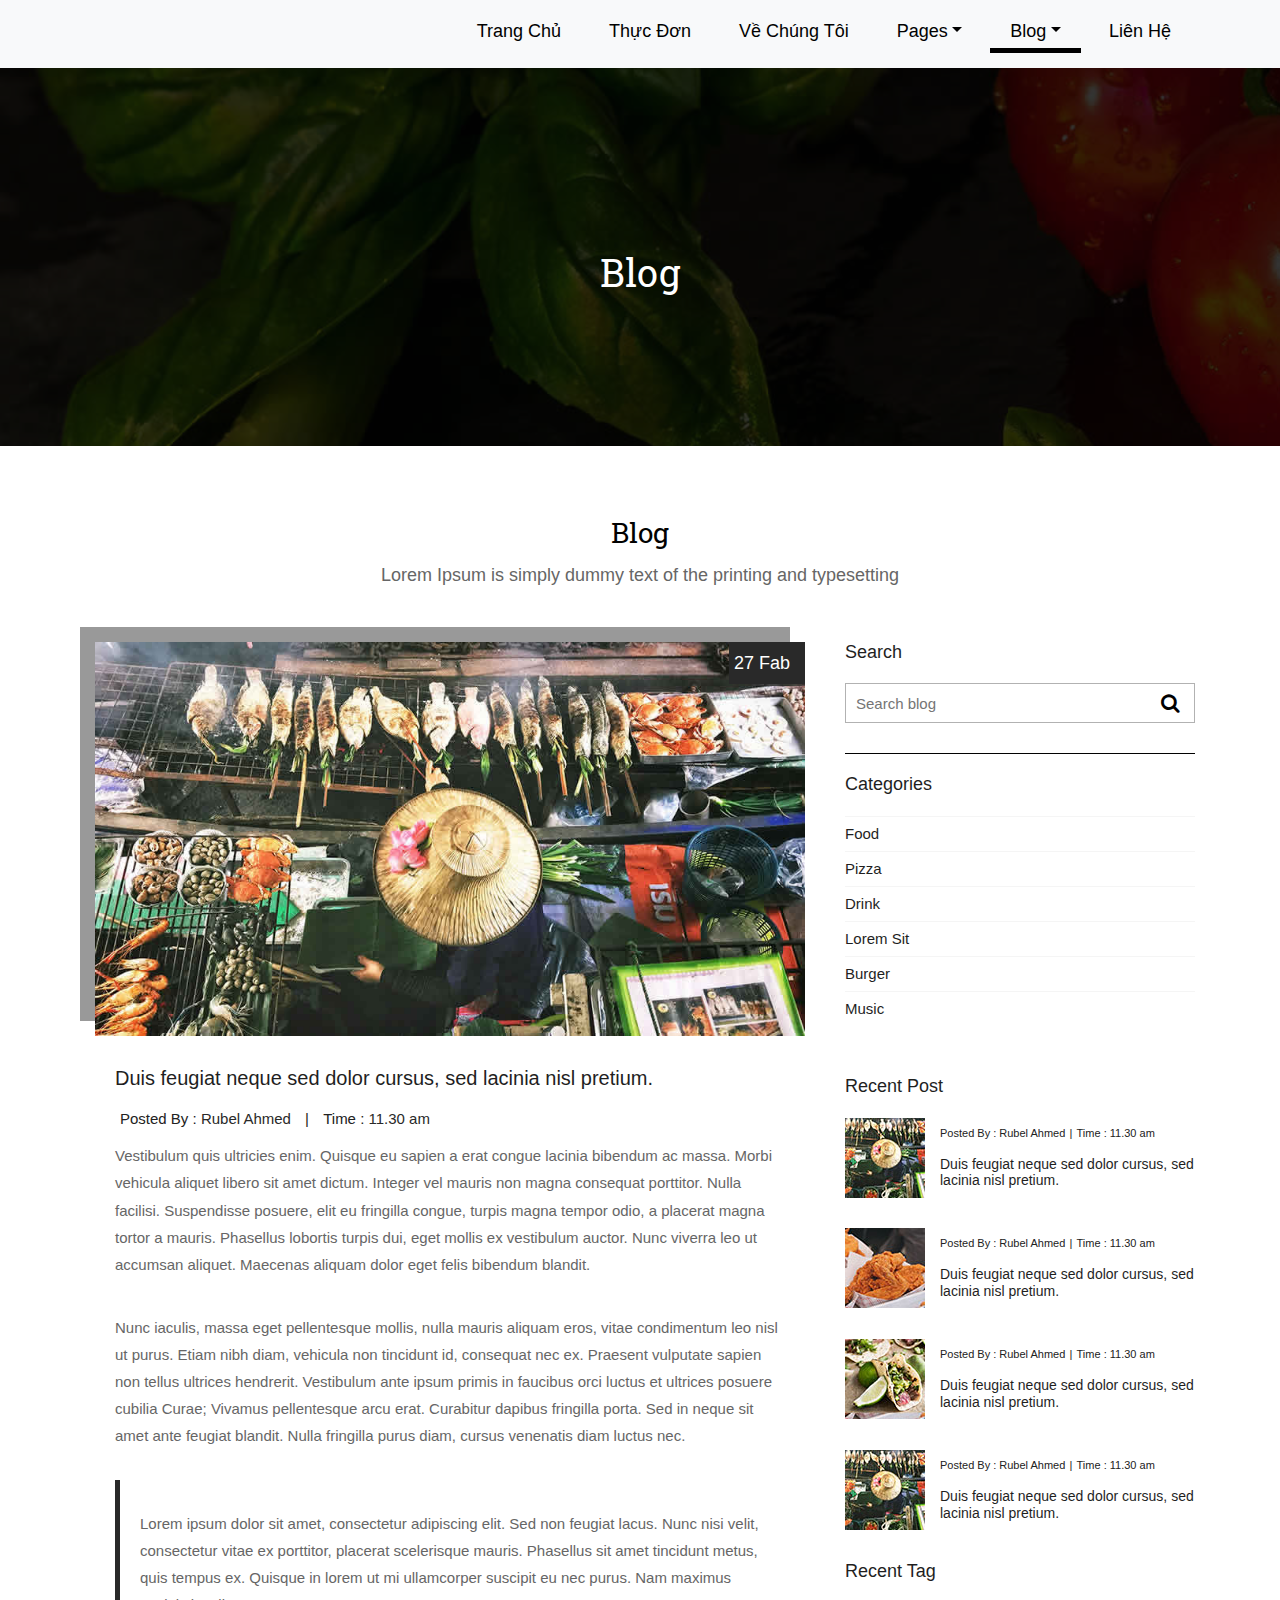
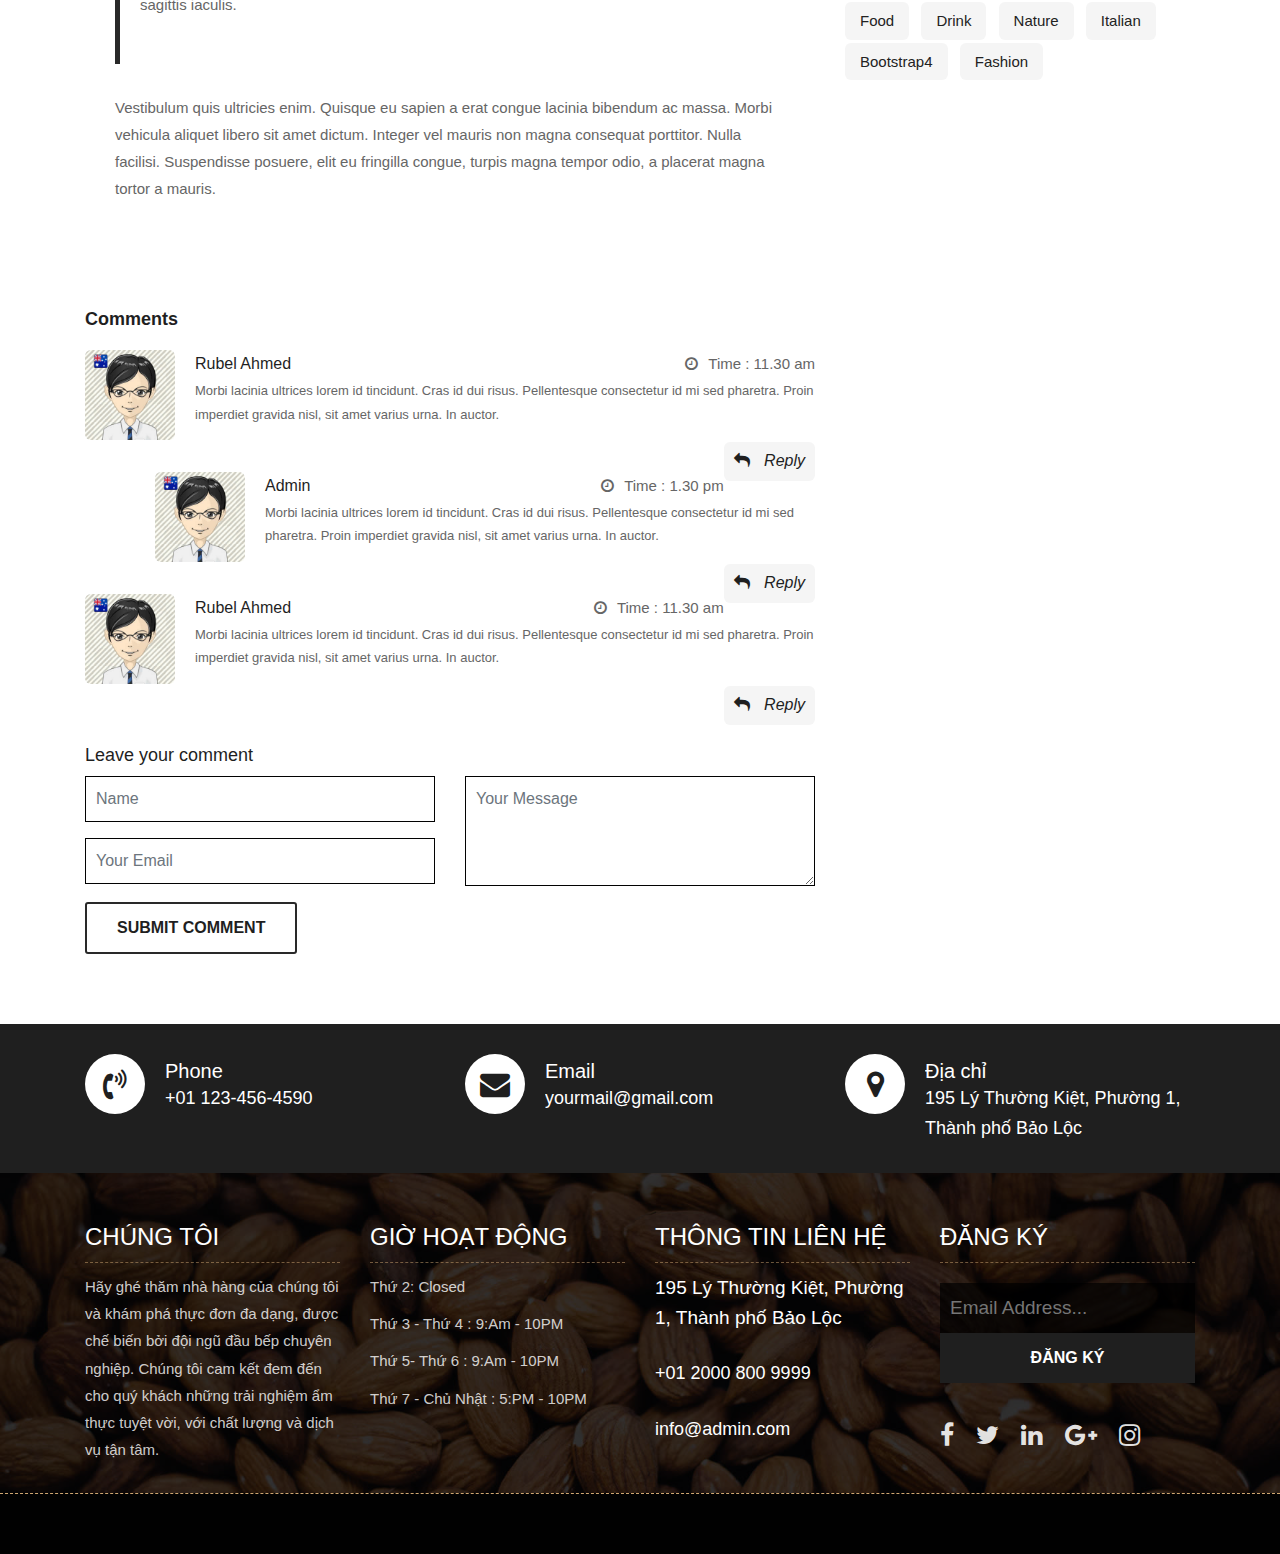
<file: blog-details.html>
<!DOCTYPE html>
<html lang="en"><!-- Basic -->
<head>
	<meta charset="utf-8">
    <meta http-equiv="X-UA-Compatible" content="IE=edge">   
   
    <!-- Mobile Metas -->
    <meta name="viewport" content="width=device-width, initial-scale=1">
 
     <!-- Site Metas -->
    <title>Atlantic Island </title>  
    <meta name="keywords" content="">
    <meta name="description" content="">
    <meta name="author" content="">

    <!-- Site Icons -->
    <link rel="shortcut icon" href="images/favicon.ico" type="image/x-icon">
    <link rel="apple-touch-icon" href="images/apple-touch-icon.png">

    <!-- Bootstrap CSS -->
    <link rel="stylesheet" href="css/bootstrap.min.css">    
	<!-- Site CSS -->
    <link rel="stylesheet" href="css/style.css">    
    <!-- Responsive CSS -->
    <link rel="stylesheet" href="css/responsive.css">
    <!-- Custom CSS -->
    <link rel="stylesheet" href="css/custom.css">

    <!--[if lt IE 9]>
      <script src="https://oss.maxcdn.com/libs/html5shiv/3.7.0/html5shiv.js"></script>
      <script src="https://oss.maxcdn.com/libs/respond.js/1.4.2/respond.min.js"></script>
    <![endif]-->

</head>

<body>
	<!-- Start header -->
	<header class="top-navbar">
		<nav class="navbar navbar-expand-lg navbar-light bg-light">
			<div class="container">
				<a class="navbar-brand" href="index.html">
						<!-- <img src="images/logo.png" alt="" /> -->
				</a>
				<button class="navbar-toggler" type="button" data-toggle="collapse" data-target="#navbars-rs-food" aria-controls="navbars-rs-food" aria-expanded="false" aria-label="Toggle navigation">
				  <span class="navbar-toggler-icon"></span>
				</button>
				<div class="collapse navbar-collapse" id="navbars-rs-food">
					<ul class="navbar-nav ml-auto">
						<li class="nav-item"><a class="nav-link" href="index.html">Trang Chủ</a></li>
						<li class="nav-item"><a class="nav-link" href="menu.html">Thực Đơn</a></li>
						<li class="nav-item"><a class="nav-link" href="about.html">Về Chúng Tôi</a></li>
						<li class="nav-item dropdown">
							<a class="nav-link dropdown-toggle" href="#" id="dropdown-a" data-toggle="dropdown">Pages</a>
							<div class="dropdown-menu" aria-labelledby="dropdown-a">
								<a class="dropdown-item" href="reservation.html">Đặt bàn</a>
								<a class="dropdown-item" href="stuff.html">Stuff</a>
								<a class="dropdown-item" href="gallery.html">Gallery</a>
							</div>
						</li>
						<li class="nav-item active dropdown">
							<a class="nav-link dropdown-toggle" href="#" id="dropdown-a" data-toggle="dropdown">Blog</a>
							<div class="dropdown-menu" aria-labelledby="dropdown-a">
								<a class="dropdown-item" href="blog.html">blog</a>
								<a class="dropdown-item" href="blog-details.html">blog Single</a>
							</div>
						</li>
						<li class="nav-item"><a class="nav-link" href="contact.html">Liên Hệ</a></li>
					</ul>
				</div>
			</div>
		</nav>
	</header>
	<!-- End header -->
	
	<!-- Start All Pages -->
	<div class="all-page-title page-breadcrumb">
		<div class="container text-center">
			<div class="row">
				<div class="col-lg-12">
					<h1>Blog</h1>
				</div>
			</div>
		</div>
	</div>
	<!-- End All Pages -->
	
	<!-- Start blog details -->
	<div class="blog-box">
		<div class="container">
			<div class="row">
				<div class="col-lg-12">
					<div class="heading-title text-center">
						<h2>Blog</h2>
						<p>Lorem Ipsum is simply dummy text of the printing and typesetting</p>
					</div>
				</div>
			</div>
			<div class="row">
				<div class="col-xl-8 col-lg-8 col-12">
					<div class="blog-inner-details-page">
						<div class="blog-inner-box">
							<div class="side-blog-img">
								<img class="img-fluid" src="images/inner-blog-img.jpg" alt="">							
								<div class="date-blog-up">
									27 Fab
								</div>
							</div>
							<div class="inner-blog-detail details-page">
								<h3>Duis feugiat neque sed dolor cursus, sed lacinia nisl pretium.</h3>
								<ul>
									<li><i class="zmdi zmdi-account"></i>Posted By : <span>Rubel Ahmed</span></li>
									<li>|</li>
									<li><i class="zmdi zmdi-time"></i>Time : <span>11.30 am</span></li>
								</ul>
								<p>Vestibulum quis ultricies enim. Quisque eu sapien a erat congue lacinia bibendum ac massa. Morbi vehicula aliquet libero sit amet dictum. Integer vel mauris non magna consequat porttitor. Nulla facilisi. Suspendisse posuere, elit eu fringilla congue, turpis magna tempor odio, a placerat magna tortor a mauris. Phasellus lobortis turpis dui, eget mollis ex vestibulum auctor. Nunc viverra leo ut accumsan aliquet. Maecenas aliquam dolor eget felis bibendum blandit.</p>
								<p>Nunc iaculis, massa eget pellentesque mollis, nulla mauris aliquam eros, vitae condimentum leo nisl ut purus. Etiam nibh diam, vehicula non tincidunt id, consequat nec ex. Praesent vulputate sapien non tellus ultrices hendrerit. Vestibulum ante ipsum primis in faucibus orci luctus et ultrices posuere cubilia Curae; Vivamus pellentesque arcu erat. Curabitur dapibus fringilla porta. Sed in neque sit amet ante feugiat blandit. Nulla fringilla purus diam, cursus venenatis diam luctus nec.</p>
								<blockquote>
									<p>Lorem ipsum dolor sit amet, consectetur adipiscing elit. Sed non feugiat lacus. Nunc nisi velit, consectetur vitae ex porttitor, placerat scelerisque mauris. Phasellus sit amet tincidunt metus, quis tempus ex. Quisque in lorem ut mi ullamcorper suscipit eu nec purus. Nam maximus sagittis iaculis.</p>
								</blockquote>
								<p>Vestibulum quis ultricies enim. Quisque eu sapien a erat congue lacinia bibendum ac massa. Morbi vehicula aliquet libero sit amet dictum. Integer vel mauris non magna consequat porttitor. Nulla facilisi. Suspendisse posuere, elit eu fringilla congue, turpis magna tempor odio, a placerat magna tortor a mauris.</p>
							</div>
						</div>
						<div class="blog-comment-box">
							<h3>Comments</h3>
							<div class="comment-item">
								<div class="comment-item-left">
									<img src="images/avt-img.jpg" alt="">
								</div>
								<div class="comment-item-right">
									<div class="pull-left">
										<a href="#">Rubel Ahmed</a>
									</div>
									<div class="pull-right">
										<i class="fa fa-clock-o" aria-hidden="true"></i>Time : <span>11.30 am</span>
									</div>
									<div class="des-l">
										<p>Morbi lacinia ultrices lorem id tincidunt. Cras id dui risus. Pellentesque consectetur id mi sed pharetra. Proin imperdiet gravida nisl, sit amet varius urna. In auctor.</p>
									</div>
									<a href="#" class="right-btn-re"><i class="fa fa-reply" aria-hidden="true"></i> Reply</a>
								</div>
							</div>
							<div class="comment-item children">
								<div class="comment-item-left">
									<img src="images/avt-img.jpg" alt="">
								</div>
								<div class="comment-item-right">
									<div class="pull-left">
										<a href="#">Admin</a>
									</div>
									<div class="pull-right">
										<i class="fa fa-clock-o" aria-hidden="true"></i>Time : <span>1.30 pm</span>
									</div>
									<div class="des-l">
										<p>Morbi lacinia ultrices lorem id tincidunt. Cras id dui risus. Pellentesque consectetur id mi sed pharetra. Proin imperdiet gravida nisl, sit amet varius urna. In auctor.</p>
									</div>
									<a href="#" class="right-btn-re"><i class="fa fa-reply" aria-hidden="true"></i> Reply</a>
								</div>
							</div>
							<div class="comment-item">
								<div class="comment-item-left">
									<img src="images/avt-img.jpg" alt="">
								</div>
								<div class="comment-item-right">
									<div class="pull-left">
										<a href="#">Rubel Ahmed</a>
									</div>
									<div class="pull-right">
										<i class="fa fa-clock-o" aria-hidden="true"></i>Time : <span>11.30 am</span>
									</div>
									<div class="des-l">
										<p>Morbi lacinia ultrices lorem id tincidunt. Cras id dui risus. Pellentesque consectetur id mi sed pharetra. Proin imperdiet gravida nisl, sit amet varius urna. In auctor.</p>
									</div>
									<a href="#" class="right-btn-re"><i class="fa fa-reply" aria-hidden="true"></i> Reply</a>
								</div>
							</div>
						</div>
						<div class="comment-respond-box">
							<h3>Leave your comment </h3>
							<div class="comment-respond-form">
								<form id="commentrespondform" class="comment-form-respond row" method="post">
									<div class="col-lg-6 col-md-6 col-sm-6">
										<div class="form-group">
											<input id="name_com" class="form-control" name="name" placeholder="Name" type="text">
										</div>
										<div class="form-group">
											<input id="email_com" class="form-control" name="email" placeholder="Your Email" type="email">
										</div>
									</div>
									<div class="col-lg-6 col-md-6 col-sm-6">
										<div class="form-group">
											<textarea class="form-control" id="textarea_com" placeholder="Your Message" rows="2"></textarea>
										</div>
									</div>
									<div class="col-lg-12 col-md-12 col-sm-12">
										<button class="btn btn-submit">Submit comment</button>
									</div>
								</form>
							</div>
						</div>
					</div>
				</div>
			
				<div class="col-xl-4 col-lg-4 col-md-6 col-sm-8 col-12 blog-sidebar">
					<div class="right-side-blog">
						<h3>Search</h3>
						<div class="blog-search-form">
							<input name="search" placeholder="Search blog" type="text">
							<button class="search-btn">
								<i class="fa fa-search" aria-hidden="true"></i>
							</button>
						</div>
						<h3>Categories</h3>
						<div class="blog-categories">
							<ul>
								<li><a href="#"><span>Food</span></a></li>
								<li><a href="#"><span>Pizza</span></a></li>
								<li><a href="#"><span>Drink</span></a></li>
								<li><a href="#"><span>Lorem Sit</span></a></li>
								<li><a href="#"><span>Burger</span></a></li>
								<li><a href="#"><span>Music</span></a></li>
							</ul>
						</div>
						<h3>Recent Post</h3>
						<div class="post-box-blog">
							<div class="recent-post-box">
								<div class="recent-box-blog">
									<div class="recent-img">
										<img class="img-fluid" src="images/post-img-01.jpg" alt="">
									</div>
									<div class="recent-info">
										<ul>
											<li><i class="zmdi zmdi-account"></i>Posted By : <span>Rubel Ahmed</span></li>
											<li>|</li>
											<li><i class="zmdi zmdi-time"></i>Time : <span>11.30 am</span></li>
										</ul>
										<h4>Duis feugiat neque sed dolor cursus, sed lacinia nisl pretium.</h4>
									</div>
								</div>
								<div class="recent-box-blog">
									<div class="recent-img">
										<img class="img-fluid" src="images/post-img-02.jpg" alt="">
									</div>
									<div class="recent-info">
										<ul>
											<li><i class="zmdi zmdi-account"></i>Posted By : <span>Rubel Ahmed</span></li>
											<li>|</li>
											<li><i class="zmdi zmdi-time"></i>Time : <span>11.30 am</span></li>
										</ul>
										<h4>Duis feugiat neque sed dolor cursus, sed lacinia nisl pretium.</h4>
									</div>
								</div>
								<div class="recent-box-blog">
									<div class="recent-img">
										<img class="img-fluid" src="images/post-img-03.jpg" alt="">
									</div>
									<div class="recent-info">
										<ul>
											<li><i class="zmdi zmdi-account"></i>Posted By : <span>Rubel Ahmed</span></li>
											<li>|</li>
											<li><i class="zmdi zmdi-time"></i>Time : <span>11.30 am</span></li>
										</ul>
										<h4>Duis feugiat neque sed dolor cursus, sed lacinia nisl pretium.</h4>
									</div>
								</div>
								<div class="recent-box-blog">
									<div class="recent-img">
										<img class="img-fluid" src="images/post-img-01.jpg" alt="">
									</div>
									<div class="recent-info">
										<ul>
											<li><i class="zmdi zmdi-account"></i>Posted By : <span>Rubel Ahmed</span></li>
											<li>|</li>
											<li><i class="zmdi zmdi-time"></i>Time : <span>11.30 am</span></li>
										</ul>
										<h4>Duis feugiat neque sed dolor cursus, sed lacinia nisl pretium.</h4>
									</div>
								</div>
							</div>
						</div>
						<h3>Recent Tag</h3>
						<div class="blog-tag-box">
							<ul class="list-inline tag-list">
								<li class="list-inline-item"><a href="#">Food</a></li>
								<li class="list-inline-item"><a href="#">Drink</a></li>
								<li class="list-inline-item"><a href="#">Nature</a></li>
								<li class="list-inline-item"><a href="#">Italian</a></li>
								<li class="list-inline-item"><a href="#">Bootstrap4</a></li>
								<li class="list-inline-item"><a href="#">Fashion</a></li>
							</ul>
						</div>
					</div>
				</div>
			
			</div>
		</div>
	</div>
	<!-- End details -->
	
	<!-- Start Contact info -->
	<div class="contact-imfo-box">
		<div class="container">
			<div class="row">
				<div class="col-md-4">
					<i class="fa fa-volume-control-phone"></i>
					<div class="overflow-hidden">
						<h4>Phone</h4>
						<p class="lead">
							+01 123-456-4590
						</p>
					</div>
				</div>
				<div class="col-md-4">
					<i class="fa fa-envelope"></i>
					<div class="overflow-hidden">
						<h4>Email</h4>
						<p class="lead">
							yourmail@gmail.com
						</p>
					</div>
				</div>
				<div class="col-md-4">
					<i class="fa fa-map-marker"></i>
					<div class="overflow-hidden">
						<h4>Địa chỉ</h4>
						<p class="lead">
							195 Lý Thường Kiệt, Phường 1, Thành phố Bảo Lộc
						</p>
					</div>
				</div>
			</div>
		</div>
	</div>
	<!-- End Contact info -->
	
	<!-- Start Footer -->
	<footer class="footer-area bg-f">
		<div class="container">
			<div class="row">
				<div class="col-lg-3 col-md-6">
					<h3>Chúng tôi</h3>
					<p>Hãy ghé thăm nhà hàng của chúng tôi và khám phá thực đơn đa dạng, được chế biến bởi đội ngũ đầu bếp chuyên nghiệp. Chúng tôi cam kết đem đến cho quý khách những trải nghiệm ẩm thực tuyệt vời, với chất lượng và dịch vụ tận tâm.</p>
				</div>
				<div class="col-lg-3 col-md-6">
					<h3>Giờ hoạt động</h3>
					<p><span class="text-color">Thứ 2: </span>Closed</p>
					<p><span class="text-color">Thứ 3 - Thứ 4 :</span> 9:Am - 10PM</p>
					<p><span class="text-color">Thứ 5- Thứ 6 :</span> 9:Am - 10PM</p>
					<p><span class="text-color">Thứ 7 - Chủ Nhật :</span> 5:PM - 10PM</p>
				</div>
				<div class="col-lg-3 col-md-6">
					<h3>Thông tin liên hệ</h3>
					<p class="lead">195 Lý Thường Kiệt, Phường 1, Thành phố Bảo Lộc</p>
					<p class="lead"><a href="#">+01 2000 800 9999</a></p>
					<p><a href="#"> info@admin.com</a></p>
				</div>
				<div class="col-lg-3 col-md-6">
					<h3>ĐĂNG KÝ</h3>
					<div class="subscribe_form">
						<form class="subscribe_form">
							<input name="EMAIL" id="subs-email" class="form_input" placeholder="Email Address..." type="email">
							<button type="submit" class="submit">ĐĂNG KÝ</button>
							<div class="clearfix"></div>
						</form>
					</div>
					<ul class="list-inline f-social">
						<li class="list-inline-item"><a href="#"><i class="fa fa-facebook" aria-hidden="true"></i></a></li>
						<li class="list-inline-item"><a href="#"><i class="fa fa-twitter" aria-hidden="true"></i></a></li>
						<li class="list-inline-item"><a href="#"><i class="fa fa-linkedin" aria-hidden="true"></i></a></li>
						<li class="list-inline-item"><a href="#"><i class="fa fa-google-plus" aria-hidden="true"></i></a></li>
						<li class="list-inline-item"><a href="#"><i class="fa fa-instagram" aria-hidden="true"></i></a></li>
					</ul>
				</div>
			</div>
		</div>
		
		<div class="copyright">
			
		</div>
		
	</footer>
	<!-- End Footer -->
	
	<a href="#" id="back-to-top" title="Back to top" style="display: none;">&uarr;</a>

	<!-- ALL JS FILES -->
	<script src="js/jquery-3.2.1.min.js"></script>
	<script src="js/popper.min.js"></script>
	<script src="js/bootstrap.min.js"></script>
    <!-- ALL PLUGINS -->
	
	<script src="js/jquery.superslides.min.js"></script>
	<script src="js/images-loded.min.js"></script>
	<script src="js/isotope.min.js"></script>
	<script src="js/baguetteBox.min.js"></script>
	<script src="js/form-validator.min.js"></script>
    <script src="js/contact-form-script.js"></script>
    <script src="js/custom.js"></script>
</body>
</html>
</file>
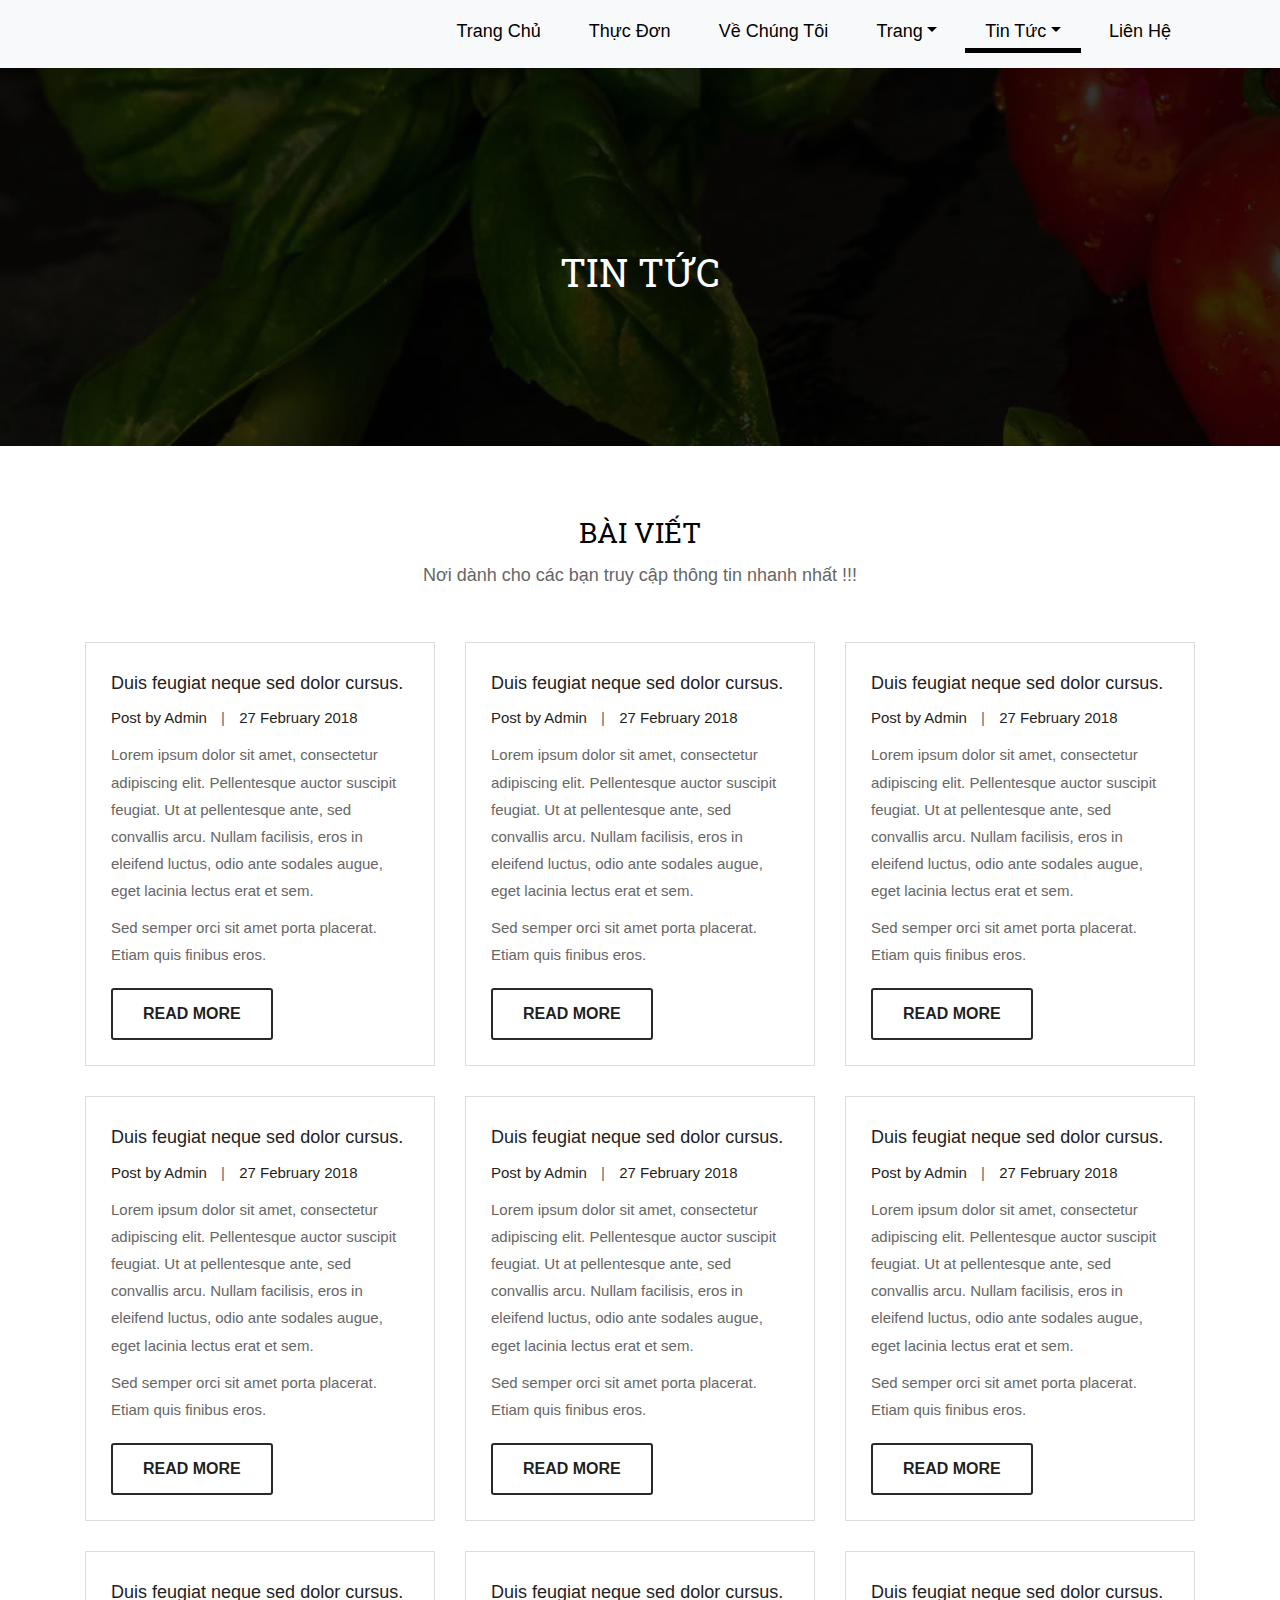
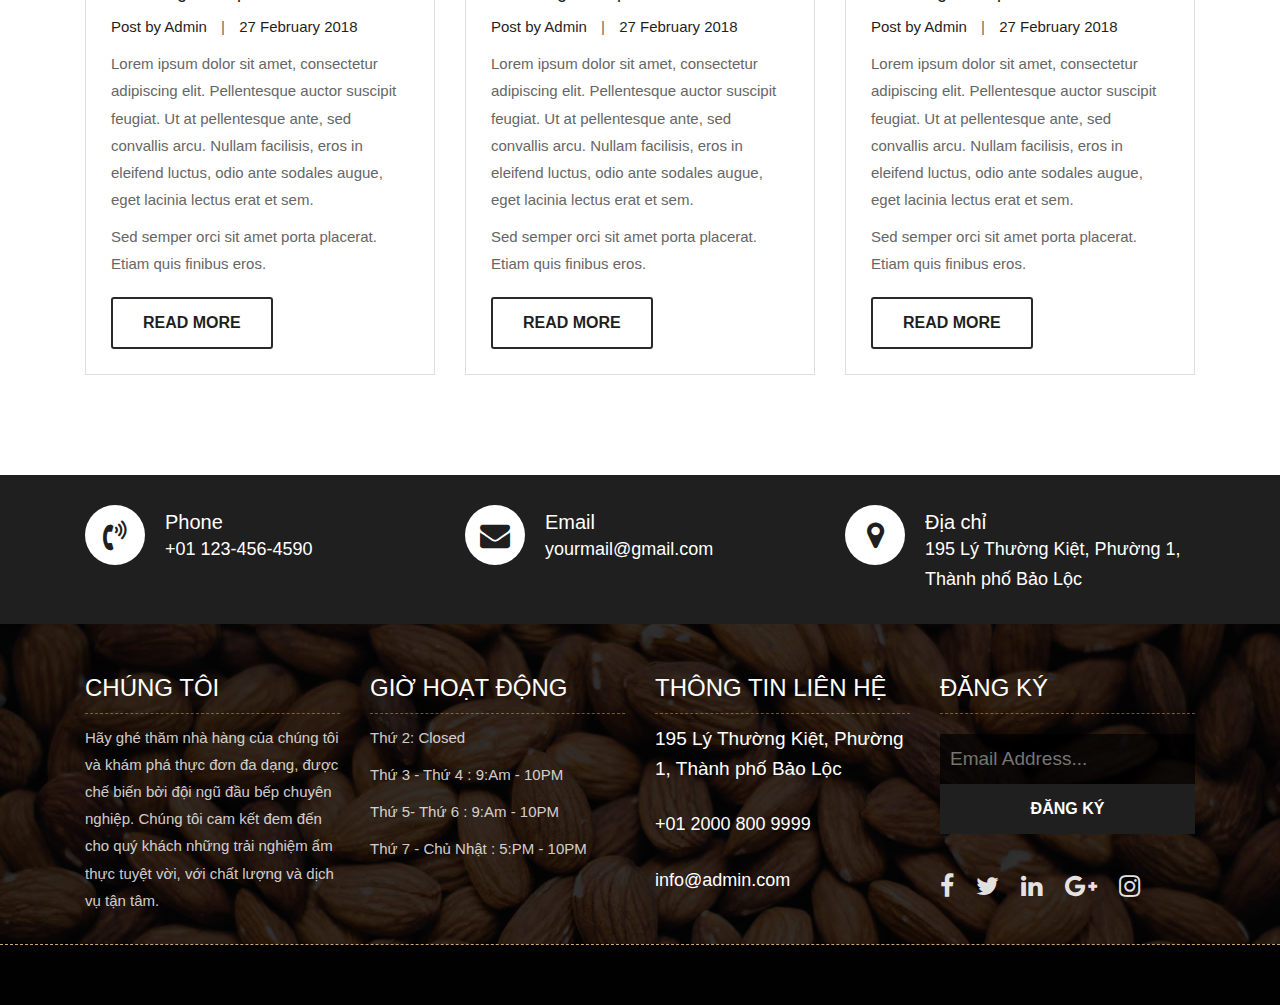
<file: blog.html>
<!DOCTYPE html>
<html lang="en"><!-- Basic -->
<head>
	<meta charset="utf-8">
    <meta http-equiv="X-UA-Compatible" content="IE=edge">   
   
    <!-- Mobile Metas -->
    <meta name="viewport" content="width=device-width, initial-scale=1">
 
     <!-- Site Metas -->
    <title>Atlantic Island </title>  
    <meta name="keywords" content="">
    <meta name="description" content="">
    <meta name="author" content="">

    <!-- Site Icons -->
    <link rel="shortcut icon" href="images/favicon.ico" type="image/x-icon">
    <link rel="apple-touch-icon" href="images/apple-touch-icon.png">

    <!-- Bootstrap CSS -->
    <link rel="stylesheet" href="css/bootstrap.min.css">    
	<!-- Site CSS -->
    <link rel="stylesheet" href="css/style.css">    
    <!-- Responsive CSS -->
    <link rel="stylesheet" href="css/responsive.css">
    <!-- Custom CSS -->
    <link rel="stylesheet" href="css/custom.css">

    <!--[if lt IE 9]>
      <script src="https://oss.maxcdn.com/libs/html5shiv/3.7.0/html5shiv.js"></script>
      <script src="https://oss.maxcdn.com/libs/respond.js/1.4.2/respond.min.js"></script>
    <![endif]-->

</head>

<body>
	<!-- Start header -->
	<header class="top-navbar">
		<nav class="navbar navbar-expand-lg navbar-light bg-light">
			<div class="container">
				<a class="navbar-brand" href="index.html">
						<!-- <img src="images/logo.png" alt="" /> -->
				</a>
				<button class="navbar-toggler" type="button" data-toggle="collapse" data-target="#navbars-rs-food" aria-controls="navbars-rs-food" aria-expanded="false" aria-label="Toggle navigation">
				  <span class="navbar-toggler-icon"></span>
				</button>
				<div class="collapse navbar-collapse" id="navbars-rs-food">
					<ul class="navbar-nav ml-auto">
						<li class="nav-item"><a class="nav-link" href="index.html">Trang Chủ</a></li>
						<li class="nav-item"><a class="nav-link" href="menu.html">Thực Đơn</a></li>
						<li class="nav-item"><a class="nav-link" href="about.html">Về Chúng Tôi</a></li>
						<li class="nav-item dropdown">
							<a class="nav-link dropdown-toggle" href="#" id="dropdown-a" data-toggle="dropdown">Trang</a>
							<div class="dropdown-menu" aria-labelledby="dropdown-a">
								<a class="dropdown-item" href="reservation.html">Đặt bàn</a>
								<!-- <a class="dropdown-item" href="stuff.html">Stuff</a> -->
								<a class="dropdown-item" href="gallery.html">Thư Viện</a>
							</div>
						</li>
						<li class="nav-item active dropdown">
							<a class="nav-link dropdown-toggle" href="#" id="dropdown-a" data-toggle="dropdown">Tin Tức</a>
							<div class="dropdown-menu" aria-labelledby="dropdown-a">
								<a class="dropdown-item" href="blog.html">Bài Viết</a>
								<!-- <a class="dropdown-item" href="blog-details.html">blog Single</a> -->
							</div>
						</li>
						<li class="nav-item"><a class="nav-link" href="contact.html">Liên Hệ</a></li>
					</ul>
				</div>
			</div>
		</nav>
	</header>
	<!-- End header -->
	
	<!-- Start All Pages -->
	<div class="all-page-title page-breadcrumb">
		<div class="container text-center">
			<div class="row">
				<div class="col-lg-12">
					<h1>TIN TỨC</h1>
				</div>
			</div>
		</div>
	</div>
	<!-- End All Pages -->
	
	<!-- Start blog -->
	<div class="blog-box">
		<div class="container">
			<div class="row">
				<div class="col-lg-12">
					<div class="heading-title text-center">
						<h2>BÀI VIẾT</h2>
						<p>Nơi dành cho các bạn truy cập thông tin nhanh nhất !!!</p>
					</div>
				</div>
			</div>
			<div class="row">
				<div class="col-lg-4 col-md-6 col-12">
					<div class="blog-box-inner">
						<div class="blog-img-box">
							<img class="img-fluid" src="images/blog-img-01.jpg" alt="">
						</div>
						<div class="blog-detail">
							<h4>Duis feugiat neque sed dolor cursus.</h4>
							<ul>
								<li><span>Post by Admin</span></li>
								<li>|</li>
								<li><span>27 February 2018</span></li>
							</ul>
							<p>Lorem ipsum dolor sit amet, consectetur adipiscing elit. Pellentesque auctor suscipit feugiat. Ut at pellentesque ante, sed convallis arcu. Nullam facilisis, eros in eleifend luctus, odio ante sodales augue, eget lacinia lectus erat et sem. </p>
							<p>Sed semper orci sit amet porta placerat. Etiam quis finibus eros. </p>
							<a class="btn btn-lg btn-circle btn-outline-new-white" href="#">Read More</a>
						</div>
					</div>
				</div>
				<div class="col-lg-4 col-md-6 col-12">
					<div class="blog-box-inner">
						<div class="blog-img-box">
							<img class="img-fluid" src="images/blog-img-02.jpg" alt="">
						</div>
						<div class="blog-detail">
							<h4>Duis feugiat neque sed dolor cursus.</h4>
							<ul>
								<li><span>Post by Admin</span></li>
								<li>|</li>
								<li><span>27 February 2018</span></li>
							</ul>
							<p>Lorem ipsum dolor sit amet, consectetur adipiscing elit. Pellentesque auctor suscipit feugiat. Ut at pellentesque ante, sed convallis arcu. Nullam facilisis, eros in eleifend luctus, odio ante sodales augue, eget lacinia lectus erat et sem. </p>
							<p>Sed semper orci sit amet porta placerat. Etiam quis finibus eros. </p>
							<a class="btn btn-lg btn-circle btn-outline-new-white" href="#">Read More</a>
						</div>
					</div>
				</div>
				<div class="col-lg-4 col-md-6 col-12">
					<div class="blog-box-inner">
						<div class="blog-img-box">
							<img class="img-fluid" src="images/blog-img-03.jpg" alt="">
						</div>
						<div class="blog-detail">
							<h4>Duis feugiat neque sed dolor cursus.</h4>
							<ul>
								<li><span>Post by Admin</span></li>
								<li>|</li>
								<li><span>27 February 2018</span></li>
							</ul>
							<p>Lorem ipsum dolor sit amet, consectetur adipiscing elit. Pellentesque auctor suscipit feugiat. Ut at pellentesque ante, sed convallis arcu. Nullam facilisis, eros in eleifend luctus, odio ante sodales augue, eget lacinia lectus erat et sem. </p>
							<p>Sed semper orci sit amet porta placerat. Etiam quis finibus eros. </p>
							<a class="btn btn-lg btn-circle btn-outline-new-white" href="#">Read More</a>
						</div>
					</div>
				</div>
				<div class="col-lg-4 col-md-6 col-12">
					<div class="blog-box-inner">
						<div class="blog-img-box">
							<img class="img-fluid" src="images/blog-img-04.jpg" alt="">
						</div>
						<div class="blog-detail">
							<h4>Duis feugiat neque sed dolor cursus.</h4>
							<ul>
								<li><span>Post by Admin</span></li>
								<li>|</li>
								<li><span>27 February 2018</span></li>
							</ul>
							<p>Lorem ipsum dolor sit amet, consectetur adipiscing elit. Pellentesque auctor suscipit feugiat. Ut at pellentesque ante, sed convallis arcu. Nullam facilisis, eros in eleifend luctus, odio ante sodales augue, eget lacinia lectus erat et sem. </p>
							<p>Sed semper orci sit amet porta placerat. Etiam quis finibus eros. </p>
							<a class="btn btn-lg btn-circle btn-outline-new-white" href="#">Read More</a>
						</div>
					</div>
				</div>
				<div class="col-lg-4 col-md-6 col-12">
					<div class="blog-box-inner">
						<div class="blog-img-box">
							<img class="img-fluid" src="images/blog-img-05.jpg" alt="">
						</div>
						<div class="blog-detail">
							<h4>Duis feugiat neque sed dolor cursus.</h4>
							<ul>
								<li><span>Post by Admin</span></li>
								<li>|</li>
								<li><span>27 February 2018</span></li>
							</ul>
							<p>Lorem ipsum dolor sit amet, consectetur adipiscing elit. Pellentesque auctor suscipit feugiat. Ut at pellentesque ante, sed convallis arcu. Nullam facilisis, eros in eleifend luctus, odio ante sodales augue, eget lacinia lectus erat et sem. </p>
							<p>Sed semper orci sit amet porta placerat. Etiam quis finibus eros. </p>
							<a class="btn btn-lg btn-circle btn-outline-new-white" href="#">Read More</a>
						</div>
					</div>
				</div>
				<div class="col-lg-4 col-md-6 col-12">
					<div class="blog-box-inner">
						<div class="blog-img-box">
							<img class="img-fluid" src="images/blog-img-06.jpg" alt="">
						</div>
						<div class="blog-detail">
							<h4>Duis feugiat neque sed dolor cursus.</h4>
							<ul>
								<li><span>Post by Admin</span></li>
								<li>|</li>
								<li><span>27 February 2018</span></li>
							</ul>
							<p>Lorem ipsum dolor sit amet, consectetur adipiscing elit. Pellentesque auctor suscipit feugiat. Ut at pellentesque ante, sed convallis arcu. Nullam facilisis, eros in eleifend luctus, odio ante sodales augue, eget lacinia lectus erat et sem. </p>
							<p>Sed semper orci sit amet porta placerat. Etiam quis finibus eros. </p>
							<a class="btn btn-lg btn-circle btn-outline-new-white" href="#">Read More</a>
						</div>
					</div>
				</div>
				<div class="col-lg-4 col-md-6 col-12">
					<div class="blog-box-inner">
						<div class="blog-img-box">
							<img class="img-fluid" src="images/blog-img-07.jpg" alt="">
						</div>
						<div class="blog-detail">
							<h4>Duis feugiat neque sed dolor cursus.</h4>
							<ul>
								<li><span>Post by Admin</span></li>
								<li>|</li>
								<li><span>27 February 2018</span></li>
							</ul>
							<p>Lorem ipsum dolor sit amet, consectetur adipiscing elit. Pellentesque auctor suscipit feugiat. Ut at pellentesque ante, sed convallis arcu. Nullam facilisis, eros in eleifend luctus, odio ante sodales augue, eget lacinia lectus erat et sem. </p>
							<p>Sed semper orci sit amet porta placerat. Etiam quis finibus eros. </p>
							<a class="btn btn-lg btn-circle btn-outline-new-white" href="#">Read More</a>
						</div>
					</div>
				</div>
				<div class="col-lg-4 col-md-6 col-12">
					<div class="blog-box-inner">
						<div class="blog-img-box">
							<img class="img-fluid" src="images/blog-img-08.jpg" alt="">
						</div>
						<div class="blog-detail">
							<h4>Duis feugiat neque sed dolor cursus.</h4>
							<ul>
								<li><span>Post by Admin</span></li>
								<li>|</li>
								<li><span>27 February 2018</span></li>
							</ul>
							<p>Lorem ipsum dolor sit amet, consectetur adipiscing elit. Pellentesque auctor suscipit feugiat. Ut at pellentesque ante, sed convallis arcu. Nullam facilisis, eros in eleifend luctus, odio ante sodales augue, eget lacinia lectus erat et sem. </p>
							<p>Sed semper orci sit amet porta placerat. Etiam quis finibus eros. </p>
							<a class="btn btn-lg btn-circle btn-outline-new-white" href="#">Read More</a>
						</div>
					</div>
				</div>
				<div class="col-lg-4 col-md-6 col-12">
					<div class="blog-box-inner">
						<div class="blog-img-box">
							<img class="img-fluid" src="images/blog-img-09.jpg" alt="">
						</div>
						<div class="blog-detail">
							<h4>Duis feugiat neque sed dolor cursus.</h4>
							<ul>
								<li><span>Post by Admin</span></li>
								<li>|</li>
								<li><span>27 February 2018</span></li>
							</ul>
							<p>Lorem ipsum dolor sit amet, consectetur adipiscing elit. Pellentesque auctor suscipit feugiat. Ut at pellentesque ante, sed convallis arcu. Nullam facilisis, eros in eleifend luctus, odio ante sodales augue, eget lacinia lectus erat et sem. </p>
							<p>Sed semper orci sit amet porta placerat. Etiam quis finibus eros. </p>
							<a class="btn btn-lg btn-circle btn-outline-new-white" href="#">Read More</a>
						</div>
					</div>
				</div>
			</div>
		</div>
	</div>
	<!-- End blog -->
	
	<!-- Start Contact info -->
	<div class="contact-imfo-box">
		<div class="container">
			<div class="row">
				<div class="col-md-4">
					<i class="fa fa-volume-control-phone"></i>
					<div class="overflow-hidden">
						<h4>Phone</h4>
						<p class="lead">
							+01 123-456-4590
						</p>
					</div>
				</div>
				<div class="col-md-4">
					<i class="fa fa-envelope"></i>
					<div class="overflow-hidden">
						<h4>Email</h4>
						<p class="lead">
							yourmail@gmail.com
						</p>
					</div>
				</div>
				<div class="col-md-4">
					<i class="fa fa-map-marker"></i>
					<div class="overflow-hidden">
						<h4>Địa chỉ</h4>
						<p class="lead">
							195 Lý Thường Kiệt, Phường 1, Thành phố Bảo Lộc
						</p>
					</div>
				</div>
			</div>
		</div>
	</div>
	<!-- End Contact info -->
	
	<!-- Start Footer -->
	<footer class="footer-area bg-f">
		<div class="container">
			<div class="row">
				<div class="col-lg-3 col-md-6">
					<h3>Chúng tôi</h3>
					<p>Hãy ghé thăm nhà hàng của chúng tôi và khám phá thực đơn đa dạng, được chế biến bởi đội ngũ đầu bếp chuyên nghiệp. Chúng tôi cam kết đem đến cho quý khách những trải nghiệm ẩm thực tuyệt vời, với chất lượng và dịch vụ tận tâm.</p>
				</div>
				<div class="col-lg-3 col-md-6">
					<h3>Giờ hoạt động</h3>
					<p><span class="text-color">Thứ 2: </span>Closed</p>
					<p><span class="text-color">Thứ 3 - Thứ 4 :</span> 9:Am - 10PM</p>
					<p><span class="text-color">Thứ 5- Thứ 6 :</span> 9:Am - 10PM</p>
					<p><span class="text-color">Thứ 7 - Chủ Nhật :</span> 5:PM - 10PM</p>
				</div>
				<div class="col-lg-3 col-md-6">
					<h3>Thông tin liên hệ</h3>
					<p class="lead">195 Lý Thường Kiệt, Phường 1, Thành phố Bảo Lộc</p>
					<p class="lead"><a href="#">+01 2000 800 9999</a></p>
					<p><a href="#"> info@admin.com</a></p>
				</div>
				<div class="col-lg-3 col-md-6">
					<h3>ĐĂNG KÝ</h3>
					<div class="subscribe_form">
						<form class="subscribe_form">
							<input name="EMAIL" id="subs-email" class="form_input" placeholder="Email Address..." type="email">
							<button type="submit" class="submit">ĐĂNG KÝ</button>
							<div class="clearfix"></div>
						</form>
					</div>
					<ul class="list-inline f-social">
						<li class="list-inline-item"><a href="#"><i class="fa fa-facebook" aria-hidden="true"></i></a></li>
						<li class="list-inline-item"><a href="#"><i class="fa fa-twitter" aria-hidden="true"></i></a></li>
						<li class="list-inline-item"><a href="#"><i class="fa fa-linkedin" aria-hidden="true"></i></a></li>
						<li class="list-inline-item"><a href="#"><i class="fa fa-google-plus" aria-hidden="true"></i></a></li>
						<li class="list-inline-item"><a href="#"><i class="fa fa-instagram" aria-hidden="true"></i></a></li>
					</ul>
				</div>
			</div>
		</div>
		
		<div class="copyright">
			
		</div>
		
	</footer>
	<!-- End Footer -->
	
	<a href="#" id="back-to-top" title="Back to top" style="display: none;">&uarr;</a>

	<!-- ALL JS FILES -->
	<script src="js/jquery-3.2.1.min.js"></script>
	<script src="js/popper.min.js"></script>
	<script src="js/bootstrap.min.js"></script>
    <!-- ALL PLUGINS -->
	
	<script src="js/jquery.superslides.min.js"></script>
	<script src="js/images-loded.min.js"></script>
	<script src="js/isotope.min.js"></script>
	<script src="js/baguetteBox.min.js"></script>
	<script src="js/form-validator.min.js"></script>
    <script src="js/contact-form-script.js"></script>
    <script src="js/custom.js"></script>
</body>
</html>
</file>
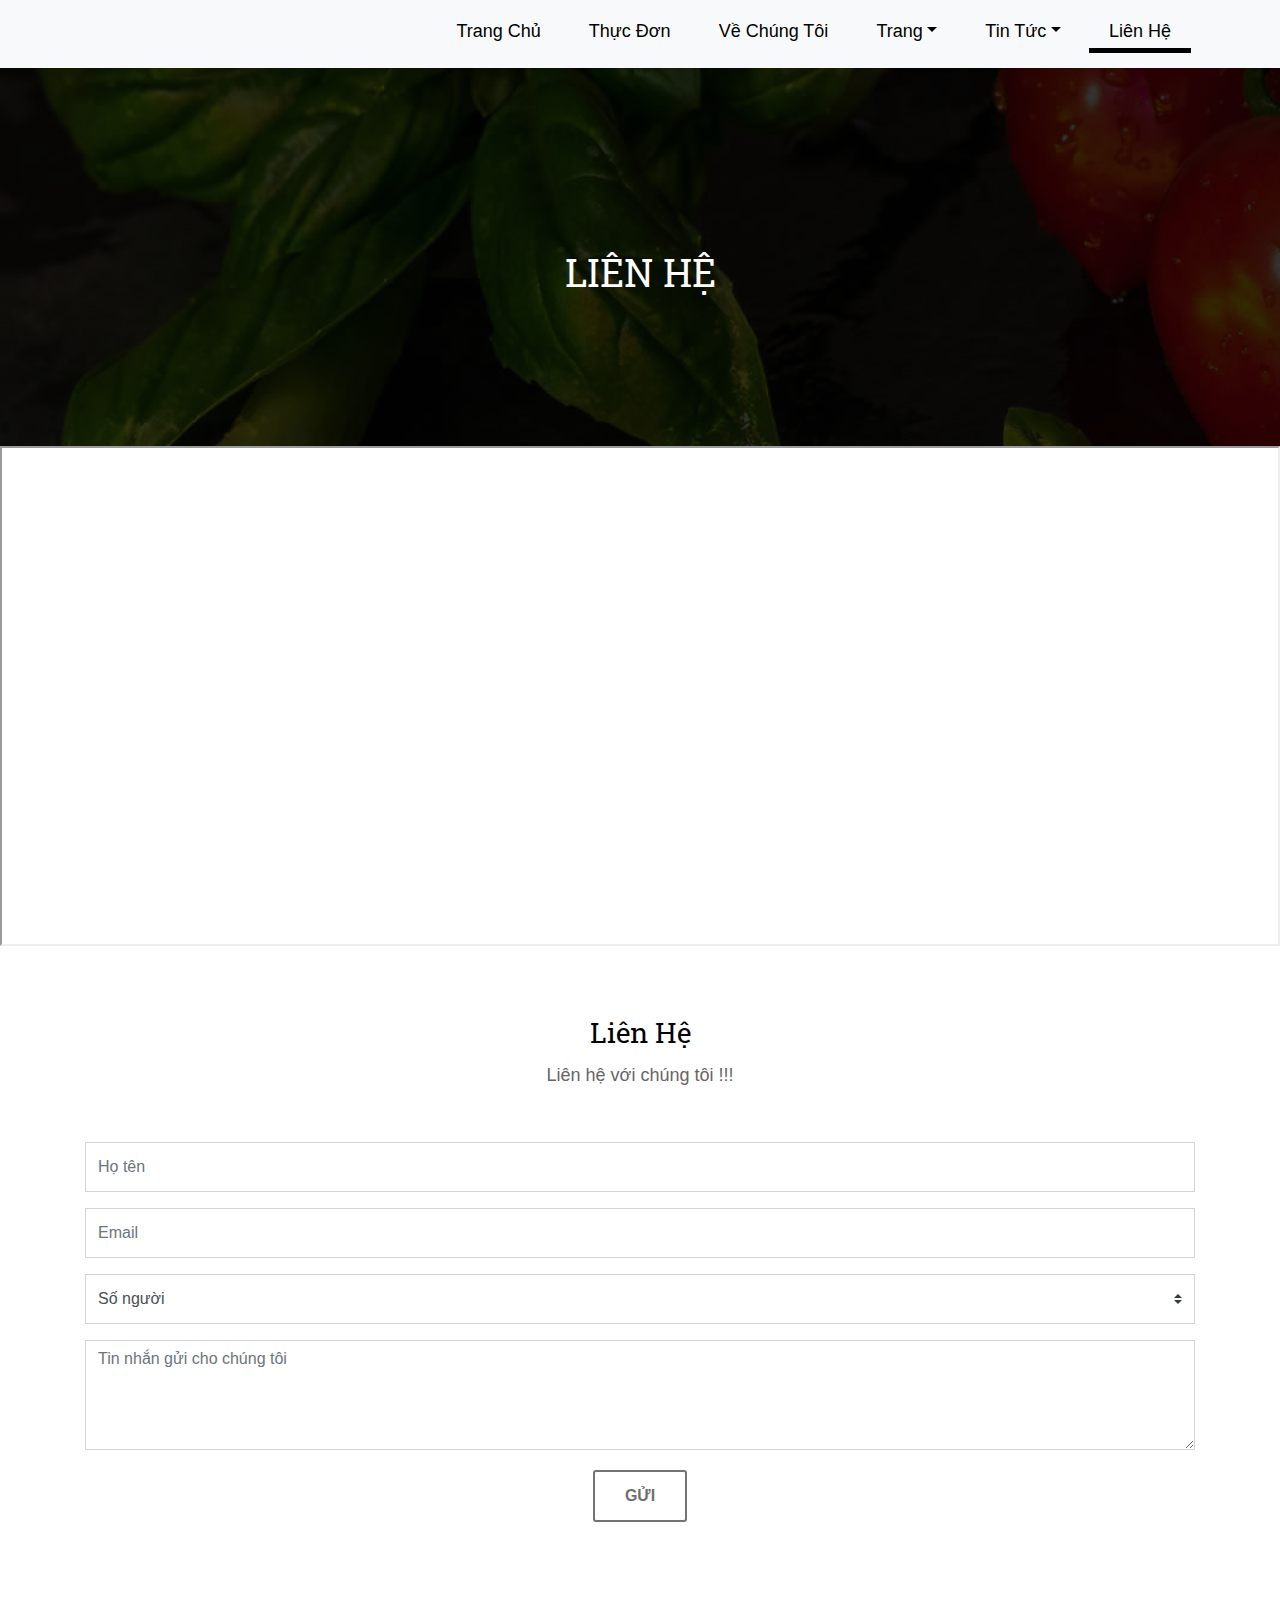
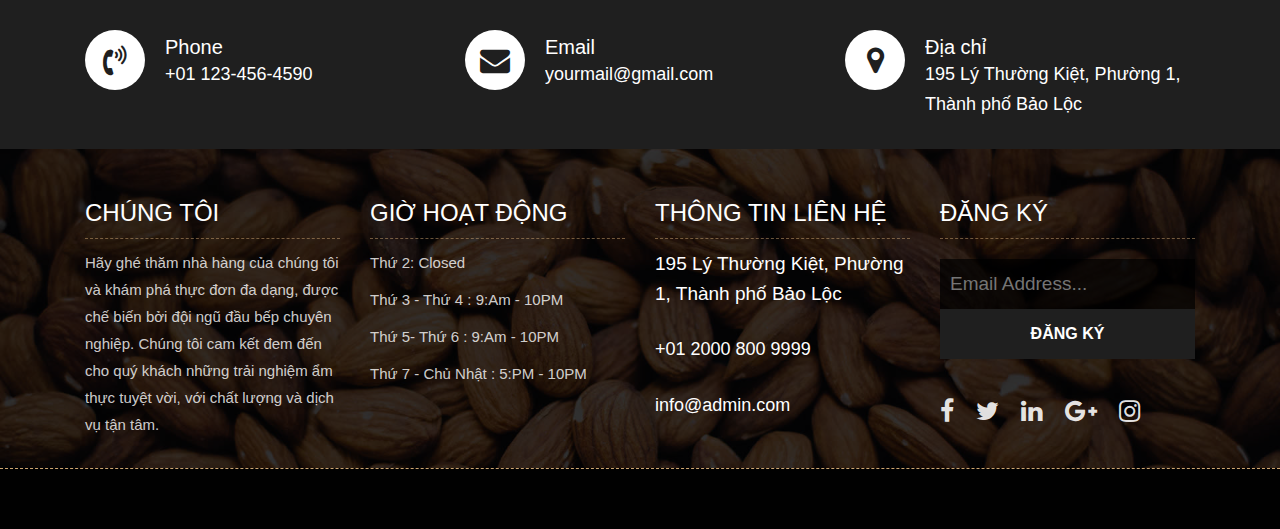
<file: contact.html>
<!DOCTYPE html>
<html lang="en"><!-- Basic -->
<head>
	<meta charset="utf-8">
    <meta http-equiv="X-UA-Compatible" content="IE=edge">   
   
    <!-- Mobile Metas -->
    <meta name="viewport" content="width=device-width, initial-scale=1">
 
     <!-- Site Metas -->
    <title>Atlantic Island </title>  
    <meta name="keywords" content="">
    <meta name="description" content="">
    <meta name="author" content="">

    <!-- Site Icons -->
    <link rel="shortcut icon" href="images/favicon.ico" type="image/x-icon">
    <link rel="apple-touch-icon" href="images/apple-touch-icon.png">

    <!-- Bootstrap CSS -->
    <link rel="stylesheet" href="css/bootstrap.min.css">    
	<!-- Site CSS -->
    <link rel="stylesheet" href="css/style.css">    
    <!-- Responsive CSS -->
    <link rel="stylesheet" href="css/responsive.css">
    <!-- Custom CSS -->
    <link rel="stylesheet" href="css/custom.css">
<!-- Css add -->
<link rel="stylesheet" href="css/style_add.css">
    <!--[if lt IE 9]>
      <script src="https://oss.maxcdn.com/libs/html5shiv/3.7.0/html5shiv.js"></script>
      <script src="https://oss.maxcdn.com/libs/respond.js/1.4.2/respond.min.js"></script>
    <![endif]-->

</head>

<body>
	<!-- Start header -->
	<header class="top-navbar">
		<nav class="navbar navbar-expand-lg navbar-light bg-light">
			<div class="container">
				<a class="navbar-brand" href="index.html">
						<!-- <img src="images/logo.png" alt="" /> -->
				</a>
				<button class="navbar-toggler" type="button" data-toggle="collapse" data-target="#navbars-rs-food" aria-controls="navbars-rs-food" aria-expanded="false" aria-label="Toggle navigation">
				  <span class="navbar-toggler-icon"></span>
				</button>
				<div class="collapse navbar-collapse" id="navbars-rs-food">
					<ul class="navbar-nav ml-auto">
						<li class="nav-item"><a class="nav-link" href="index.html">Trang Chủ</a></li>
						<li class="nav-item"><a class="nav-link" href="menu.html">Thực Đơn</a></li>
						<li class="nav-item"><a class="nav-link" href="about.html">Về Chúng Tôi</a></li>
						<li class="nav-item dropdown">
							<a class="nav-link dropdown-toggle" href="#" id="dropdown-a" data-toggle="dropdown">Trang</a>
							<div class="dropdown-menu" aria-labelledby="dropdown-a">
								<a class="dropdown-item" href="reservation.html">Đặt bàn</a>
								<a class="dropdown-item" href="stuff.html">Stuff</a>
								<a class="dropdown-item" href="gallery.html">Gallery</a>
							</div>
						</li>
						<li class="nav-item dropdown">
							<a class="nav-link dropdown-toggle" href="#" id="dropdown-a" data-toggle="dropdown">Tin Tức</a>
							<div class="dropdown-menu" aria-labelledby="dropdown-a">
								<a class="dropdown-item" href="blog.html">Bài Viết</a>
								<!-- <a class="dropdown-item" href="blog-details.html">blog Single</a> -->
							</div>
						</li>
						<li class="nav-item active"><a class="nav-link" href="contact.html">Liên Hệ</a></li>
					</ul>
				</div>
			</div>
		</nav>
	</header>
	<!-- End header -->
	
	<!-- Start All Pages -->
	<div class="all-page-title page-breadcrumb">
		<div class="container text-center">
			<div class="row">
				<div class="col-lg-12">
					<h1>LIÊN HỆ</h1>
				</div>
			</div>
		</div>
	</div>
	<!-- End All Pages -->
	
	<!-- Start Contact -->
	<div class="map-full"><iframe style="width: 100%; height: 100%;" src="https://www.google.com/maps/embed?pb=!1m18!1m12!1m3!1d256.45129444480733!2d107.816551511306!3d11.5601681749476!2m3!1f0!2f0!3f0!3m2!1i1024!2i768!4f13.1!3m3!1m2!1s0x3173f72d3338be3f%3A0x4520d4be9c50b5fa!2zTmjDoCBIw6BuZyBBdGxhbnRpYw!5e0!3m2!1svi!2s!4v1689685110875!5m2!1svi!2s" width="600" height="450" style="border:0;" allowfullscreen="" loading="lazy" referrerpolicy="no-referrer-when-downgrade"></iframe></div>
	<div class="contact-box">
		<div class="container">
			<div class="row">
				<div class="col-lg-12">
					<div class="heading-title text-center">
						<h2>Liên Hệ</h2>
						<p>Liên hệ với chúng tôi !!!</p>
					</div>
				</div>
			</div>
			<div class="row">
				<div class="col-lg-12">
					<form id="contactForm">
						<div class="row">
							<div class="col-md-12">
								<div class="form-group">
									<input type="text" class="form-control" id="name" name="name" placeholder="Họ tên" required data-error="Vui lòng điền họ tên">
									<div class="help-block with-errors"></div>
								</div>                                 
							</div>
							<div class="col-md-12">
								<div class="form-group">
									<input type="text" placeholder="Email" id="email" class="form-control" name="name" required data-error="Vui lòng điền email">
									<div class="help-block with-errors"></div>
								</div> 
							</div>
							<div class="col-md-12">
								<div class="form-group">
									<select class="custom-select d-block form-control" id="guest" required data-error="Vui lòng chọn số lượng">
									  <option disabled selected>Số người</option>
									  <option value="1">1</option>
									  <option value="2">2</option>
									  <option value="3">3</option>
									  <option value="4">4</option>
									  <option value="5">5</option>
									</select>
									<div class="help-block with-errors"></div>
								</div> 
							</div>
							<div class="col-md-12">
								<div class="form-group"> 
									<textarea class="form-control" id="message" placeholder="Tin nhắn gửi cho chúng tôi" rows="4" data-error="Write your message" required></textarea>
									<div class="help-block with-errors"></div>
								</div>
								<div class="submit-button text-center">
									<button class="btn btn-common" id="submit" type="submit">Gửi</button>
									<div id="msgSubmit" class="h3 text-center hidden"></div> 
									<div class="clearfix"></div> 
								</div>
							</div>
						</div>            
					</form>
				</div>
			</div>
		</div>
	</div>
	<!-- End Contact -->
	
	<!-- Start Contact info -->
	<div class="contact-imfo-box">
		<div class="container">
			<div class="row">
				<div class="col-md-4">
					<i class="fa fa-volume-control-phone"></i>
					<div class="overflow-hidden">
						<h4>Phone</h4>
						<p class="lead">
							+01 123-456-4590
						</p>
					</div>
				</div>
				<div class="col-md-4">
					<i class="fa fa-envelope"></i>
					<div class="overflow-hidden">
						<h4>Email</h4>
						<p class="lead">
							yourmail@gmail.com
						</p>
					</div>
				</div>
				<div class="col-md-4">
					<i class="fa fa-map-marker"></i>
					<div class="overflow-hidden">
						<h4>Địa chỉ</h4>
						<p class="lead">
							195 Lý Thường Kiệt, Phường 1, Thành phố Bảo Lộc
						</p>
					</div>
				</div>
			</div>
		</div>
	</div>
	<!-- End Contact info -->
	
	<!-- Start Footer -->
	<footer class="footer-area bg-f">
		<div class="container">
			<div class="row">
				<div class="col-lg-3 col-md-6">
					<h3>Chúng tôi</h3>
					<p>Hãy ghé thăm nhà hàng của chúng tôi và khám phá thực đơn đa dạng, được chế biến bởi đội ngũ đầu bếp chuyên nghiệp. Chúng tôi cam kết đem đến cho quý khách những trải nghiệm ẩm thực tuyệt vời, với chất lượng và dịch vụ tận tâm.</p>
				</div>
				<div class="col-lg-3 col-md-6">
					<h3>Giờ hoạt động</h3>
					<p><span class="text-color">Thứ 2: </span>Closed</p>
					<p><span class="text-color">Thứ 3 - Thứ 4 :</span> 9:Am - 10PM</p>
					<p><span class="text-color">Thứ 5- Thứ 6 :</span> 9:Am - 10PM</p>
					<p><span class="text-color">Thứ 7 - Chủ Nhật :</span> 5:PM - 10PM</p>
				</div>
				<div class="col-lg-3 col-md-6">
					<h3>Thông tin liên hệ</h3>
					<p class="lead">195 Lý Thường Kiệt, Phường 1, Thành phố Bảo Lộc</p>
					<p class="lead"><a href="#">+01 2000 800 9999</a></p>
					<p><a href="#"> info@admin.com</a></p>
				</div>
				<div class="col-lg-3 col-md-6">
					<h3>ĐĂNG KÝ</h3>
					<div class="subscribe_form">
						<form class="subscribe_form">
							<input name="EMAIL" id="subs-email" class="form_input" placeholder="Email Address..." type="email">
							<button type="submit" class="submit">ĐĂNG KÝ</button>
							<div class="clearfix"></div>
						</form>
					</div>
					<ul class="list-inline f-social">
						<li class="list-inline-item"><a href="#"><i class="fa fa-facebook" aria-hidden="true"></i></a></li>
						<li class="list-inline-item"><a href="#"><i class="fa fa-twitter" aria-hidden="true"></i></a></li>
						<li class="list-inline-item"><a href="#"><i class="fa fa-linkedin" aria-hidden="true"></i></a></li>
						<li class="list-inline-item"><a href="#"><i class="fa fa-google-plus" aria-hidden="true"></i></a></li>
						<li class="list-inline-item"><a href="#"><i class="fa fa-instagram" aria-hidden="true"></i></a></li>
					</ul>
				</div>
			</div>
		</div>
		
		<div class="copyright">
			
		</div>
		
	</footer>
	<!-- End Footer -->
	
	<a href="#" id="back-to-top" title="Back to top" style="display: none;">&uarr;</a>

	<!-- ALL JS FILES -->
	<script src="js/jquery-3.2.1.min.js"></script>
	<script src="js/popper.min.js"></script>
	<script src="js/bootstrap.min.js"></script>
    <!-- ALL PLUGINS -->
	
	<script src="js/jquery.superslides.min.js"></script>
	<script src="js/images-loded.min.js"></script>
	<script src="js/isotope.min.js"></script>
	<script src="js/baguetteBox.min.js"></script>
	<script src="js/jquery.mapify.js"></script>
	<script src="js/form-validator.min.js"></script>
    <script src="js/contact-form-script.js"></script>
    <script src="js/custom.js"></script>
	<script>
		
	</script>
</body>
</html>
</file>
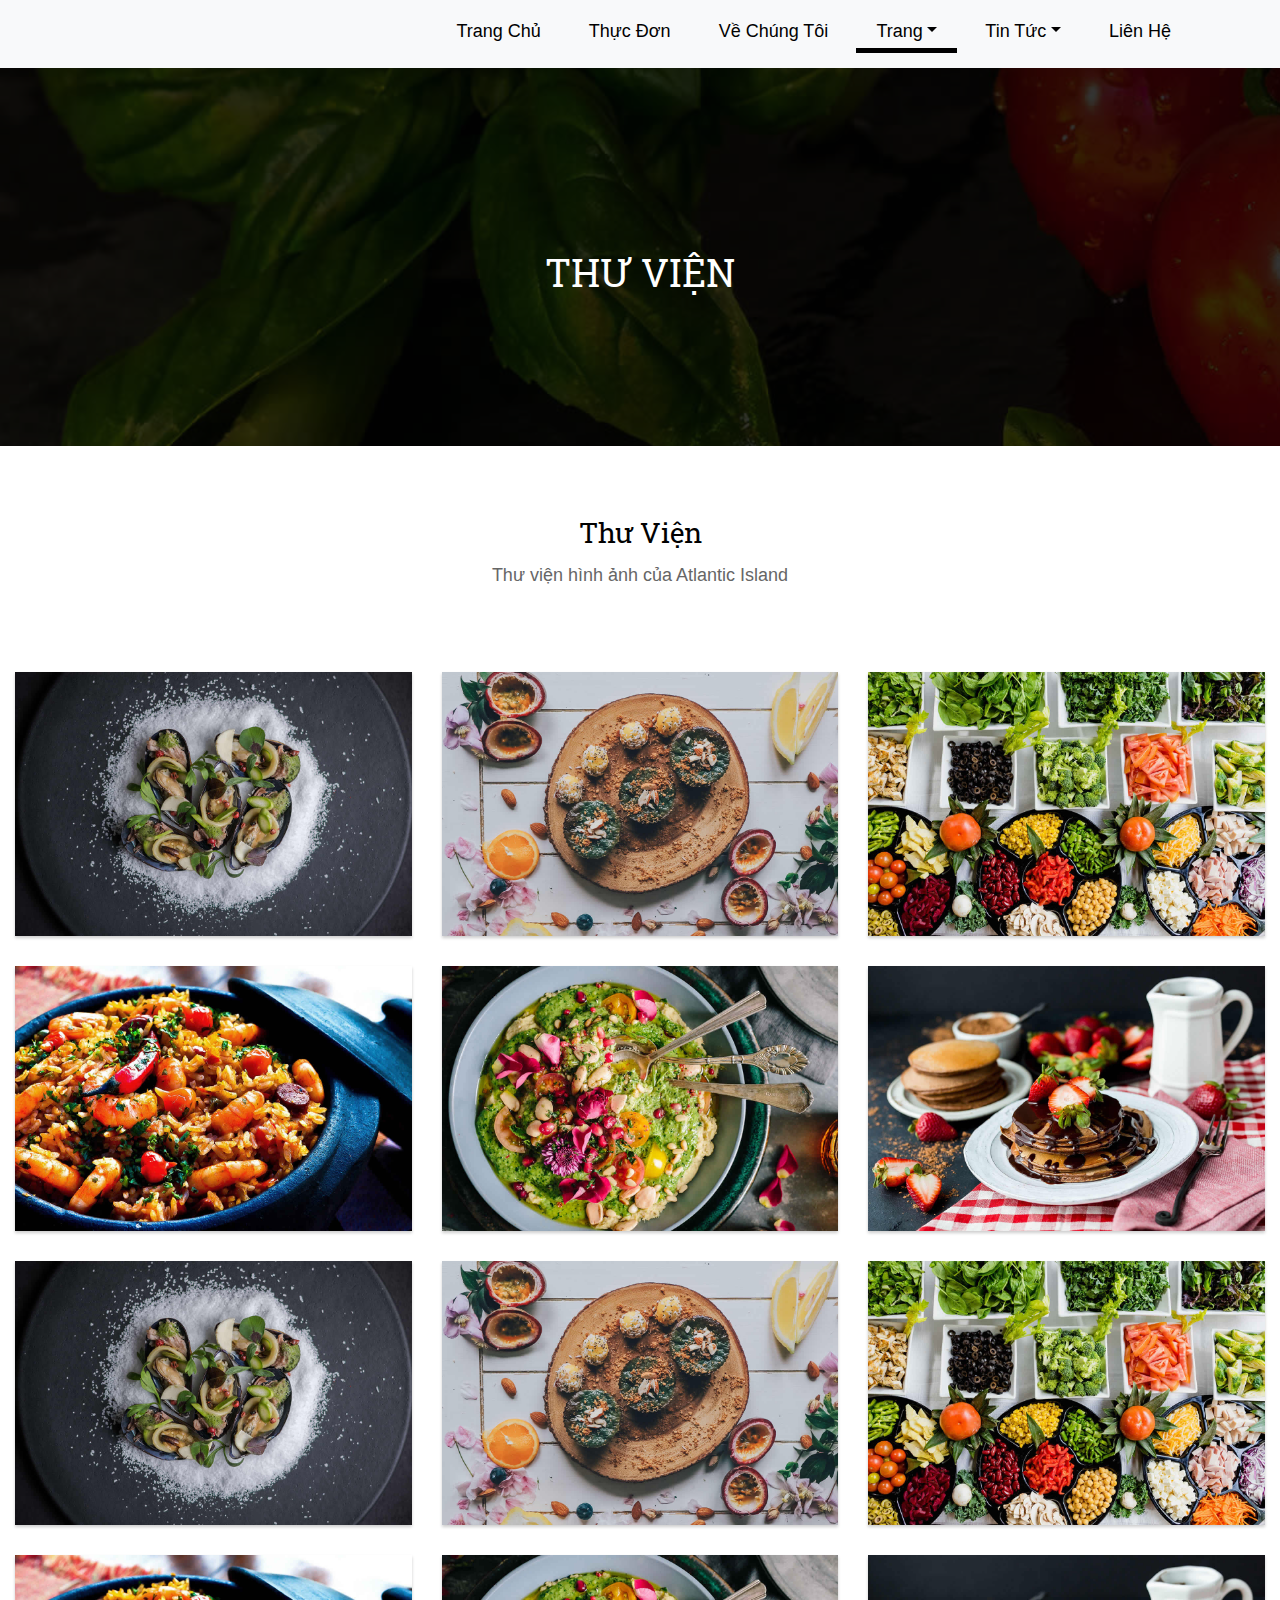
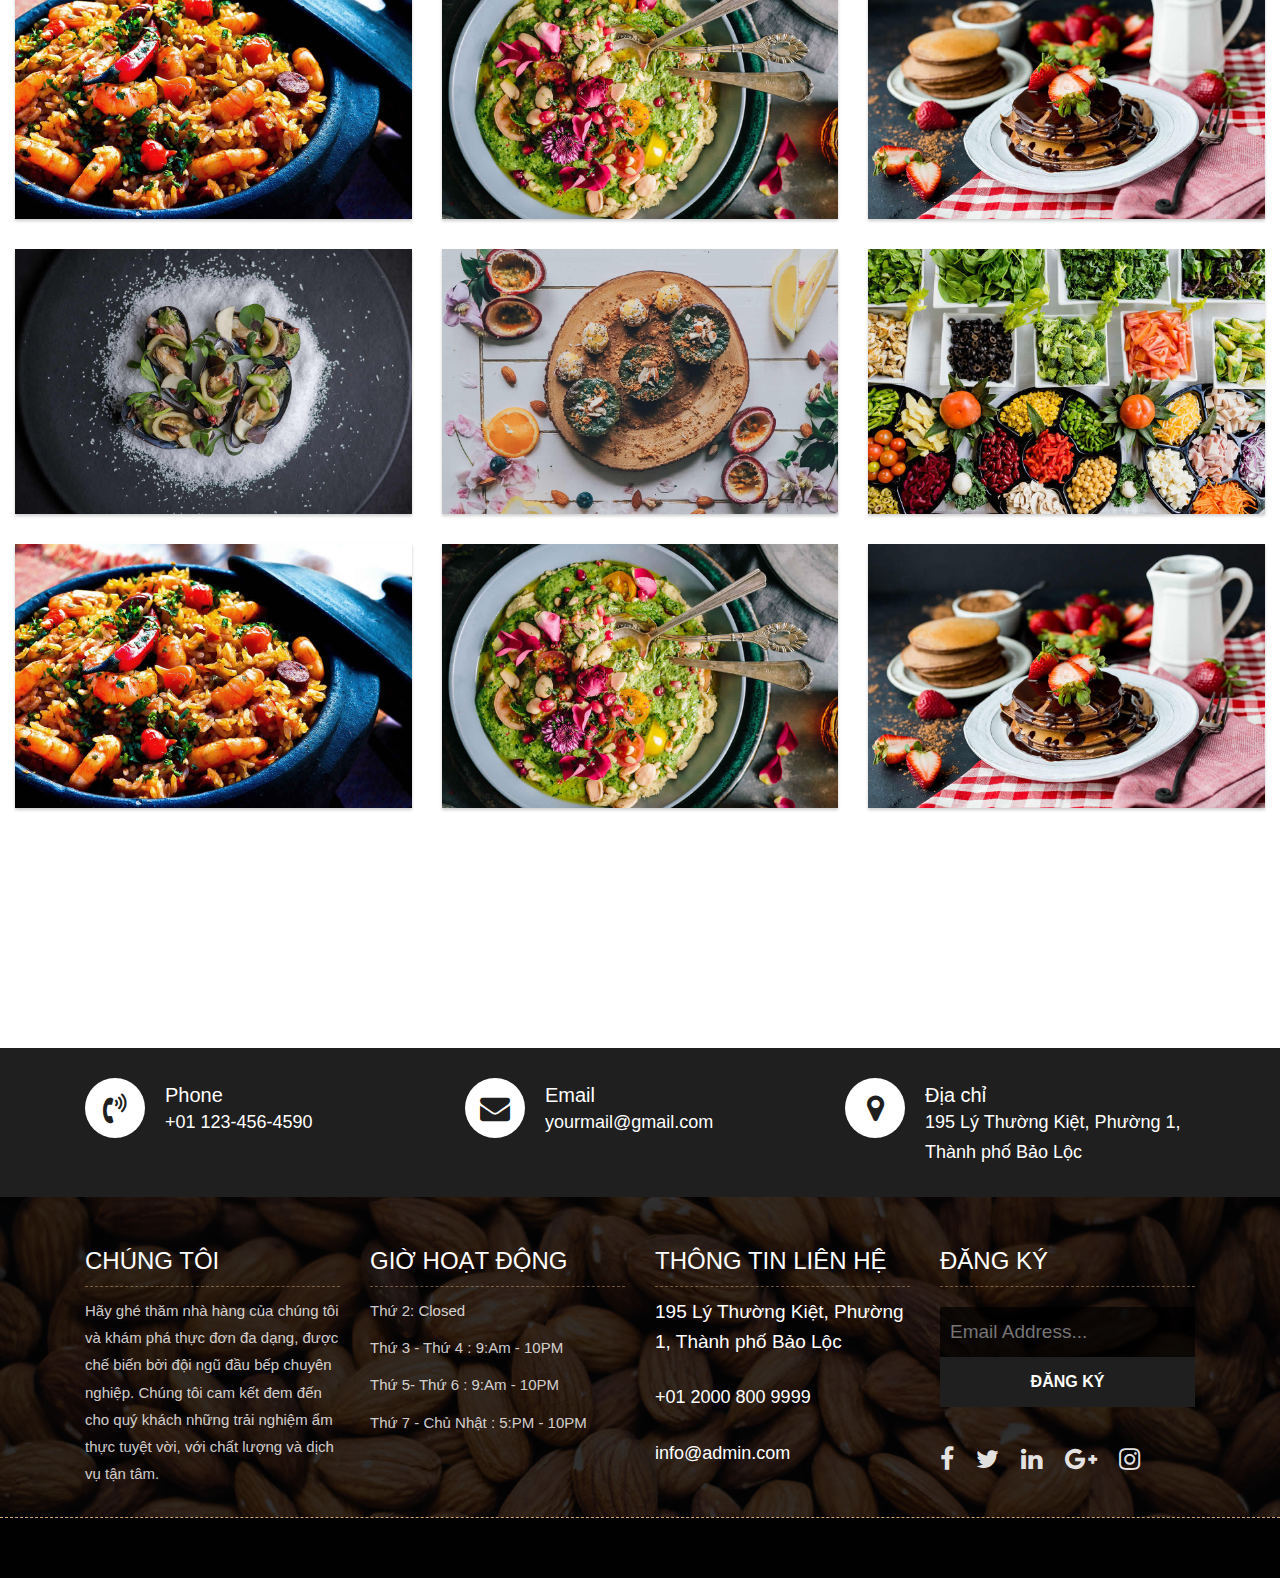
<file: gallery.html>
<!DOCTYPE html>
<html lang="en"><!-- Basic -->
<head>
	<meta charset="utf-8">
    <meta http-equiv="X-UA-Compatible" content="IE=edge">   
   
    <!-- Mobile Metas -->
    <meta name="viewport" content="width=device-width, initial-scale=1">
 
     <!-- Site Metas -->
    <title>Atlantic Island </title>  
    <meta name="keywords" content="">
    <meta name="description" content="">
    <meta name="author" content="">

    <!-- Site Icons -->
    <link rel="shortcut icon" href="images/favicon.ico" type="image/x-icon">
    <link rel="apple-touch-icon" href="images/apple-touch-icon.png">

    <!-- Bootstrap CSS -->
    <link rel="stylesheet" href="css/bootstrap.min.css">    
	<!-- Site CSS -->
    <link rel="stylesheet" href="css/style.css">    
    <!-- Responsive CSS -->
    <link rel="stylesheet" href="css/responsive.css">
    <!-- Custom CSS -->
    <link rel="stylesheet" href="css/custom.css">

    <!--[if lt IE 9]>
      <script src="https://oss.maxcdn.com/libs/html5shiv/3.7.0/html5shiv.js"></script>
      <script src="https://oss.maxcdn.com/libs/respond.js/1.4.2/respond.min.js"></script>
    <![endif]-->

</head>

<body>
	<!-- Start header -->
	<header class="top-navbar">
		<nav class="navbar navbar-expand-lg navbar-light bg-light">
			<div class="container">
				<a class="navbar-brand" href="index.html">
						<!-- <img src="images/logo.png" alt="" /> -->
				</a>
				<button class="navbar-toggler" type="button" data-toggle="collapse" data-target="#navbars-rs-food" aria-controls="navbars-rs-food" aria-expanded="false" aria-label="Toggle navigation">
				  <span class="navbar-toggler-icon"></span>
				</button>
				<div class="collapse navbar-collapse" id="navbars-rs-food">
					<ul class="navbar-nav ml-auto">
						<li class="nav-item"><a class="nav-link" href="index.html">Trang Chủ</a></li>
						<li class="nav-item"><a class="nav-link" href="menu.html">Thực Đơn</a></li>
						<li class="nav-item"><a class="nav-link" href="about.html">Về Chúng Tôi</a></li>
						<li class="nav-item active dropdown">
							<a class="nav-link dropdown-toggle" href="#" id="dropdown-a" data-toggle="dropdown">Trang</a>
							<div class="dropdown-menu" aria-labelledby="dropdown-a">
								<a class="dropdown-item" href="reservation.html">Đặt bàn</a>
								<!-- <a class="dropdown-item" href="stuff.html">Stuff</a> -->
								<a class="dropdown-item" href="gallery.html">Thư Viện</a>
							</div>
						</li>
						<li class="nav-item dropdown">
							<a class="nav-link dropdown-toggle" href="#" id="dropdown-a" data-toggle="dropdown">Tin Tức</a>
							<div class="dropdown-menu" aria-labelledby="dropdown-a">
								<a class="dropdown-item" href="blog.html">Bài Viết</a>
								<!-- <a class="dropdown-item" href="blog-details.html">blog Single</a> -->
							</div>
						</li>
						
						<li class="nav-item"><a class="nav-link" href="contact.html">Liên Hệ</a></li>
					</ul>
				</div>
			</div>
		</nav>
	</header>
	<!-- End header -->
	
	<!-- Start All Pages -->
	<div class="all-page-title page-breadcrumb">
		<div class="container text-center">
			<div class="row">
				<div class="col-lg-12">
					<h1>THƯ VIỆN</h1>
				</div>
			</div>
		</div>
	</div>
	<!-- End All Pages -->
	
	<!-- Start Gallery -->
	<div class="gallery-box">
		<div class="container-fluid">
			<div class="row">
				<div class="col-lg-12">
					<div class="heading-title text-center">
						<h2>Thư Viện</h2>
						<p>Thư viện hình ảnh của Atlantic Island</p>
					</div>
				</div>
			</div>
			<div class="tz-gallery">
				<div class="row">
					<div class="col-sm-12 col-md-4 col-lg-4">
						<a class="lightbox" href="images/gallery-img-01.jpg">
							<img class="img-fluid" src="images/gallery-img-01.jpg" alt="Gallery Images">
						</a>
					</div>
					<div class="col-sm-6 col-md-4 col-lg-4">
						<a class="lightbox" href="images/gallery-img-02.jpg">
							<img class="img-fluid" src="images/gallery-img-02.jpg" alt="Gallery Images">
						</a>
					</div>
					<div class="col-sm-6 col-md-4 col-lg-4">
						<a class="lightbox" href="images/gallery-img-03.jpg">
							<img class="img-fluid" src="images/gallery-img-03.jpg" alt="Gallery Images">
						</a>
					</div>
					<div class="col-sm-12 col-md-4 col-lg-4">
						<a class="lightbox" href="images/gallery-img-04.jpg">
							<img class="img-fluid" src="images/gallery-img-04.jpg" alt="Gallery Images">
						</a>
					</div>
					<div class="col-sm-6 col-md-4 col-lg-4">
						<a class="lightbox" href="images/gallery-img-05.jpg">
							<img class="img-fluid" src="images/gallery-img-05.jpg" alt="Gallery Images">
						</a>
					</div> 
					<div class="col-sm-6 col-md-4 col-lg-4">
						<a class="lightbox" href="images/gallery-img-06.jpg">
							<img class="img-fluid" src="images/gallery-img-06.jpg" alt="Gallery Images">
						</a>
					</div>
					<div class="col-sm-12 col-md-4 col-lg-4">
						<a class="lightbox" href="images/gallery-img-01.jpg">
							<img class="img-fluid" src="images/gallery-img-01.jpg" alt="Gallery Images">
						</a>
					</div>
					<div class="col-sm-6 col-md-4 col-lg-4">
						<a class="lightbox" href="images/gallery-img-02.jpg">
							<img class="img-fluid" src="images/gallery-img-02.jpg" alt="Gallery Images">
						</a>
					</div>
					<div class="col-sm-6 col-md-4 col-lg-4">
						<a class="lightbox" href="images/gallery-img-03.jpg">
							<img class="img-fluid" src="images/gallery-img-03.jpg" alt="Gallery Images">
						</a>
					</div>
					<div class="col-sm-12 col-md-4 col-lg-4">
						<a class="lightbox" href="images/gallery-img-04.jpg">
							<img class="img-fluid" src="images/gallery-img-04.jpg" alt="Gallery Images">
						</a>
					</div>
					<div class="col-sm-6 col-md-4 col-lg-4">
						<a class="lightbox" href="images/gallery-img-05.jpg">
							<img class="img-fluid" src="images/gallery-img-05.jpg" alt="Gallery Images">
						</a>
					</div> 
					<div class="col-sm-6 col-md-4 col-lg-4">
						<a class="lightbox" href="images/gallery-img-06.jpg">
							<img class="img-fluid" src="images/gallery-img-06.jpg" alt="Gallery Images">
						</a>
					</div>
					<div class="col-sm-12 col-md-4 col-lg-4">
						<a class="lightbox" href="images/gallery-img-01.jpg">
							<img class="img-fluid" src="images/gallery-img-01.jpg" alt="Gallery Images">
						</a>
					</div>
					<div class="col-sm-6 col-md-4 col-lg-4">
						<a class="lightbox" href="images/gallery-img-02.jpg">
							<img class="img-fluid" src="images/gallery-img-02.jpg" alt="Gallery Images">
						</a>
					</div>
					<div class="col-sm-6 col-md-4 col-lg-4">
						<a class="lightbox" href="images/gallery-img-03.jpg">
							<img class="img-fluid" src="images/gallery-img-03.jpg" alt="Gallery Images">
						</a>
					</div>
					<div class="col-sm-12 col-md-4 col-lg-4">
						<a class="lightbox" href="images/gallery-img-04.jpg">
							<img class="img-fluid" src="images/gallery-img-04.jpg" alt="Gallery Images">
						</a>
					</div>
					<div class="col-sm-6 col-md-4 col-lg-4">
						<a class="lightbox" href="images/gallery-img-05.jpg">
							<img class="img-fluid" src="images/gallery-img-05.jpg" alt="Gallery Images">
						</a>
					</div> 
					<div class="col-sm-6 col-md-4 col-lg-4">
						<a class="lightbox" href="images/gallery-img-06.jpg">
							<img class="img-fluid" src="images/gallery-img-06.jpg" alt="Gallery Images">
						</a>
					</div>
				</div>
			</div>
		</div>
	</div>
	<!-- End Gallery -->
	
	<!-- Start Customer Reviews -->
	<div class="customer-reviews-box">
		<div class="container">
			<!-- <div class="row">
				<div class="col-lg-12">
					<div class="heading-title text-center">
						<h2>Customer Reviews</h2>
						<p>Lorem Ipsum is simply dummy text of the printing and typesetting</p>
					</div>
				</div>
			</div>
			<div class="row">
				<div class="col-md-8 mr-auto ml-auto text-center">
					<div id="reviews" class="carousel slide" data-ride="carousel">
						<div class="carousel-inner mt-4">
							<div class="carousel-item text-center active">
								<div class="img-box p-1 border rounded-circle m-auto">
									<img class="d-block w-100 rounded-circle" src="images/profile-1.jpg" alt="">
								</div>
								<h5 class="mt-4 mb-0"><strong class="text-warning text-uppercase">Paul Mitchel</strong></h5>
								<h6 class="text-dark m-0">Web Developer</h6>
								<p class="m-0 pt-3">Lorem ipsum dolor sit amet, consectetur adipiscing elit. Nam eu sem tempor, varius quam at, luctus dui. Mauris magna metus, dapibus nec turpis vel, semper malesuada ante. Idac bibendum scelerisque non non purus. Suspendisse varius nibh non aliquet.</p>
							</div>
							<div class="carousel-item text-center">
								<div class="img-box p-1 border rounded-circle m-auto">
									<img class="d-block w-100 rounded-circle" src="images/profile-3.jpg" alt="">
								</div>
								<h5 class="mt-4 mb-0"><strong class="text-warning text-uppercase">Steve Fonsi</strong></h5>
								<h6 class="text-dark m-0">Web Designer</h6>
								<p class="m-0 pt-3">Lorem ipsum dolor sit amet, consectetur adipiscing elit. Nam eu sem tempor, varius quam at, luctus dui. Mauris magna metus, dapibus nec turpis vel, semper malesuada ante. Idac bibendum scelerisque non non purus. Suspendisse varius nibh non aliquet.</p>
							</div>
							<div class="carousel-item text-center">
								<div class="img-box p-1 border rounded-circle m-auto">
									<img class="d-block w-100 rounded-circle" src="images/profile-7.jpg" alt="">
								</div>
								<h5 class="mt-4 mb-0"><strong class="text-warning text-uppercase">Daniel vebar</strong></h5>
								<h6 class="text-dark m-0">Seo Analyst</h6>
								<p class="m-0 pt-3">Lorem ipsum dolor sit amet, consectetur adipiscing elit. Nam eu sem tempor, varius quam at, luctus dui. Mauris magna metus, dapibus nec turpis vel, semper malesuada ante. Idac bibendum scelerisque non non purus. Suspendisse varius nibh non aliquet.</p>
							</div>
						</div>
						<a class="carousel-control-prev" href="#reviews" role="button" data-slide="prev">
							<i class="fa fa-angle-left" aria-hidden="true"></i>
							<span class="sr-only">Previous</span>
						</a>
						<a class="carousel-control-next" href="#reviews" role="button" data-slide="next">
							<i class="fa fa-angle-right" aria-hidden="true"></i>
							<span class="sr-only">Next</span>
						</a>
                    </div>
				</div> -->
			</div>
		</div>
	</div>
	<!-- End Customer Reviews -->
	
	<!-- Start Contact info -->
	<div class="contact-imfo-box">
		<div class="container">
			<div class="row">
				<div class="col-md-4">
					<i class="fa fa-volume-control-phone"></i>
					<div class="overflow-hidden">
						<h4>Phone</h4>
						<p class="lead">
							+01 123-456-4590
						</p>
					</div>
				</div>
				<div class="col-md-4">
					<i class="fa fa-envelope"></i>
					<div class="overflow-hidden">
						<h4>Email</h4>
						<p class="lead">
							yourmail@gmail.com
						</p>
					</div>
				</div>
				<div class="col-md-4">
					<i class="fa fa-map-marker"></i>
					<div class="overflow-hidden">
						<h4>Địa chỉ</h4>
						<p class="lead">
							195 Lý Thường Kiệt, Phường 1, Thành phố Bảo Lộc
						</p>
					</div>
				</div>
			</div>
		</div>
	</div>
	<!-- End Contact info -->
	
	<!-- Start Footer -->
	<footer class="footer-area bg-f">
		<div class="container">
			<div class="row">
				<div class="col-lg-3 col-md-6">
					<h3>Chúng tôi</h3>
					<p>Hãy ghé thăm nhà hàng của chúng tôi và khám phá thực đơn đa dạng, được chế biến bởi đội ngũ đầu bếp chuyên nghiệp. Chúng tôi cam kết đem đến cho quý khách những trải nghiệm ẩm thực tuyệt vời, với chất lượng và dịch vụ tận tâm.</p>
				</div>
				<div class="col-lg-3 col-md-6">
					<h3>Giờ hoạt động</h3>
					<p><span class="text-color">Thứ 2: </span>Closed</p>
					<p><span class="text-color">Thứ 3 - Thứ 4 :</span> 9:Am - 10PM</p>
					<p><span class="text-color">Thứ 5- Thứ 6 :</span> 9:Am - 10PM</p>
					<p><span class="text-color">Thứ 7 - Chủ Nhật :</span> 5:PM - 10PM</p>
				</div>
				<div class="col-lg-3 col-md-6">
					<h3>Thông tin liên hệ</h3>
					<p class="lead">195 Lý Thường Kiệt, Phường 1, Thành phố Bảo Lộc</p>
					<p class="lead"><a href="#">+01 2000 800 9999</a></p>
					<p><a href="#"> info@admin.com</a></p>
				</div>
				<div class="col-lg-3 col-md-6">
					<h3>ĐĂNG KÝ</h3>
					<div class="subscribe_form">
						<form class="subscribe_form">
							<input name="EMAIL" id="subs-email" class="form_input" placeholder="Email Address..." type="email">
							<button type="submit" class="submit">ĐĂNG KÝ</button>
							<div class="clearfix"></div>
						</form>
					</div>
					<ul class="list-inline f-social">
						<li class="list-inline-item"><a href="#"><i class="fa fa-facebook" aria-hidden="true"></i></a></li>
						<li class="list-inline-item"><a href="#"><i class="fa fa-twitter" aria-hidden="true"></i></a></li>
						<li class="list-inline-item"><a href="#"><i class="fa fa-linkedin" aria-hidden="true"></i></a></li>
						<li class="list-inline-item"><a href="#"><i class="fa fa-google-plus" aria-hidden="true"></i></a></li>
						<li class="list-inline-item"><a href="#"><i class="fa fa-instagram" aria-hidden="true"></i></a></li>
					</ul>
				</div>
			</div>
		</div>
		
		<div class="copyright">
			
		</div>
		
	</footer>
	<!-- End Footer -->
	
	<a href="#" id="back-to-top" title="Back to top" style="display: none;">&uarr;</a>

	<!-- ALL JS FILES -->
	<script src="js/jquery-3.2.1.min.js"></script>
	<script src="js/popper.min.js"></script>
	<script src="js/bootstrap.min.js"></script>
    <!-- ALL PLUGINS -->
	<script src="js/jquery.superslides.min.js"></script>
	<script src="js/images-loded.min.js"></script>
	<script src="js/isotope.min.js"></script>
	<script src="js/baguetteBox.min.js"></script>
	<script src="js/form-validator.min.js"></script>
    <script src="js/contact-form-script.js"></script>
    <script src="js/custom.js"></script>
</body>
</html>
</file>
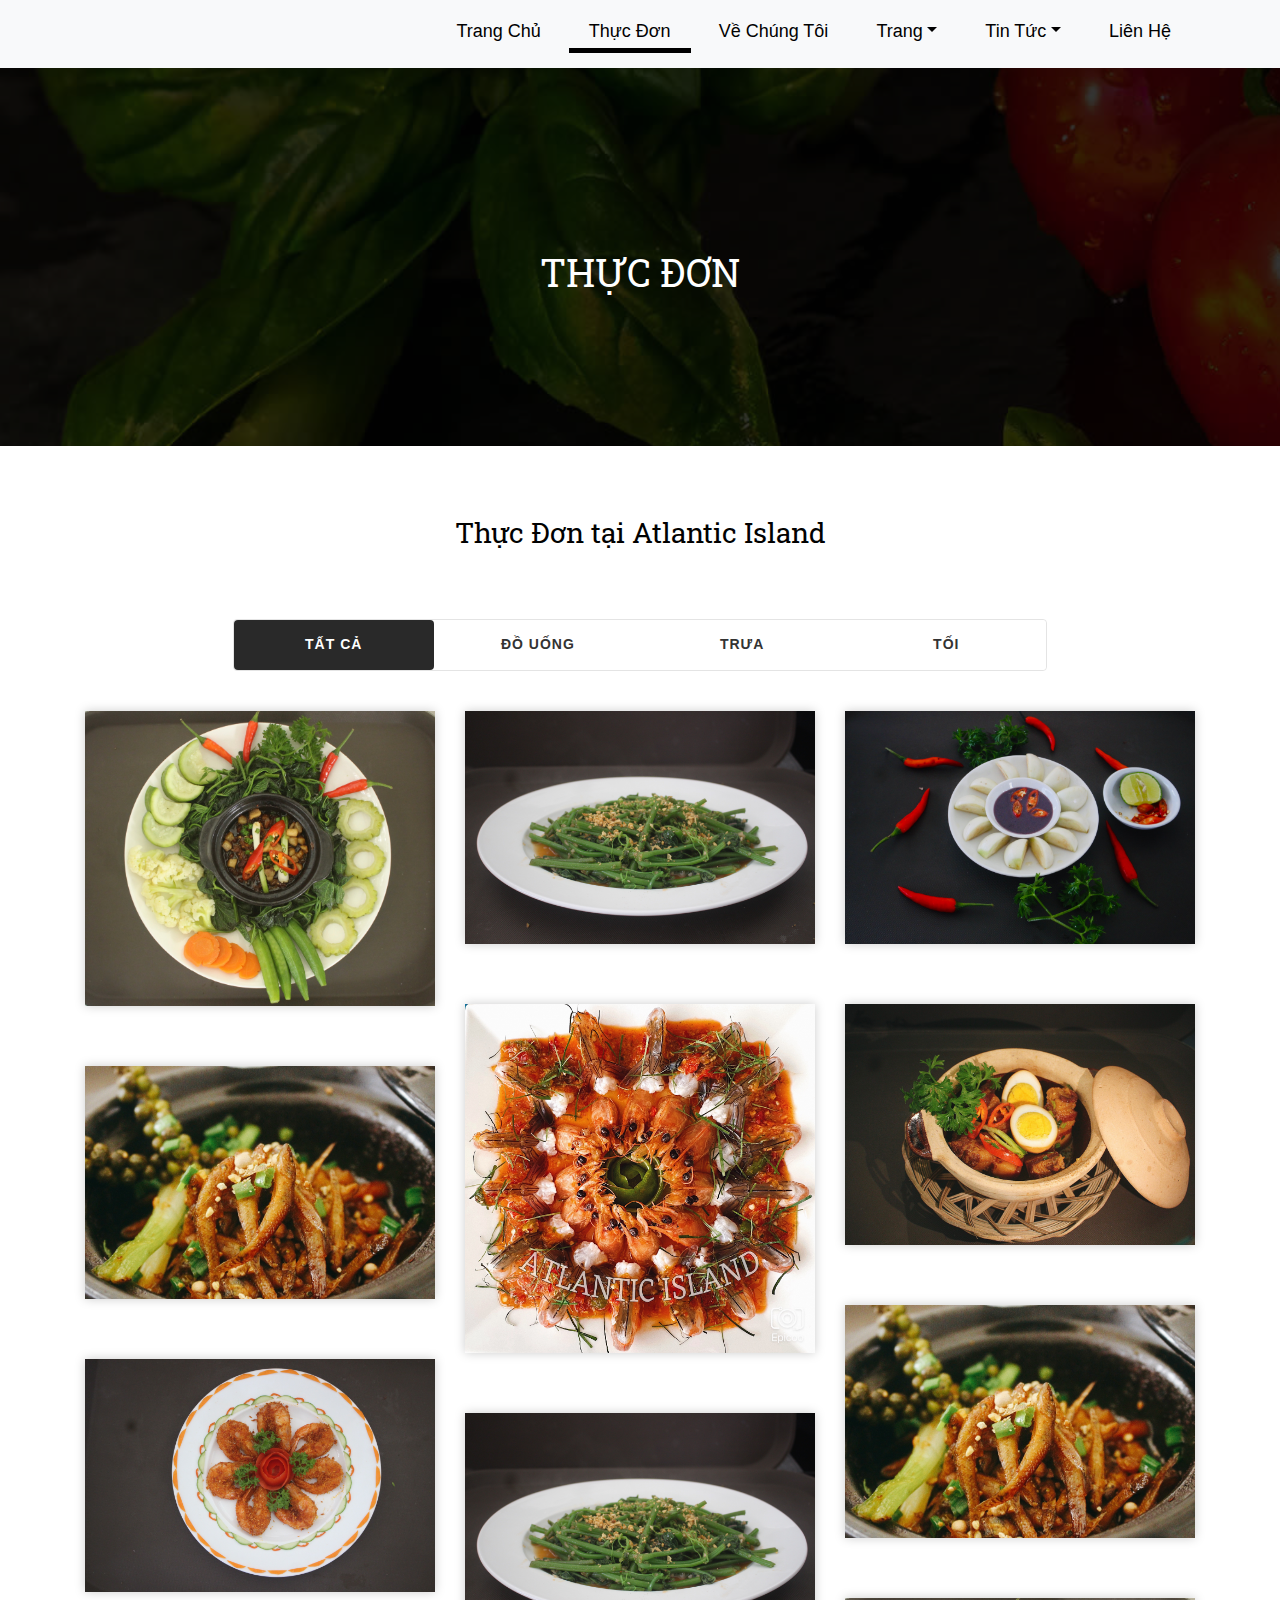
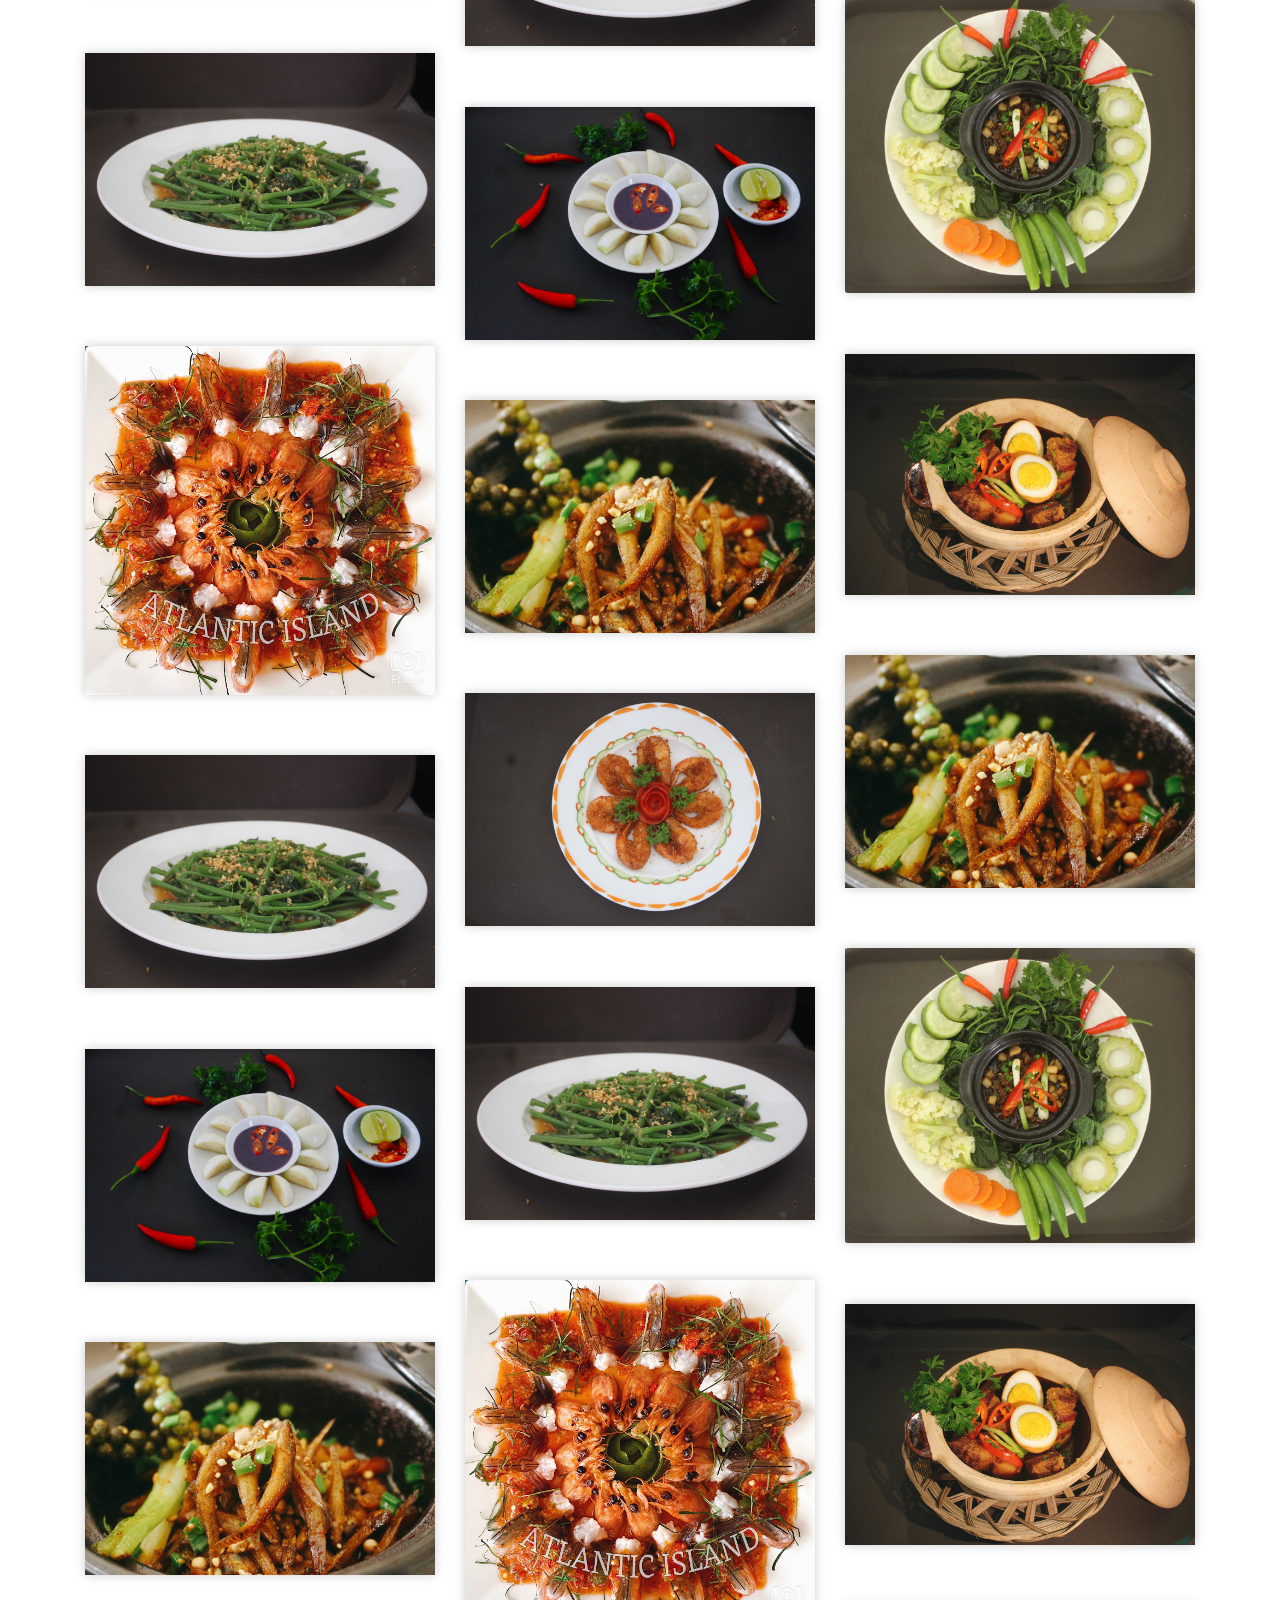
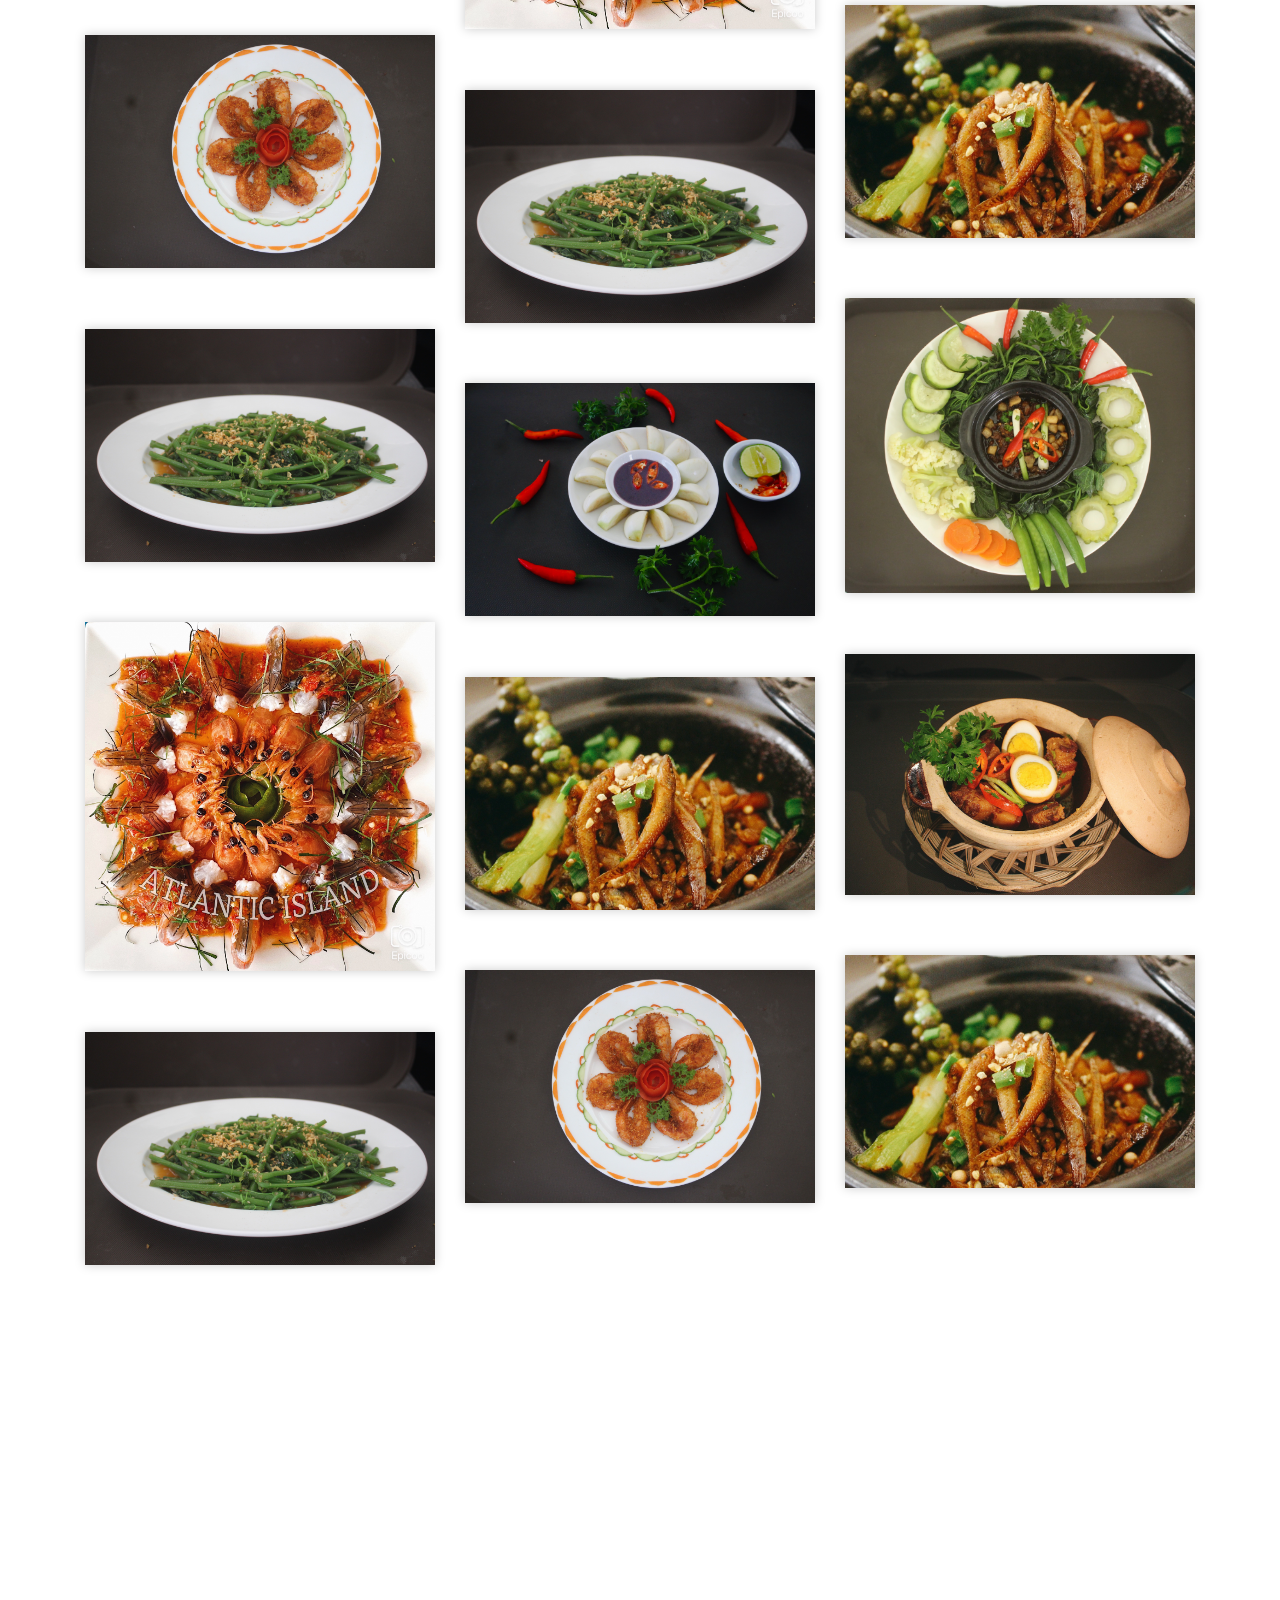
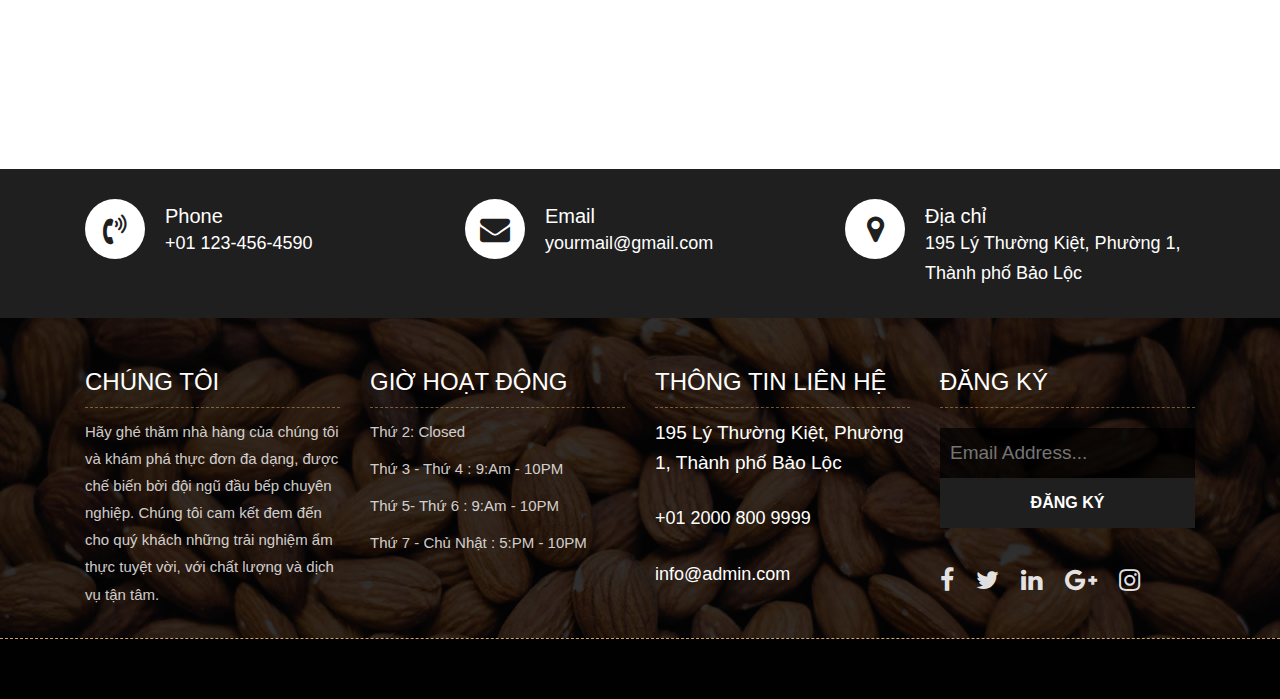
<file: menu.html>
<!DOCTYPE html>
<html lang="zxx"><!-- Basic -->
<head>
	<meta charset="utf-8">
    <meta http-equiv="X-UA-Compatible" content="IE=edge">   
   
    <!-- Mobile Metas -->
    <meta name="viewport" content="width=device-width, initial-scale=1">
 
     <!-- Site Metas -->
    <title>Atlantic Island </title>  
    <meta name="keywords" content="">
    <meta name="description" content="">
    <meta name="author" content="">

    <!-- Site Icons -->
    <link rel="shortcut icon" href="images/favicon.ico" type="image/x-icon">
    <link rel="apple-touch-icon" href="images/apple-touch-icon.png">

    <!-- Bootstrap CSS -->
    <link rel="stylesheet" href="css/bootstrap.min.css">    
	<!-- Site CSS -->
    <link rel="stylesheet" href="css/style.css">    
    <!-- Responsive CSS -->
    <link rel="stylesheet" href="css/responsive.css">
    <!-- Custom CSS -->
    <link rel="stylesheet" href="css/custom.css">

    <!--[if lt IE 9]>
      <script src="https://oss.maxcdn.com/libs/html5shiv/3.7.0/html5shiv.js"></script>
      <script src="https://oss.maxcdn.com/libs/respond.js/1.4.2/respond.min.js"></script>
    <![endif]-->

</head>

<body>
	<!-- Start header -->
	<header class="top-navbar">
		<nav class="navbar navbar-expand-lg navbar-light bg-light">
			<div class="container">
				<a class="navbar-brand" href="index.html">
						<!-- <img src="images/logo.png" alt="" /> -->
				</a>
				<button class="navbar-toggler" type="button" data-toggle="collapse" data-target="#navbars-rs-food" aria-controls="navbars-rs-food" aria-expanded="false" aria-label="Toggle navigation">
				  <span class="navbar-toggler-icon"></span>
				</button>
				<div class="collapse navbar-collapse" id="navbars-rs-food">
					<ul class="navbar-nav ml-auto">
						<li class="nav-item"><a class="nav-link" href="index.html">Trang Chủ</a></li>
						<li class="nav-item active"><a class="nav-link" href="menu.html">Thực Đơn</a></li>
						<li class="nav-item"><a class="nav-link" href="about.html">Về Chúng Tôi</a></li>
						<li class="nav-item dropdown">
							<a class="nav-link dropdown-toggle" href="#" id="dropdown-a" data-toggle="dropdown">Trang</a>
							<div class="dropdown-menu" aria-labelledby="dropdown-a">
								<a class="dropdown-item" href="reservation.html">Đặt bàn</a>
								<!-- <a class="dropdown-item" href="stuff.html">Stuff</a> -->
								<a class="dropdown-item" href="gallery.html">Gallery</a>
							</div>
						</li>
						<li class="nav-item dropdown">
							<a class="nav-link dropdown-toggle" href="#" id="dropdown-a" data-toggle="dropdown">Tin Tức</a>
							<div class="dropdown-menu" aria-labelledby="dropdown-a">
								<a class="dropdown-item" href="blog.html">Bài Viết</a>
								<!-- <a class="dropdown-item" href="blog-details.html">blog Single</a> -->
							</div>
						</li>
						<li class="nav-item"><a class="nav-link" href="contact.html">Liên Hệ</a></li>
					</ul>
				</div>
			</div>
		</nav>
	</header>
	<!-- End header -->
	
	<!-- Start All Pages -->
	<div class="all-page-title page-breadcrumb">
		<div class="container text-center">
			<div class="row">
				<div class="col-lg-12">
					<h1>THỰC ĐƠN</h1>
				</div>
			</div>
		</div>
	</div>
	<!-- End All Pages -->
	
	<!-- Start Menu -->
	<div class="menu-box">
		<div class="container">
			<div class="row">
				<div class="col-lg-12">
					<div class="heading-title text-center">
						<h2>Thực Đơn tại Atlantic Island</h2>
						<!-- <p>Lorem Ipsum is simply dummy text of the printing and typesetting</p> -->
					</div>
				</div>
			</div>
			<div class="row">
				<div class="col-lg-12">
					<div class="special-menu text-center">
						<div class="button-group filter-button-group">
							<button class="active" data-filter="*">Tất cả</button>
							<button data-filter=".drinks">Đồ uống</button>
							<button data-filter=".lunch">Trưa</button>
							<button data-filter=".dinner">Tối</button>
						</div>
					</div>
				</div>
			</div>
				
			<div class="row special-list">
				<div class="col-lg-4 col-md-6 special-grid drinks">
					<div class="gallery-single fix">
						<img src="img-fix/Food/food1.jpg" class="img-fluid" alt="Image">
						<div class="why-text">
							<h4>Special Drinks 1</h4>
							<p>Sed id magna vitae eros sagittis euismod.</p>
							<h5> $7.79</h5>
						</div>
					</div>
				</div>
				
				<div class="col-lg-4 col-md-6 special-grid drinks">
					<div class="gallery-single fix">
						<img src="img-fix/Food/food2.jpg" class="img-fluid" alt="Image">
						<div class="why-text">
							<h4>Special Drinks 2</h4>
							<p>Sed id magna vitae eros sagittis euismod.</p>
							<h5> $9.79</h5>
						</div>
					</div>
				</div>
				
				<div class="col-lg-4 col-md-6 special-grid drinks">
					<div class="gallery-single fix">
						<img src="img-fix/Food/food4.jpg" class="img-fluid" alt="Image">
						<div class="why-text">
							<h4>Special Drinks 3</h4>
							<p>Sed id magna vitae eros sagittis euismod.</p>
							<h5> $10.79</h5>
						</div>
					</div>
				</div>
				
				<div class="col-lg-4 col-md-6 special-grid lunch">
					<div class="gallery-single fix">
						<img src="img-fix/Food/food5.jpg" class="img-fluid" alt="Image">
						<div class="why-text">
							<h4>Special Lunch 1</h4>
							<p>Sed id magna vitae eros sagittis euismod.</p>
							<h5> $15.79</h5>
						</div>
					</div>
				</div>
				
				<div class="col-lg-4 col-md-6 special-grid lunch">
					<div class="gallery-single fix">
						<img src="img-fix/Food/food6.jpg" class="img-fluid" alt="Image">
						<div class="why-text">
							<h4>Special Lunch 2</h4>
							<p>Sed id magna vitae eros sagittis euismod.</p>
							<h5> $18.79</h5>
						</div>
					</div>
				</div>
				
				<div class="col-lg-4 col-md-6 special-grid lunch">
					<div class="gallery-single fix">
						<img src="img-fix/Food/food8.jpg" class="img-fluid" alt="Image">
						<div class="why-text">
							<h4>Special Lunch 3</h4>
							<p>Sed id magna vitae eros sagittis euismod.</p>
							<h5> $20.79</h5>
						</div>
					</div>
				</div>
				
				<div class="col-lg-4 col-md-6 special-grid dinner">
					<div class="gallery-single fix">
						<img src="img-fix/Food/food8.jpg" class="img-fluid" alt="Image">
						<div class="why-text">
							<h4>Special Dinner 1</h4>
							<p>Sed id magna vitae eros sagittis euismod.</p>
							<h5> $25.79</h5>
						</div>
					</div>
				</div>
				
				<div class="col-lg-4 col-md-6 special-grid dinner">
					<div class="gallery-single fix">
						<img src="img-fix/Food/food3.jpg" class="img-fluid" alt="Image">
						<div class="why-text">
							<h4>Special Dinner 2</h4>
							<p>Sed id magna vitae eros sagittis euismod.</p>
							<h5> $22.79</h5>
						</div>
					</div>
				</div>
				
				<div class="col-lg-4 col-md-6 special-grid dinner">
					<div class="gallery-single fix">
						<img src="img-fix/Food/food2.jpg" class="img-fluid" alt="Image">
						<div class="why-text">
							<h4>Special Dinner 3</h4>
							<p>Sed id magna vitae eros sagittis euismod.</p>
							<h5> $24.79</h5>
						</div>
					</div>
				</div>
				<div class="col-lg-4 col-md-6 special-grid drinks">
					<div class="gallery-single fix">
						<img src="img-fix/Food/food1.jpg" class="img-fluid" alt="Image">
						<div class="why-text">
							<h4>Special Drinks 1</h4>
							<p>Sed id magna vitae eros sagittis euismod.</p>
							<h5> $7.79</h5>
						</div>
					</div>
				</div>
				
				<div class="col-lg-4 col-md-6 special-grid drinks">
					<div class="gallery-single fix">
						<img src="img-fix/Food/food2.jpg" class="img-fluid" alt="Image">
						<div class="why-text">
							<h4>Special Drinks 2</h4>
							<p>Sed id magna vitae eros sagittis euismod.</p>
							<h5> $9.79</h5>
						</div>
					</div>
				</div>
				
				<div class="col-lg-4 col-md-6 special-grid drinks">
					<div class="gallery-single fix">
						<img src="img-fix/Food/food4.jpg" class="img-fluid" alt="Image">
						<div class="why-text">
							<h4>Special Drinks 3</h4>
							<p>Sed id magna vitae eros sagittis euismod.</p>
							<h5> $10.79</h5>
						</div>
					</div>
				</div>
				
				<div class="col-lg-4 col-md-6 special-grid lunch">
					<div class="gallery-single fix">
						<img src="img-fix/Food/food5.jpg" class="img-fluid" alt="Image">
						<div class="why-text">
							<h4>Special Lunch 1</h4>
							<p>Sed id magna vitae eros sagittis euismod.</p>
							<h5> $15.79</h5>
						</div>
					</div>
				</div>
				
				<div class="col-lg-4 col-md-6 special-grid lunch">
					<div class="gallery-single fix">
						<img src="img-fix/Food/food6.jpg" class="img-fluid" alt="Image">
						<div class="why-text">
							<h4>Special Lunch 2</h4>
							<p>Sed id magna vitae eros sagittis euismod.</p>
							<h5> $18.79</h5>
						</div>
					</div>
				</div>
				
				<div class="col-lg-4 col-md-6 special-grid lunch">
					<div class="gallery-single fix">
						<img src="img-fix/Food/food8.jpg" class="img-fluid" alt="Image">
						<div class="why-text">
							<h4>Special Lunch 3</h4>
							<p>Sed id magna vitae eros sagittis euismod.</p>
							<h5> $20.79</h5>
						</div>
					</div>
				</div>
				
				<div class="col-lg-4 col-md-6 special-grid dinner">
					<div class="gallery-single fix">
						<img src="img-fix/Food/food8.jpg" class="img-fluid" alt="Image">
						<div class="why-text">
							<h4>Special Dinner 1</h4>
							<p>Sed id magna vitae eros sagittis euismod.</p>
							<h5> $25.79</h5>
						</div>
					</div>
				</div>
				
				<div class="col-lg-4 col-md-6 special-grid dinner">
					<div class="gallery-single fix">
						<img src="img-fix/Food/food3.jpg" class="img-fluid" alt="Image">
						<div class="why-text">
							<h4>Special Dinner 2</h4>
							<p>Sed id magna vitae eros sagittis euismod.</p>
							<h5> $22.79</h5>
						</div>
					</div>
				</div>
				
				<div class="col-lg-4 col-md-6 special-grid dinner">
					<div class="gallery-single fix">
						<img src="img-fix/Food/food2.jpg" class="img-fluid" alt="Image">
						<div class="why-text">
							<h4>Special Dinner 3</h4>
							<p>Sed id magna vitae eros sagittis euismod.</p>
							<h5> $24.79</h5>
						</div>
					</div>
				</div>
				<div class="col-lg-4 col-md-6 special-grid drinks">
					<div class="gallery-single fix">
						<img src="img-fix/Food/food1.jpg" class="img-fluid" alt="Image">
						<div class="why-text">
							<h4>Special Drinks 1</h4>
							<p>Sed id magna vitae eros sagittis euismod.</p>
							<h5> $7.79</h5>
						</div>
					</div>
				</div>
				
				<div class="col-lg-4 col-md-6 special-grid drinks">
					<div class="gallery-single fix">
						<img src="img-fix/Food/food2.jpg" class="img-fluid" alt="Image">
						<div class="why-text">
							<h4>Special Drinks 2</h4>
							<p>Sed id magna vitae eros sagittis euismod.</p>
							<h5> $9.79</h5>
						</div>
					</div>
				</div>
				
				<div class="col-lg-4 col-md-6 special-grid drinks">
					<div class="gallery-single fix">
						<img src="img-fix/Food/food4.jpg" class="img-fluid" alt="Image">
						<div class="why-text">
							<h4>Special Drinks 3</h4>
							<p>Sed id magna vitae eros sagittis euismod.</p>
							<h5> $10.79</h5>
						</div>
					</div>
				</div>
				
				<div class="col-lg-4 col-md-6 special-grid lunch">
					<div class="gallery-single fix">
						<img src="img-fix/Food/food5.jpg" class="img-fluid" alt="Image">
						<div class="why-text">
							<h4>Special Lunch 1</h4>
							<p>Sed id magna vitae eros sagittis euismod.</p>
							<h5> $15.79</h5>
						</div>
					</div>
				</div>
				
				<div class="col-lg-4 col-md-6 special-grid lunch">
					<div class="gallery-single fix">
						<img src="img-fix/Food/food6.jpg" class="img-fluid" alt="Image">
						<div class="why-text">
							<h4>Special Lunch 2</h4>
							<p>Sed id magna vitae eros sagittis euismod.</p>
							<h5> $18.79</h5>
						</div>
					</div>
				</div>
				
				<div class="col-lg-4 col-md-6 special-grid lunch">
					<div class="gallery-single fix">
						<img src="img-fix/Food/food8.jpg" class="img-fluid" alt="Image">
						<div class="why-text">
							<h4>Special Lunch 3</h4>
							<p>Sed id magna vitae eros sagittis euismod.</p>
							<h5> $20.79</h5>
						</div>
					</div>
				</div>
				
				<div class="col-lg-4 col-md-6 special-grid dinner">
					<div class="gallery-single fix">
						<img src="img-fix/Food/food8.jpg" class="img-fluid" alt="Image">
						<div class="why-text">
							<h4>Special Dinner 1</h4>
							<p>Sed id magna vitae eros sagittis euismod.</p>
							<h5> $25.79</h5>
						</div>
					</div>
				</div>
				
				<div class="col-lg-4 col-md-6 special-grid dinner">
					<div class="gallery-single fix">
						<img src="img-fix/Food/food3.jpg" class="img-fluid" alt="Image">
						<div class="why-text">
							<h4>Special Dinner 2</h4>
							<p>Sed id magna vitae eros sagittis euismod.</p>
							<h5> $22.79</h5>
						</div>
					</div>
				</div>
				
				<div class="col-lg-4 col-md-6 special-grid dinner">
					<div class="gallery-single fix">
						<img src="img-fix/Food/food2.jpg" class="img-fluid" alt="Image">
						<div class="why-text">
							<h4>Special Dinner 3</h4>
							<p>Sed id magna vitae eros sagittis euismod.</p>
							<h5> $24.79</h5>
						</div>
					</div>
				</div>
				<div class="col-lg-4 col-md-6 special-grid drinks">
					<div class="gallery-single fix">
						<img src="img-fix/Food/food1.jpg" class="img-fluid" alt="Image">
						<div class="why-text">
							<h4>Special Drinks 1</h4>
							<p>Sed id magna vitae eros sagittis euismod.</p>
							<h5> $7.79</h5>
						</div>
					</div>
				</div>
				
				<div class="col-lg-4 col-md-6 special-grid drinks">
					<div class="gallery-single fix">
						<img src="img-fix/Food/food2.jpg" class="img-fluid" alt="Image">
						<div class="why-text">
							<h4>Special Drinks 2</h4>
							<p>Sed id magna vitae eros sagittis euismod.</p>
							<h5> $9.79</h5>
						</div>
					</div>
				</div>
				
				<div class="col-lg-4 col-md-6 special-grid drinks">
					<div class="gallery-single fix">
						<img src="img-fix/Food/food4.jpg" class="img-fluid" alt="Image">
						<div class="why-text">
							<h4>Special Drinks 3</h4>
							<p>Sed id magna vitae eros sagittis euismod.</p>
							<h5> $10.79</h5>
						</div>
					</div>
				</div>
				
				<div class="col-lg-4 col-md-6 special-grid lunch">
					<div class="gallery-single fix">
						<img src="img-fix/Food/food5.jpg" class="img-fluid" alt="Image">
						<div class="why-text">
							<h4>Special Lunch 1</h4>
							<p>Sed id magna vitae eros sagittis euismod.</p>
							<h5> $15.79</h5>
						</div>
					</div>
				</div>
				
				<div class="col-lg-4 col-md-6 special-grid lunch">
					<div class="gallery-single fix">
						<img src="img-fix/Food/food6.jpg" class="img-fluid" alt="Image">
						<div class="why-text">
							<h4>Special Lunch 2</h4>
							<p>Sed id magna vitae eros sagittis euismod.</p>
							<h5> $18.79</h5>
						</div>
					</div>
				</div>
				
				<div class="col-lg-4 col-md-6 special-grid lunch">
					<div class="gallery-single fix">
						<img src="img-fix/Food/food8.jpg" class="img-fluid" alt="Image">
						<div class="why-text">
							<h4>Special Lunch 3</h4>
							<p>Sed id magna vitae eros sagittis euismod.</p>
							<h5> $20.79</h5>
						</div>
					</div>
				</div>
				
				<div class="col-lg-4 col-md-6 special-grid dinner">
					<div class="gallery-single fix">
						<img src="img-fix/Food/food8.jpg" class="img-fluid" alt="Image">
						<div class="why-text">
							<h4>Special Dinner 1</h4>
							<p>Sed id magna vitae eros sagittis euismod.</p>
							<h5> $25.79</h5>
						</div>
					</div>
				</div>
				
				<div class="col-lg-4 col-md-6 special-grid dinner">
					<div class="gallery-single fix">
						<img src="img-fix/Food/food3.jpg" class="img-fluid" alt="Image">
						<div class="why-text">
							<h4>Special Dinner 2</h4>
							<p>Sed id magna vitae eros sagittis euismod.</p>
							<h5> $22.79</h5>
						</div>
					</div>
				</div>
				
				<div class="col-lg-4 col-md-6 special-grid dinner">
					<div class="gallery-single fix">
						<img src="img-fix/Food/food2.jpg" class="img-fluid" alt="Image">
						<div class="why-text">
							<h4>Special Dinner 3</h4>
							<p>Sed id magna vitae eros sagittis euismod.</p>
							<h5> $24.79</h5>
						</div>
					</div>
				</div>
				
			</div>
		</div>
	</div>
	<!-- End Menu -->
	
	<!-- Start QT -->
	<div class="qt-box qt-background">
		<div class="container">
			<div class="row">
				<div class="col-md-8 ml-auto mr-auto text-left">
					<p class="lead ">
						Atlantic ISLAND
					</p>
					<!-- <span class="lead">Michael Strahan</span> -->
				</div>
			</div>
		</div>
	</div>
	<!-- End QT -->
	
	<!-- Start Customer Reviews -->
	<div class="customer-reviews-box">
		<div class="container">
			<!-- <div class="row">
				<div class="col-lg-12">
					<div class="heading-title text-center">
						<h2>Customer Reviews</h2>
						<p>Lorem Ipsum is simply dummy text of the printing and typesetting</p>
					</div>
				</div>
			</div>
			<div class="row">
				<div class="col-md-8 mr-auto ml-auto text-center">
					<div id="reviews" class="carousel slide" data-ride="carousel">
						<div class="carousel-inner mt-4">
							<div class="carousel-item text-center active">
								<div class="img-box p-1 border rounded-circle m-auto">
									<img class="d-block w-100 rounded-circle" src="images/profile-1.jpg" alt="">
								</div>
								<h5 class="mt-4 mb-0"><strong class="text-warning text-uppercase">Paul Mitchel</strong></h5>
								<h6 class="text-dark m-0">Web Developer</h6>
								<p class="m-0 pt-3">Lorem ipsum dolor sit amet, consectetur adipiscing elit. Nam eu sem tempor, varius quam at, luctus dui. Mauris magna metus, dapibus nec turpis vel, semper malesuada ante. Idac bibendum scelerisque non non purus. Suspendisse varius nibh non aliquet.</p>
							</div>
							<div class="carousel-item text-center">
								<div class="img-box p-1 border rounded-circle m-auto">
									<img class="d-block w-100 rounded-circle" src="images/profile-3.jpg" alt="">
								</div>
								<h5 class="mt-4 mb-0"><strong class="text-warning text-uppercase">Steve Fonsi</strong></h5>
								<h6 class="text-dark m-0">Web Designer</h6>
								<p class="m-0 pt-3">Lorem ipsum dolor sit amet, consectetur adipiscing elit. Nam eu sem tempor, varius quam at, luctus dui. Mauris magna metus, dapibus nec turpis vel, semper malesuada ante. Idac bibendum scelerisque non non purus. Suspendisse varius nibh non aliquet.</p>
							</div>
							<div class="carousel-item text-center">
								<div class="img-box p-1 border rounded-circle m-auto">
									<img class="d-block w-100 rounded-circle" src="images/profile-7.jpg" alt="">
								</div>
								<h5 class="mt-4 mb-0"><strong class="text-warning text-uppercase">Daniel vebar</strong></h5>
								<h6 class="text-dark m-0">Seo Analyst</h6>
								<p class="m-0 pt-3">Lorem ipsum dolor sit amet, consectetur adipiscing elit. Nam eu sem tempor, varius quam at, luctus dui. Mauris magna metus, dapibus nec turpis vel, semper malesuada ante. Idac bibendum scelerisque non non purus. Suspendisse varius nibh non aliquet.</p>
							</div>
						</div>
						<a class="carousel-control-prev" href="#reviews" role="button" data-slide="prev">
							<i class="fa fa-angle-left" aria-hidden="true"></i>
							<span class="sr-only">Previous</span>
						</a>
						<a class="carousel-control-next" href="#reviews" role="button" data-slide="next">
							<i class="fa fa-angle-right" aria-hidden="true"></i>
							<span class="sr-only">Next</span>
						</a>
                    </div>
				</div>
			</div> -->
		</div>
	</div>
	<!-- End Customer Reviews -->
	
	<!-- Start Contact info -->
	<div class="contact-imfo-box">
		<div class="container">
			<div class="row">
				<div class="col-md-4">
					<i class="fa fa-volume-control-phone"></i>
					<div class="overflow-hidden">
						<h4>Phone</h4>
						<p class="lead">
							+01 123-456-4590
						</p>
					</div>
				</div>
				<div class="col-md-4">
					<i class="fa fa-envelope"></i>
					<div class="overflow-hidden">
						<h4>Email</h4>
						<p class="lead">
							yourmail@gmail.com
						</p>
					</div>
				</div>
				<div class="col-md-4">
					<i class="fa fa-map-marker"></i>
					<div class="overflow-hidden">
						<h4>Địa chỉ</h4>
						<p class="lead">
							195 Lý Thường Kiệt, Phường 1, Thành phố Bảo Lộc
						</p>
					</div>
				</div>
			</div>
		</div>
	</div>
	<!-- End Contact info -->
	
	<!-- Start Footer -->
	<footer class="footer-area bg-f">
		<div class="container">
			<div class="row">
				<div class="col-lg-3 col-md-6">
					<h3>Chúng tôi</h3>
					<p>Hãy ghé thăm nhà hàng của chúng tôi và khám phá thực đơn đa dạng, được chế biến bởi đội ngũ đầu bếp chuyên nghiệp. Chúng tôi cam kết đem đến cho quý khách những trải nghiệm ẩm thực tuyệt vời, với chất lượng và dịch vụ tận tâm.</p>
				</div>
				<div class="col-lg-3 col-md-6">
					<h3>Giờ hoạt động</h3>
					<p><span class="text-color">Thứ 2: </span>Closed</p>
					<p><span class="text-color">Thứ 3 - Thứ 4 :</span> 9:Am - 10PM</p>
					<p><span class="text-color">Thứ 5- Thứ 6 :</span> 9:Am - 10PM</p>
					<p><span class="text-color">Thứ 7 - Chủ Nhật :</span> 5:PM - 10PM</p>
				</div>
				<div class="col-lg-3 col-md-6">
					<h3>Thông tin liên hệ</h3>
					<p class="lead">195 Lý Thường Kiệt, Phường 1, Thành phố Bảo Lộc</p>
					<p class="lead"><a href="#">+01 2000 800 9999</a></p>
					<p><a href="#"> info@admin.com</a></p>
				</div>
				<div class="col-lg-3 col-md-6">
					<h3>ĐĂNG KÝ</h3>
					<div class="subscribe_form">
						<form class="subscribe_form">
							<input name="EMAIL" id="subs-email" class="form_input" placeholder="Email Address..." type="email">
							<button type="submit" class="submit">ĐĂNG KÝ</button>
							<div class="clearfix"></div>
						</form>
					</div>
					<ul class="list-inline f-social">
						<li class="list-inline-item"><a href="#"><i class="fa fa-facebook" aria-hidden="true"></i></a></li>
						<li class="list-inline-item"><a href="#"><i class="fa fa-twitter" aria-hidden="true"></i></a></li>
						<li class="list-inline-item"><a href="#"><i class="fa fa-linkedin" aria-hidden="true"></i></a></li>
						<li class="list-inline-item"><a href="#"><i class="fa fa-google-plus" aria-hidden="true"></i></a></li>
						<li class="list-inline-item"><a href="#"><i class="fa fa-instagram" aria-hidden="true"></i></a></li>
					</ul>
				</div>
			</div>
		</div>
		
		<div class="copyright">
			
		</div>
		
	</footer>
	<!-- End Footer -->
	
	<a href="#" id="back-to-top" title="Back to top" style="display: none;">&uarr;</a>

	<!-- ALL JS FILES -->
	<script src="js/jquery-3.2.1.min.js"></script>
	<script src="js/popper.min.js"></script>
	<script src="js/bootstrap.min.js"></script>
    <!-- ALL PLUGINS -->
	<script src="js/jquery.superslides.min.js"></script>
	<script src="js/images-loded.min.js"></script>
	<script src="js/isotope.min.js"></script>
	<script src="js/baguetteBox.min.js"></script>
	<script src="js/form-validator.min.js"></script>
    <script src="js/contact-form-script.js"></script>
    <script src="js/custom.js"></script>
</body>
</html>
</file>
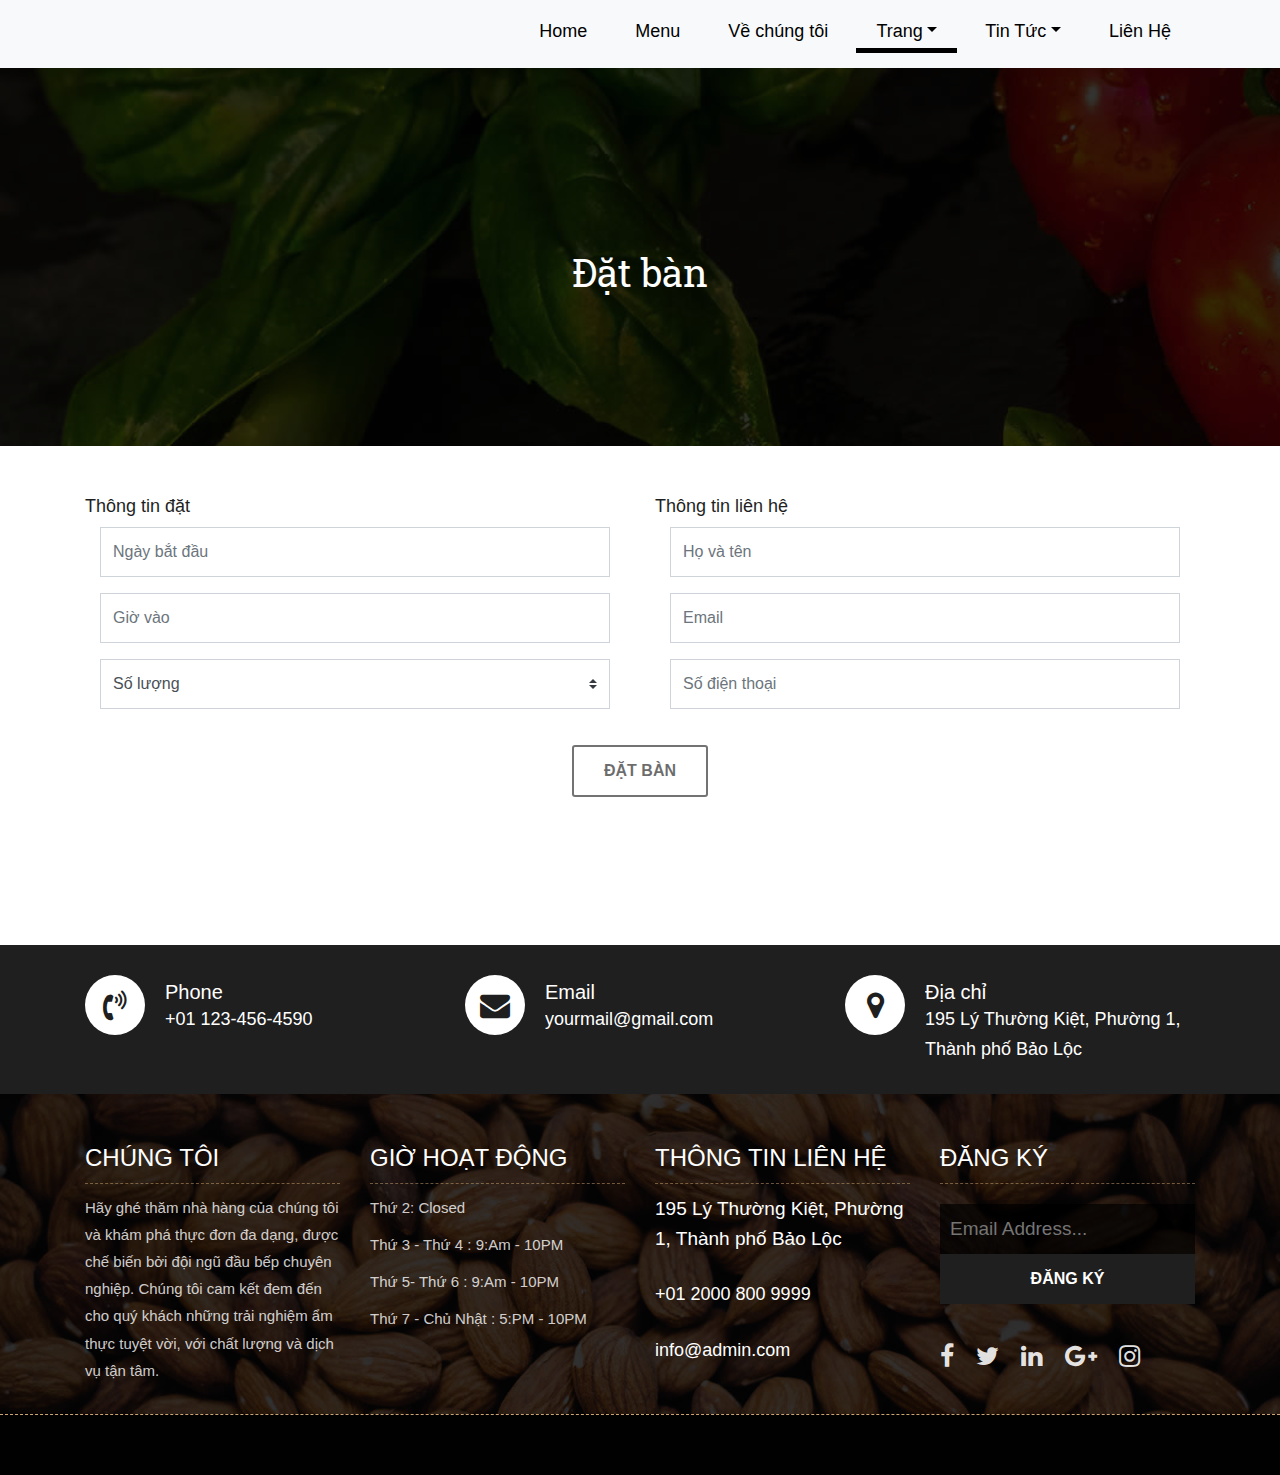
<file: reservation.html>
<!DOCTYPE html>
<html lang="en"><!-- Basic -->
<head>
	<meta charset="utf-8">
    <meta http-equiv="X-UA-Compatible" content="IE=edge">   
   
    <!-- Mobile Metas -->
    <meta name="viewport" content="width=device-width, initial-scale=1">
 
     <!-- Site Metas -->
    <title>Atlantic Island </title>  
    <meta name="keywords" content="">
    <meta name="description" content="">
    <meta name="author" content="">

    <!-- Site Icons -->
    <link rel="shortcut icon" href="images/favicon.ico" type="image/x-icon">
    <link rel="apple-touch-icon" href="images/apple-touch-icon.png">

    <!-- Bootstrap CSS -->
    <link rel="stylesheet" href="css/bootstrap.min.css">    
	<!-- Site CSS -->
    <link rel="stylesheet" href="css/style.css">    
	<!-- Pickadate CSS -->
    <link rel="stylesheet" href="css/classic.css">    
	<link rel="stylesheet" href="css/classic.date.css">    
	<link rel="stylesheet" href="css/classic.time.css">    
    <!-- Responsive CSS -->
    <link rel="stylesheet" href="css/responsive.css">
    <!-- Custom CSS -->
    <link rel="stylesheet" href="css/custom.css">

    <!--[if lt IE 9]>
      <script src="https://oss.maxcdn.com/libs/html5shiv/3.7.0/html5shiv.js"></script>
      <script src="https://oss.maxcdn.com/libs/respond.js/1.4.2/respond.min.js"></script>
    <![endif]-->

</head>

<body>
	<!-- Start header -->
	<header class="top-navbar">
		<nav class="navbar navbar-expand-lg navbar-light bg-light">
			<div class="container">
				<a class="navbar-brand" href="index.html">
						<!-- <img src="images/logo.png" alt="" /> -->
				</a>
				<button class="navbar-toggler" type="button" data-toggle="collapse" data-target="#navbars-rs-food" aria-controls="navbars-rs-food" aria-expanded="false" aria-label="Toggle navigation">
				  <span class="navbar-toggler-icon"></span>
				</button>
				<div class="collapse navbar-collapse" id="navbars-rs-food">
					<ul class="navbar-nav ml-auto">
						<li class="nav-item"><a class="nav-link" href="index.html">Home</a></li>
						<li class="nav-item"><a class="nav-link" href="menu.html">Menu</a></li>
						<li class="nav-item"><a class="nav-link" href="about.html">Về chúng tôi</a></li>
						<li class="nav-item active dropdown">
							<a class="nav-link dropdown-toggle" href="#" id="dropdown-a" data-toggle="dropdown">Trang</a>
							<div class="dropdown-menu" aria-labelledby="dropdown-a">
								<a class="dropdown-item" href="reservation.html">Đặt bàn</a>
								<!-- <a class="dropdown-item" href="stuff.html">Stuff</a> -->
								<a class="dropdown-item" href="gallery.html">Thư Viện</a>
							</div>
						</li>
						<li class="nav-item dropdown">
							<a class="nav-link dropdown-toggle" href="#" id="dropdown-a" data-toggle="dropdown">Tin Tức</a>
							<div class="dropdown-menu" aria-labelledby="dropdown-a">
								<a class="dropdown-item" href="blog.html">Bài Viết</a>
								<!-- <a class="dropdown-item" href="blog-details.html">blog Single</a> -->
							</div>
						</li>
						<li class="nav-item"><a class="nav-link" href="contact.html">Liên Hệ</a></li>
					</ul>
				</div>
			</div>
		</nav>
	</header>
	<!-- End header -->
	
	<!-- Start All Pages -->
	<div class="all-page-title page-breadcrumb">
		<div class="container text-center">
			<div class="row">
				<div class="col-lg-12">
					<h1>Đặt bàn</h1>
				</div>
			</div>
		</div>
	</div>
	<!-- End All Pages -->
	
	<!-- Start Đặt bàn -->
	<div class="Đặt bàn-box">
		<div class="container">
			<div class="row">
				<div class="col-lg-12">
					<div class="heading-title text-center">
						<!-- <h2>Đặt bàn</h2> -->
						<!-- <p>Lorem Ipsum is simply dummy text of the printing and typesetting</p> -->
					</div>
				</div>
			</div>
			<div class="row">
				<div class="col-lg-12 col-sm-12 col-xs-12">
					<div class="contact-block">
						<form id="contactForm">
							<div class="row">
								<div class="col-md-6">
									<h3>Thông tin đặt</h3>
									<div class="col-md-12">
										<div class="form-group">
											<input id="input_date" class="datepicker picker__input form-control" name="date" type="text" value="" equired data-error="Vui lòng chọn ngày" placeholder="Ngày bắt đầu">
											<div class="help-block with-errors"></div>
										</div>                                 
									</div>
									<div class="col-md-12">
										<div class="form-group">
											<input id="input_time" class="time form-control picker__input" required data-error="Vui lòng chọn giờ" placeholder="Giờ vào">
											<div class="help-block with-errors"></div>
										</div>                                 
									</div>
									<div class="col-md-12">
										<div class="form-group">
											<select class="custom-select d-block form-control" id="person" required data-error="Vui lòng chọn số lượng người">
											  <option disabled selected>Số lượng</option>
											  <option value="1">1</option>
											  <option value="2">2</option>
											  <option value="3">3</option>
											  <option value="4">4</option>
											  <option value="5">5</option>
											  <option value="6">6</option>
											  <option value="7">7</option>
											  <option value="8">8</option>
											  <option value="9">9</option>
											  <option value="10">10</option>
											</select>
											<div class="help-block with-errors"></div>
										</div> 
									</div>
								</div>
								<div class="col-md-6">
									<h3>Thông tin liên hệ</h3>
									<div class="col-md-12">
										<div class="form-group">
											<input type="text" class="form-control" id="name" name="name" placeholder="Họ và tên" required data-error="Vui lòng điền họ và tên">
											<div class="help-block with-errors"></div>
										</div>                                 
									</div>
									<div class="col-md-12">
										<div class="form-group">
											<input type="text" placeholder="Email" id="email" class="form-control" name="email" required data-error="Vui lòng điền email">
											<div class="help-block with-errors"></div>
										</div> 
									</div>
									<div class="col-md-12">
										<div class="form-group">
											<input type="text" placeholder="Số điện thoại" id="phone" class="form-control" name="phone" required data-error="Vui lòng điền số điện thoại">
											<div class="help-block with-errors"></div>
										</div> 
									</div>
								</div>
								<div class="col-md-12">
									<div class="submit-button text-center">
										<button class="btn btn-common" id="submit" type="submit">Đặt bàn</button>
										<div id="msgSubmit" class="h3 text-center hidden"></div> 
										<div class="clearfix"></div> 
									</div>
								</div>
							</div>            
						</form>
					</div>
				</div>
			</div>
		</div>
	</div>
	<!-- End Đặt bàn -->
	
	<!-- Start Customer Reviews -->
	<div class="customer-reviews-box">
		<div class="container">
			<!-- <div class="row">
				<div class="col-lg-12">
					<div class="heading-title text-center">
						<h2>Customer Reviews</h2>
						<p>Lorem Ipsum is simply dummy text of the printing and typesetting</p>
					</div>
				</div>
			</div>
			<div class="row">
				<div class="col-md-8 mr-auto ml-auto text-center">
					<div id="reviews" class="carousel slide" data-ride="carousel">
						<div class="carousel-inner mt-4">
							<div class="carousel-item text-center active">
								<div class="img-box p-1 border rounded-circle m-auto">
									<img class="d-block w-100 rounded-circle" src="images/profile-1.jpg" alt="">
								</div>
								<h5 class="mt-4 mb-0"><strong class="text-warning text-uppercase">Paul Mitchel</strong></h5>
								<h6 class="text-dark m-0">Web Developer</h6>
								<p class="m-0 pt-3">Lorem ipsum dolor sit amet, consectetur adipiscing elit. Nam eu sem tempor, varius quam at, luctus dui. Mauris magna metus, dapibus nec turpis vel, semper malesuada ante. Idac bibendum scelerisque non non purus. Suspendisse varius nibh non aliquet.</p>
							</div>
							<div class="carousel-item text-center">
								<div class="img-box p-1 border rounded-circle m-auto">
									<img class="d-block w-100 rounded-circle" src="images/profile-3.jpg" alt="">
								</div>
								<h5 class="mt-4 mb-0"><strong class="text-warning text-uppercase">Steve Fonsi</strong></h5>
								<h6 class="text-dark m-0">Web Designer</h6>
								<p class="m-0 pt-3">Lorem ipsum dolor sit amet, consectetur adipiscing elit. Nam eu sem tempor, varius quam at, luctus dui. Mauris magna metus, dapibus nec turpis vel, semper malesuada ante. Idac bibendum scelerisque non non purus. Suspendisse varius nibh non aliquet.</p>
							</div>
							<div class="carousel-item text-center">
								<div class="img-box p-1 border rounded-circle m-auto">
									<img class="d-block w-100 rounded-circle" src="images/profile-7.jpg" alt="">
								</div>
								<h5 class="mt-4 mb-0"><strong class="text-warning text-uppercase">Daniel vebar</strong></h5>
								<h6 class="text-dark m-0">Seo Analyst</h6>
								<p class="m-0 pt-3">Lorem ipsum dolor sit amet, consectetur adipiscing elit. Nam eu sem tempor, varius quam at, luctus dui. Mauris magna metus, dapibus nec turpis vel, semper malesuada ante. Idac bibendum scelerisque non non purus. Suspendisse varius nibh non aliquet.</p>
							</div>
						</div>
						<a class="carousel-control-prev" href="#reviews" role="button" data-slide="prev">
							<i class="fa fa-angle-left" aria-hidden="true"></i>
							<span class="sr-only">Previous</span>
						</a>
						<a class="carousel-control-next" href="#reviews" role="button" data-slide="next">
							<i class="fa fa-angle-right" aria-hidden="true"></i>
							<span class="sr-only">Next</span>
						</a>
                    </div>
				</div>
			</div> -->
		</div>
	</div>
	<!-- End Customer Reviews -->
	
	<!-- Start Contact info -->
	<div class="contact-imfo-box">
		<div class="container">
			<div class="row">
				<div class="col-md-4">
					<i class="fa fa-volume-control-phone"></i>
					<div class="overflow-hidden">
						<h4>Phone</h4>
						<p class="lead">
							+01 123-456-4590
						</p>
					</div>
				</div>
				<div class="col-md-4">
					<i class="fa fa-envelope"></i>
					<div class="overflow-hidden">
						<h4>Email</h4>
						<p class="lead">
							yourmail@gmail.com
						</p>
					</div>
				</div>
				<div class="col-md-4">
					<i class="fa fa-map-marker"></i>
					<div class="overflow-hidden">
						<h4>Địa chỉ</h4>
						<p class="lead">
							195 Lý Thường Kiệt, Phường 1, Thành phố Bảo Lộc
						</p>
					</div>
				</div>
			</div>
		</div>
	</div>
	<!-- End Contact info -->
	
	<!-- Start Footer -->
	<footer class="footer-area bg-f">
		<div class="container">
			<div class="row">
				<div class="col-lg-3 col-md-6">
					<h3>Chúng tôi</h3>
					<p>Hãy ghé thăm nhà hàng của chúng tôi và khám phá thực đơn đa dạng, được chế biến bởi đội ngũ đầu bếp chuyên nghiệp. Chúng tôi cam kết đem đến cho quý khách những trải nghiệm ẩm thực tuyệt vời, với chất lượng và dịch vụ tận tâm.</p>
				</div>
				<div class="col-lg-3 col-md-6">
					<h3>Giờ hoạt động</h3>
					<p><span class="text-color">Thứ 2: </span>Closed</p>
					<p><span class="text-color">Thứ 3 - Thứ 4 :</span> 9:Am - 10PM</p>
					<p><span class="text-color">Thứ 5- Thứ 6 :</span> 9:Am - 10PM</p>
					<p><span class="text-color">Thứ 7 - Chủ Nhật :</span> 5:PM - 10PM</p>
				</div>
				<div class="col-lg-3 col-md-6">
					<h3>Thông tin liên hệ</h3>
					<p class="lead">195 Lý Thường Kiệt, Phường 1, Thành phố Bảo Lộc</p>
					<p class="lead"><a href="#">+01 2000 800 9999</a></p>
					<p><a href="#"> info@admin.com</a></p>
				</div>
				<div class="col-lg-3 col-md-6">
					<h3>ĐĂNG KÝ</h3>
					<div class="subscribe_form">
						<form class="subscribe_form">
							<input name="EMAIL" id="subs-email" class="form_input" placeholder="Email Address..." type="email">
							<button type="submit" class="submit">ĐĂNG KÝ</button>
							<div class="clearfix"></div>
						</form>
					</div>
					<ul class="list-inline f-social">
						<li class="list-inline-item"><a href="#"><i class="fa fa-facebook" aria-hidden="true"></i></a></li>
						<li class="list-inline-item"><a href="#"><i class="fa fa-twitter" aria-hidden="true"></i></a></li>
						<li class="list-inline-item"><a href="#"><i class="fa fa-linkedin" aria-hidden="true"></i></a></li>
						<li class="list-inline-item"><a href="#"><i class="fa fa-google-plus" aria-hidden="true"></i></a></li>
						<li class="list-inline-item"><a href="#"><i class="fa fa-instagram" aria-hidden="true"></i></a></li>
					</ul>
				</div>
			</div>
		</div>
		
		<div class="copyright">
			
		</div>
		
	</footer>
	<!-- End Footer -->
	
	<a href="#" id="back-to-top" title="Back to top" style="display: none;">&uarr;</a>

	<!-- ALL JS FILES -->
	<script src="js/jquery-3.2.1.min.js"></script>
	<script src="js/popper.min.js"></script>
	<script src="js/bootstrap.min.js"></script>
    <!-- ALL PLUGINS -->
	<script src="js/jquery.superslides.min.js"></script>
	<script src="js/images-loded.min.js"></script>
	<script src="js/isotope.min.js"></script>
	<script src="js/baguetteBox.min.js"></script>
	<script src="js/picker.js"></script>
	<script src="js/picker.date.js"></script>
	<script src="js/picker.time.js"></script>
	<script src="js/legacy.js"></script>
	<script src="js/form-validator.min.js"></script>
    <script src="js/contact-form-script.js"></script>
    <script src="js/custom.js"></script>
</body>
</html>
</file>
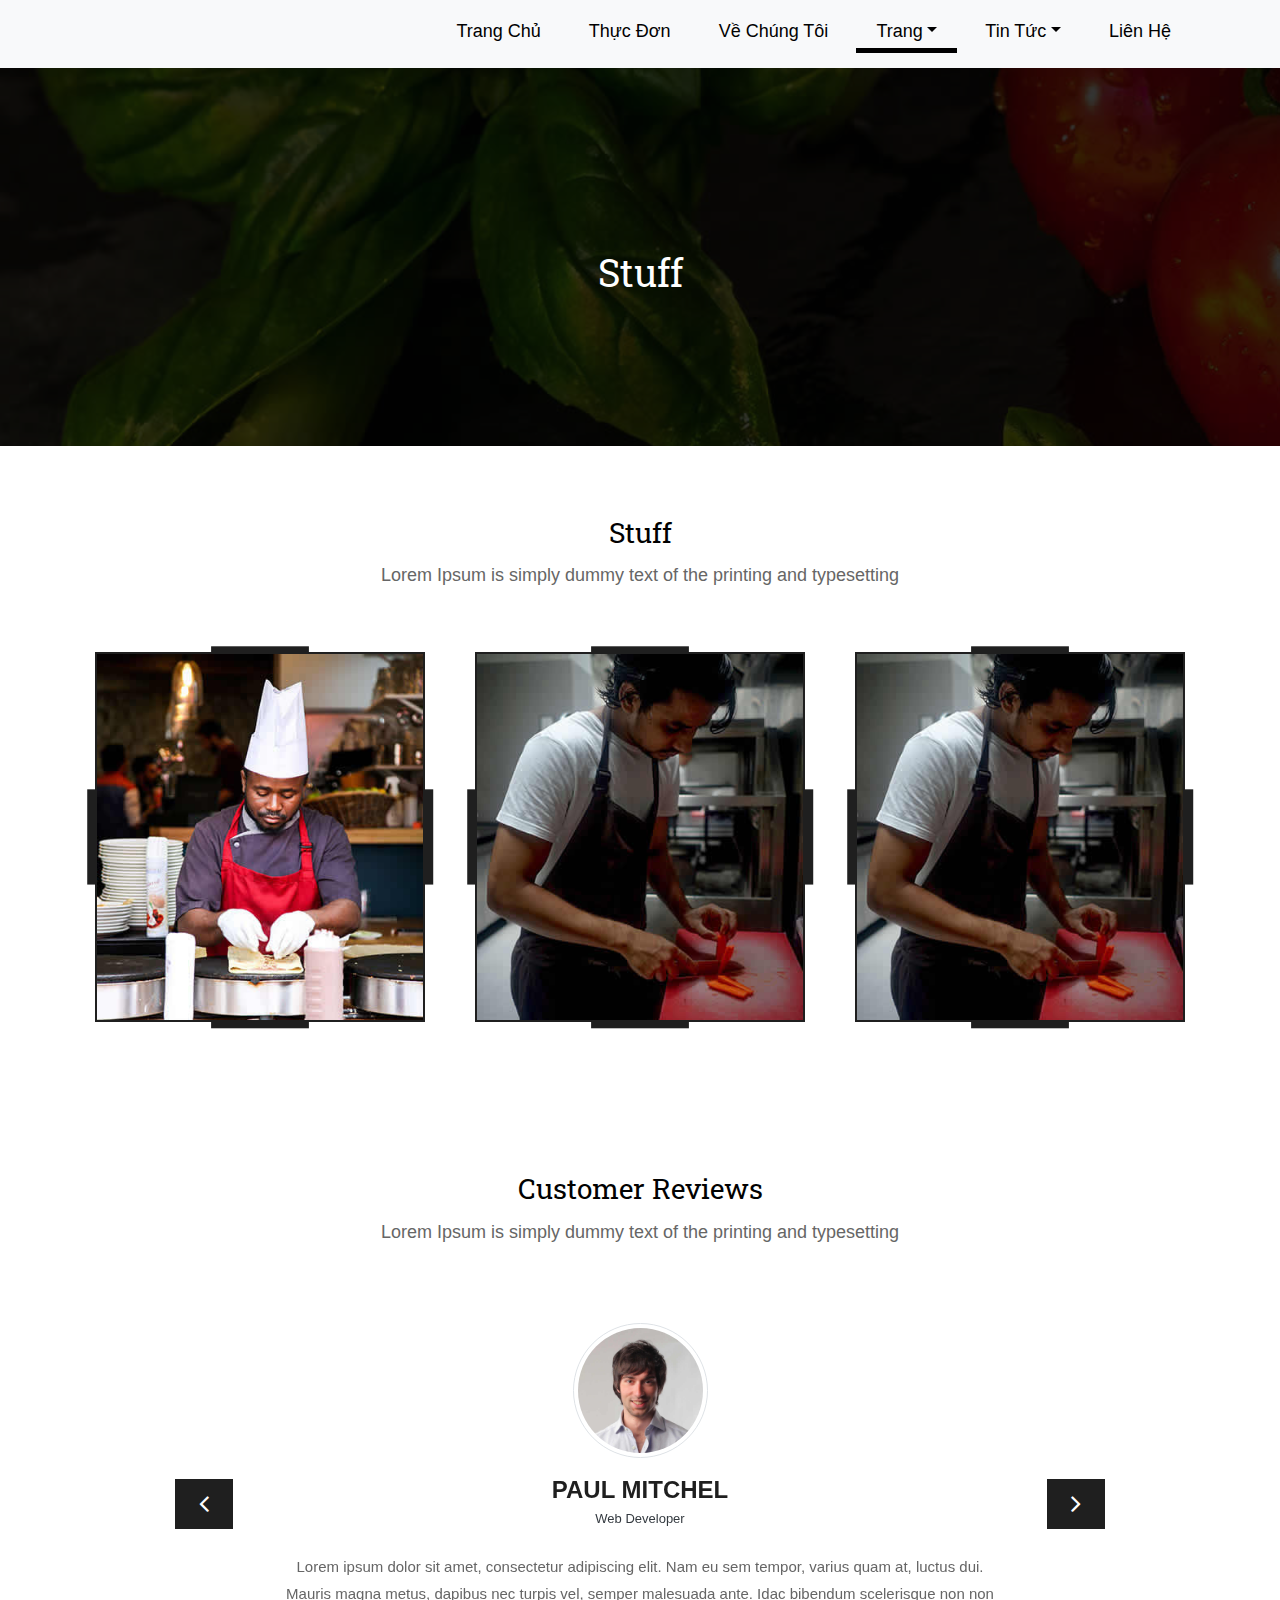
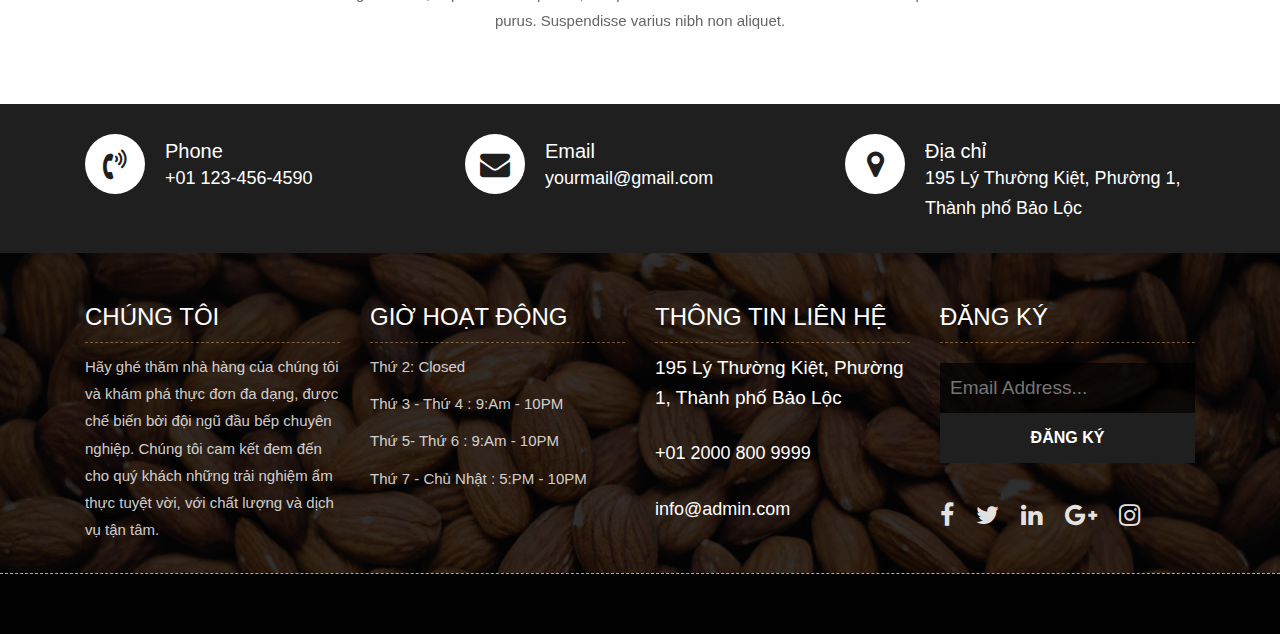
<file: stuff.html>
<!DOCTYPE html>
<html lang="en"><!-- Basic -->
<head>
	<meta charset="utf-8">
    <meta http-equiv="X-UA-Compatible" content="IE=edge">   
   
    <!-- Mobile Metas -->
    <meta name="viewport" content="width=device-width, initial-scale=1">
 
     <!-- Site Metas -->
    <title>Atlantic Island </title>  
    <meta name="keywords" content="">
    <meta name="description" content="">
    <meta name="author" content="">

    <!-- Site Icons -->
    <link rel="shortcut icon" href="images/favicon.ico" type="image/x-icon">
    <link rel="apple-touch-icon" href="images/apple-touch-icon.png">

    <!-- Bootstrap CSS -->
    <link rel="stylesheet" href="css/bootstrap.min.css">    
	<!-- Site CSS -->
    <link rel="stylesheet" href="css/style.css">    
    <!-- Responsive CSS -->
    <link rel="stylesheet" href="css/responsive.css">
    <!-- Custom CSS -->
    <link rel="stylesheet" href="css/custom.css">

    <!--[if lt IE 9]>
      <script src="https://oss.maxcdn.com/libs/html5shiv/3.7.0/html5shiv.js"></script>
      <script src="https://oss.maxcdn.com/libs/respond.js/1.4.2/respond.min.js"></script>
    <![endif]-->

</head>

<body>
	<!-- Start header -->
	<header class="top-navbar">
		<nav class="navbar navbar-expand-lg navbar-light bg-light">
			<div class="container">
				<a class="navbar-brand" href="index.html">
						<!-- <img src="images/logo.png" alt="" /> -->
				</a>
				<button class="navbar-toggler" type="button" data-toggle="collapse" data-target="#navbars-rs-food" aria-controls="navbars-rs-food" aria-expanded="false" aria-label="Toggle navigation">
				  <span class="navbar-toggler-icon"></span>
				</button>
				<div class="collapse navbar-collapse" id="navbars-rs-food">
					<ul class="navbar-nav ml-auto">
						<li class="nav-item"><a class="nav-link" href="index.html">Trang Chủ</a></li>
						<li class="nav-item"><a class="nav-link" href="menu.html">Thực Đơn</a></li>
						<li class="nav-item"><a class="nav-link" href="about.html">Về Chúng Tôi</a></li>
						<li class="nav-item active dropdown">
							<a class="nav-link dropdown-toggle" href="#" id="dropdown-a" data-toggle="dropdown">Trang</a>
							<div class="dropdown-menu" aria-labelledby="dropdown-a">
								<a class="dropdown-item" href="reservation.html">Đặt bàn</a>
								<!-- <a class="dropdown-item" href="stuff.html">Stuff</a> -->
								<a class="dropdown-item" href="gallery.html">Thư Viện</a>
							</div>
						</li>
						<li class="nav-item dropdown">
							<a class="nav-link dropdown-toggle" href="#" id="dropdown-a" data-toggle="dropdown">Tin Tức</a>
							<div class="dropdown-menu" aria-labelledby="dropdown-a">
								<a class="dropdown-item" href="blog.html">Bài Viết</a>
								<!-- <a class="dropdown-item" href="blog-details.html">blog Single</a> -->
							</div>
						</li>
						<li class="nav-item"><a class="nav-link" href="contact.html">Liên Hệ</a></li>
					</ul>
				</div>
			</div>
		</nav>
	</header>
	<!-- End header -->
	
	<!-- Start All Pages -->
	<div class="all-page-title page-breadcrumb">
		<div class="container text-center">
			<div class="row">
				<div class="col-lg-12">
					<h1>Stuff</h1>
				</div>
			</div>
		</div>
	</div>
	<!-- End All Pages -->
	
	<!-- Start Stuff -->
	<div class="stuff-box">
		<div class="container">
			<div class="row">
				<div class="col-lg-12">
					<div class="heading-title text-center">
						<h2>Stuff</h2>
						<p>Lorem Ipsum is simply dummy text of the printing and typesetting</p>
					</div>
				</div>
			</div>
			<div class="row">
				<div class="col-md-4 col-sm-6">
					<div class="our-team">
						<img src="images/stuff-img-01.jpg">
						<div class="team-content">
							<h3 class="title">Williamson</h3>
							<span class="post">Web Developer</span>
							<ul class="social">
								<li><a href="#"><i class="fa fa-facebook-f"></i></a></li>
								<li><a href="#"><i class="fa fa-twitter"></i></a></li>
								<li><a href="#"><i class="fa fa-google-plus"></i></a></li>
							</ul>
						</div>
					</div>
				</div>

				<div class="col-md-4 col-sm-6">
					<div class="our-team">
						<img src="images/stuff-img-02.jpg">
						<div class="team-content">
							<h3 class="title">Kristiana</h3>
							<span class="post">Web Designer</span>
							<ul class="social">
								<li><a href="#"><i class="fa fa-facebook-f"></i></a></li>
								<li><a href="#"><i class="fa fa-twitter"></i></a></li>
								<li><a href="#"><i class="fa fa-google-plus"></i></a></li>
							</ul>
						</div>
					</div>
				</div>

				<div class="col-md-4 col-sm-6">
					<div class="our-team">
						<img src="images/stuff-img-02.jpg">
						<div class="team-content">
							<h3 class="title">Steve Thomas</h3>
							<span class="post">Web Developer</span>
							<ul class="social">
								<li><a href="#"><i class="fa fa-facebook-f"></i></a></li>
								<li><a href="#"><i class="fa fa-twitter"></i></a></li>
								<li><a href="#"><i class="fa fa-google-plus"></i></a></li>
							</ul>
						</div>
					</div>
				</div>
			</div>
		</div>
	</div>
	<!-- End Stuff -->
	
	<!-- Start Customer Reviews -->
	<div class="customer-reviews-box">
		<div class="container">
			<div class="row">
				<div class="col-lg-12">
					<div class="heading-title text-center">
						<h2>Customer Reviews</h2>
						<p>Lorem Ipsum is simply dummy text of the printing and typesetting</p>
					</div>
				</div>
			</div>
			<div class="row">
				<div class="col-md-8 mr-auto ml-auto text-center">
					<div id="reviews" class="carousel slide" data-ride="carousel">
						<div class="carousel-inner mt-4">
							<div class="carousel-item text-center active">
								<div class="img-box p-1 border rounded-circle m-auto">
									<img class="d-block w-100 rounded-circle" src="images/profile-1.jpg" alt="">
								</div>
								<h5 class="mt-4 mb-0"><strong class="text-warning text-uppercase">Paul Mitchel</strong></h5>
								<h6 class="text-dark m-0">Web Developer</h6>
								<p class="m-0 pt-3">Lorem ipsum dolor sit amet, consectetur adipiscing elit. Nam eu sem tempor, varius quam at, luctus dui. Mauris magna metus, dapibus nec turpis vel, semper malesuada ante. Idac bibendum scelerisque non non purus. Suspendisse varius nibh non aliquet.</p>
							</div>
							<div class="carousel-item text-center">
								<div class="img-box p-1 border rounded-circle m-auto">
									<img class="d-block w-100 rounded-circle" src="images/profile-3.jpg" alt="">
								</div>
								<h5 class="mt-4 mb-0"><strong class="text-warning text-uppercase">Steve Fonsi</strong></h5>
								<h6 class="text-dark m-0">Web Designer</h6>
								<p class="m-0 pt-3">Lorem ipsum dolor sit amet, consectetur adipiscing elit. Nam eu sem tempor, varius quam at, luctus dui. Mauris magna metus, dapibus nec turpis vel, semper malesuada ante. Idac bibendum scelerisque non non purus. Suspendisse varius nibh non aliquet.</p>
							</div>
							<div class="carousel-item text-center">
								<div class="img-box p-1 border rounded-circle m-auto">
									<img class="d-block w-100 rounded-circle" src="images/profile-7.jpg" alt="">
								</div>
								<h5 class="mt-4 mb-0"><strong class="text-warning text-uppercase">Daniel vebar</strong></h5>
								<h6 class="text-dark m-0">Seo Analyst</h6>
								<p class="m-0 pt-3">Lorem ipsum dolor sit amet, consectetur adipiscing elit. Nam eu sem tempor, varius quam at, luctus dui. Mauris magna metus, dapibus nec turpis vel, semper malesuada ante. Idac bibendum scelerisque non non purus. Suspendisse varius nibh non aliquet.</p>
							</div>
						</div>
						<a class="carousel-control-prev" href="#reviews" role="button" data-slide="prev">
							<i class="fa fa-angle-left" aria-hidden="true"></i>
							<span class="sr-only">Previous</span>
						</a>
						<a class="carousel-control-next" href="#reviews" role="button" data-slide="next">
							<i class="fa fa-angle-right" aria-hidden="true"></i>
							<span class="sr-only">Next</span>
						</a>
                    </div>
				</div>
			</div>
		</div>
	</div>
	<!-- End Customer Reviews -->
	
	<!-- Start Contact info -->
	<div class="contact-imfo-box">
		<div class="container">
			<div class="row">
				<div class="col-md-4">
					<i class="fa fa-volume-control-phone"></i>
					<div class="overflow-hidden">
						<h4>Phone</h4>
						<p class="lead">
							+01 123-456-4590
						</p>
					</div>
				</div>
				<div class="col-md-4">
					<i class="fa fa-envelope"></i>
					<div class="overflow-hidden">
						<h4>Email</h4>
						<p class="lead">
							yourmail@gmail.com
						</p>
					</div>
				</div>
				<div class="col-md-4">
					<i class="fa fa-map-marker"></i>
					<div class="overflow-hidden">
						<h4>Địa chỉ</h4>
						<p class="lead">
							195 Lý Thường Kiệt, Phường 1, Thành phố Bảo Lộc
						</p>
					</div>
				</div>
			</div>
		</div>
	</div>
	<!-- End Contact info -->
	
	<!-- Start Footer -->
	<footer class="footer-area bg-f">
		<div class="container">
			<div class="row">
				<div class="col-lg-3 col-md-6">
					<h3>Chúng tôi</h3>
					<p>Hãy ghé thăm nhà hàng của chúng tôi và khám phá thực đơn đa dạng, được chế biến bởi đội ngũ đầu bếp chuyên nghiệp. Chúng tôi cam kết đem đến cho quý khách những trải nghiệm ẩm thực tuyệt vời, với chất lượng và dịch vụ tận tâm.</p>
				</div>
				<div class="col-lg-3 col-md-6">
					<h3>Giờ hoạt động</h3>
					<p><span class="text-color">Thứ 2: </span>Closed</p>
					<p><span class="text-color">Thứ 3 - Thứ 4 :</span> 9:Am - 10PM</p>
					<p><span class="text-color">Thứ 5- Thứ 6 :</span> 9:Am - 10PM</p>
					<p><span class="text-color">Thứ 7 - Chủ Nhật :</span> 5:PM - 10PM</p>
				</div>
				<div class="col-lg-3 col-md-6">
					<h3>Thông tin liên hệ</h3>
					<p class="lead">195 Lý Thường Kiệt, Phường 1, Thành phố Bảo Lộc</p>
					<p class="lead"><a href="#">+01 2000 800 9999</a></p>
					<p><a href="#"> info@admin.com</a></p>
				</div>
				<div class="col-lg-3 col-md-6">
					<h3>ĐĂNG KÝ</h3>
					<div class="subscribe_form">
						<form class="subscribe_form">
							<input name="EMAIL" id="subs-email" class="form_input" placeholder="Email Address..." type="email">
							<button type="submit" class="submit">ĐĂNG KÝ</button>
							<div class="clearfix"></div>
						</form>
					</div>
					<ul class="list-inline f-social">
						<li class="list-inline-item"><a href="#"><i class="fa fa-facebook" aria-hidden="true"></i></a></li>
						<li class="list-inline-item"><a href="#"><i class="fa fa-twitter" aria-hidden="true"></i></a></li>
						<li class="list-inline-item"><a href="#"><i class="fa fa-linkedin" aria-hidden="true"></i></a></li>
						<li class="list-inline-item"><a href="#"><i class="fa fa-google-plus" aria-hidden="true"></i></a></li>
						<li class="list-inline-item"><a href="#"><i class="fa fa-instagram" aria-hidden="true"></i></a></li>
					</ul>
				</div>
			</div>
		</div>
		
		<div class="copyright">
			
		</div>
		
	</footer>
	<!-- End Footer -->
	
	<a href="#" id="back-to-top" title="Back to top" style="display: none;">&uarr;</a>

	<!-- ALL JS FILES -->
	<script src="js/jquery-3.2.1.min.js"></script>
	<script src="js/popper.min.js"></script>
	<script src="js/bootstrap.min.js"></script>
    <!-- ALL PLUGINS -->
	<script src="js/jquery.superslides.min.js"></script>
	<script src="js/images-loded.min.js"></script>
	<script src="js/isotope.min.js"></script>
	<script src="js/baguetteBox.min.js"></script>
	<script src="js/form-validator.min.js"></script>
    <script src="js/contact-form-script.js"></script>
    <script src="js/custom.js"></script>
</body>
</html>
</file>
<file: css/style.css>
/*------------------------------------------------------------------
    IMPORT FONTS
-------------------------------------------------------------------*/

@import url('https://fonts.googleapis.com/css?family=Roboto+Slab');
@import url('https://fonts.googleapis.com/css?family=Athiti:400,500,600');

/*------------------------------------------------------------------
    IMPORT FILES
-------------------------------------------------------------------*/

@import url(animate.css);
@import url(font-awesome.min.css);
@import url(superslides.css);
@import url(baguetteBox.min.css);

/*------------------------------------------------------------------
    SKELETON
-------------------------------------------------------------------*/

body {
    color: #666666;
    font-size: 15px;
    font-family: 'Mulish', sans-serif;
    line-height: 1.80857;
}


a {
    color: #1f1f1f;
    text-decoration: none !important;
    outline: none !important;
    -webkit-transition: all .3s ease-in-out;
    -moz-transition: all .3s ease-in-out;
    -ms-transition: all .3s ease-in-out;
    -o-transition: all .3s ease-in-out;
    transition: all .3s ease-in-out;
}

h1,
h2,
h3,
h4,
h5,
h6 {
    letter-spacing: 0;
    font-weight: normal;
    position: relative;
    padding: 0 0 10px 0;
    font-weight: normal;
    line-height: 120% !important;
    color: #1f1f1f;
    margin: 0
}

h1 {
    font-size: 24px
}

h2 {
    font-size: 22px
}

h3 {
    font-size: 18px
}

h4 {
    font-size: 16px
}

h5 {
    font-size: 14px
}

h6 {
    font-size: 13px
}

h1 a,
h2 a,
h3 a,
h4 a,
h5 a,
h6 a {
    color: #212121;
    text-decoration: none!important;
    opacity: 1
}

h1 a:hover,
h2 a:hover,
h3 a:hover,
h4 a:hover,
h5 a:hover,
h6 a:hover {
    opacity: .8
}

a {
    color: #1f1f1f;
    text-decoration: none;
    outline: none;
}

a,
.btn {
    text-decoration: none !important;
    outline: none !important;
    -webkit-transition: all .3s ease-in-out;
    -moz-transition: all .3s ease-in-out;
    -ms-transition: all .3s ease-in-out;
    -o-transition: all .3s ease-in-out;
    transition: all .3s ease-in-out;
}

.btn-custom {
    margin-top: 20px;
    background-color: transparent !important;
    border: 2px solid #ddd;
    padding: 12px 40px;
    font-size: 16px;
}

.lead {
    font-size: 18px;
    line-height: 30px;
    color: #767676;
    margin: 0;
    padding: 0;
}

blockquote {
    margin: 20px 0 20px;
    padding: 30px;
}

ul, li, ol{
	list-style: none;
	margin: 0px;
	padding: 0px;
}
button:focus{
	outline: none;
}

.form-control::-moz-placeholder {
    color: #2a2a2a;
    opacity: 1;
}

/*------------------------------------------------------------------
    LOADER 
-------------------------------------------------------------------*/


/*------------------------------------------------------------------
    HEADER
-------------------------------------------------------------------*/
/* CSS chung cho tất cả các kích thước màn hình */
.top-navbar .navbar {
    padding: 15px 0px;
    position: fixed;
    width: 100%;
    transition: height .3s ease-out, background .3s ease-out, box-shadow .3s ease-out;
    -webkit-transform: translate3d(0, 0, 0);
    transform: translate3d(0, 0, 0);
    z-index: 100;
  }
  
  .top-navbar .navbar-light .navbar-nav .nav-link {
    color: #010101;
    font-size: 18px;
    padding: 0px 20px;
    margin: 0px 4px 0px 4px;
  }
  
  .top-navbar .navbar-light .navbar-nav .nav-item .nav-link:hover {
    border-bottom: 5px solid black;
  }
  
  .top-navbar .navbar-light .navbar-nav .nav-item.active .nav-link {
    border-bottom: 5px solid black;
  }
  
  .navbar-expand-lg .navbar-nav .dropdown-menu {
    border: none;
    box-shadow: 2px 5px 6px rgba(0, 0, 0, 0.5);
  }
  
  .navbar-expand-lg .navbar-nav .dropdown-menu a.dropdown-item:hover {
    border-bottom: 5px solid black;
  }
  
  .navbar-light .navbar-toggler:hover {
    background: #292929;
  }
  
  .top-navbar .navbar-light .navbar-nav .nav-item .nav-link {
    position: relative;
  }
  
  .top-navbar .navbar-light .navbar-nav .nav-item .nav-link::before {
    content: "";
    position: absolute;
    bottom: -3px;
    left: 0;
    width: 100%;
    height: 3px;
    background-color: transparent;
    transition: transform 0.3s ease-out;
    transform: scaleX(0);
  }
  
  .top-navbar .navbar-light .navbar-nav .nav-item .nav-link:hover::before {
    transform: scaleX(1);
    background-color: black;
  }
  
  /* CSS cho thiết bị di động */
  @media (max-width: 767px) {
    .top-navbar .navbar {
      padding: 15px 0px;
      position: fixed;
      width: auto; /* Thay đổi chiều rộng thành tự động */
      right: 0; /* Đặt vị trí sang bên phải */
      left: auto; /* Loại bỏ vị trí trái */
      transition: height .3s ease-out, background .3s ease-out, box-shadow .3s ease-out;
      -webkit-transform: translate3d(0, 0, 0);
      transform: translate3d(0, 0, 0);
      z-index: 100;
    }
  
    .top-navbar .navbar-light .navbar-nav .nav-link {
      font-size: 16px; /* Giảm kích thước phông chữ */
      padding: 10px 15px; /* Giảm khoảng cách dọc */
      margin: 0px 2px; /* Giảm khoảng cách ngang */
    }
  }
  
/*------------------------------------------------------------------
    Slider
-------------------------------------------------------------------*/

.cover-slides{
	height: 100vh;
}
.slides-navigation a {
	background: #292929;
    position: absolute;
    height: 70px;
    width: 70px;
    top: 50%;
    font-size: 20px;
    display: block;
    color: #fff;
	line-height: 80px;
	text-align: center;
    transition: all .3s ease-in-out;
}
.slides-navigation a i{
	font-size: 40px;
}
.slides-navigation a:hover {
	background: #010101;
}
.cover-slides .container{
	height: 100%;
	position: relative;
	z-index: 2;
}
.cover-slides .container > .row {
	-webkit-box-align: center;
	-ms-flex-align: center;
	align-items: center;
}
.cover-slides .container > .row {
    height: 100%;
}

.btn{
	text-transform: uppercase;
	padding: 19px 36px;
}
.btn{
	display: inline-block;
	font-weight: 600;
	text-align: center;
	white-space: nowrap;
	vertical-align: middle;
	-webkit-user-select: none;
	-moz-user-select: none;
	-ms-user-select: none;
	user-select: none;
	border: 2px solid transparent;
	padding: 12px 30px;
	font-size: 16px;
	line-height: 1.5;
	border-radius: .1875rem;
	transition: color .15s ease-in-out, background-color .15s ease-in-out, border-color .15s ease-in-out, box-shadow .15s ease-in-out;
}
.btn-outline-new-white {
    color: #fff;
    background-color: transparent;
    background-image: none;
    border-color: #292929;
}
.btn-outline-new-white:hover {
    color: #ffffff;
    background-color: #292929;
    border-color: #292929;
}

.overlay-background {
    background: #333;
    position: absolute;
    height: 100%;
    width: 100%;
    left: 0;
    top: 0;
	opacity: 0.5;
}

.cover-slides h1{
	font-family: 'Roboto Slab', serif;
	font-weight: 500;
	font-size: 64px;
	color: #fff;
}
.cover-slides p{
	font-size: 18px;
	color: #fff;
}
.slides-pagination a{
	border: 2px solid #ffffff;
}
.slides-pagination a.current{
	background: #292929;
	border: 2px solid #292929;
}

/*------------------------------------------------------------------
    About
-------------------------------------------------------------------*/

.about-section-box{
	padding: 70px 0px;
}
.about-section-box .img-fluid{
	box-shadow: -10px -10px 0px #1F1F1F;
}
.inner-column{}
.inner-column h1{
	font-family: 'Roboto Slab', serif;
	font-size: 30px;
	color: #010101;
}
.inner-column h1 span{
	color: #1F1F1F;
}
.inner-column h4{
	font-size: 16px;
	font-weight: 500;
}
.inner-column p{
	font-size: 18px;
}
.inner-column .btn-outline-new-white{
	color: #1F1F1F;
}
.inner-column .btn-outline-new-white:hover{
	color: #ffffff;
}

/*------------------------------------------------------------------
    QT
-------------------------------------------------------------------*/


.qt-background{
	background: url(../images/qt-bg.jpg) no-repeat;
	background-size: cover;
	padding: 100px 0;
	background-attachment: fixed;
	background-position: center center;
	position: relative;
}
.qt-background p {
    font-size: 35px;
    font-weight: 300;
    line-height: 44px;
    color: #fff;
	font-family: 'Roboto Slab', serif;
	margin-bottom: 20px;
}

.qt-background span {
    color: #fff;
    font-size: 20px;  
	font-weight: 500;	
}

/*------------------------------------------------------------------
    Menu
-------------------------------------------------------------------*/

.menu-box{
	padding: 70px 0px;
}

.heading-title{
	margin-bottom: 50px;
}
.heading-title h2{
	color: #010101;
	font-size: 28px;
	font-family: 'Roboto Slab', serif;
}
.heading-title p{
	font-size: 18px;
	font-weight: 200;
	margin: 0px;
}

.filter-button-group {
    border: 1px solid #e4e4e4;
    border-radius: 4px;
    margin: 10px 15px;
    display: inline-block;
}

.filter-button-group button {
    width: 200px;
    color: #333;
    letter-spacing: 1px;
    text-transform: uppercase;
    font-weight: 600;
    font-size: 14px;
    cursor: pointer;
    background: #fff;
    padding: 12px 40px;
    border: none;
    border-radius: 4px;
}

.filter-button-group button.active {
    background: #292929;
    color: #fff;
    /* box-shadow: 2px 20px 45px 5px rgba(0,0,0,.2); */
}

.gallery-single{
	margin: 30px 0px;
}

.gallery-single {
    position: relative;
    overflow: hidden;
    -webkit-box-shadow: 0 0 10px #ccc;
    box-shadow: 0 0 10px #ccc;
}

.why-text {
    position: absolute;
    left: 0;
    bottom: -100%;
    right: 0;
    height: 100%;
    background: rgba(73, 73, 72, 0.635);
    padding: 12px 12px;
    -webkit-transition: all .3s ease;
    transition: all .3s ease;
}
.why-text h4{
	color: #ffffff;
	font-size: 24px;
	font-weight: 500;
	font-family: 'Roboto Slab', serif;
}
.why-text p{
	color: #ffffff;
	font-size: 18px;
	border-bottom: 1px dashed #010101;
	margin: 0px;
	padding-bottom: 15px;
	margin-top: 15px;
	margin-bottom: 15px;
}
.why-text h5{
	font-size: 28px;
	font-weight: 600;
	color: #ffffff;
}

.gallery-single:hover .why-text{
	bottom: 0px;
}


/*------------------------------------------------------------------
    Gallery
-------------------------------------------------------------------*/

.gallery-box{
	padding: 70px 0px;
}
.tz-gallery{
	margin-top: 30px;
}
.tz-gallery .lightbox img {
    width: 100%;
    margin-bottom: 30px;
    transition: 0.2s ease-in-out;
    box-shadow: 0 2px 3px rgba(0,0,0,0.2);
}
.tz-gallery .lightbox img:hover {
    transform: scale(1.05);
    box-shadow: 0 8px 15px rgba(0,0,0,0.3);
}

/*------------------------------------------------------------------
    Customer Reviews
-------------------------------------------------------------------*/

.customer-reviews-box{
	padding: 70px 0px;
}

.carousel-inner .carousel-item .img-box{
	width: 135px;
	height: 135px;
}
.carousel-control-prev{
	left: -100px;
}
.carousel-control-next{
	right: -100px;
}
.carousel-indicators{
	top: 320px;
}

.text-warning{
	color: #1F1F1F !important;
	font-size: 24px;
}

@media (min-width: 320px) and (max-width: 640px) {
	.carousel-inner .carousel-item p{
		font-size: 14px;
	}
	.carousel-control-prev{
		left: -5px;
	}
	.carousel-control-next{
		right: -5px;
	}
 	.carousel-indicators{
		top: 400px;
	}
}

#reviews .carousel-control-prev{
	background: #1F1F1F;
	color: #ffffff;
	display: block;
	position: absolute;
	width: 8%;
	height: 50px;
	top: 50%;
	font-size: 28px;
	opacity: 1;
}
#reviews .carousel-control-prev:hover{
	background: #010101;
	color: #ffffff;
}

#reviews .carousel-control-next{
	background: #1F1F1F;
	color: #ffffff;
	display: block;
	position: absolute;
	width: 8%;
	height: 50px;
	top: 50%;
	font-size: 28px;
	opacity: 1;
}
#reviews .carousel-control-next:hover{
	background: #010101;
	color: #ffffff;
}


/*------------------------------------------------------------------
    Contact info
-------------------------------------------------------------------*/

.contact-imfo-box{
	background: #1F1F1F;
	padding: 30px 0;
}

.overflow-hidden {
    overflow: hidden;
}

.contact-imfo-box i{
	display: block;
	float: left;
	width: 60px;
	height: 60px;
	line-height: 60px;
	text-align: center;
	background: #fff;
	color: #1F1F1F;
	font-size: 30px;
	-webkit-border-radius: 50%;
	-moz-border-radius: 50%;
	-ms-border-radius: 50%;
	border-radius: 50%;
	margin-right: 20px;
}
.contact-imfo-box h4 {
    margin: 0px;
    margin-top: 5px;
	color: #ffffff;
	font-size: 20px;
	padding: 0px;
	font-weight: 500;
	line-height: 24px;
}
.contact-imfo-box p {
    margin: 0px;
	color: #ffffff;
	font-weight: 300;
}

/*------------------------------------------------------------------
    Footer
-------------------------------------------------------------------*/

.footer-area{
	padding-top: 50px;
	padding-bottom: 0px;
}
.bg-f{
	background-image: url("../images/footer-bg.jpg");
	background-attachment: scroll;
	background-clip: initial;
	background-color: rgba(0, 0, 0, 0);
	background-origin: initial;
	background-position: center center;
	background-repeat: no-repeat;
	background-size: cover;
	position: relative;
}
.bg-f::before {
    background: #010101;
    content: "";
    height: 100%;
    left: 0;
    position: absolute;
    top: 0;
    width: 100%;
    z-index: 1;
	opacity: 0.8;
}

.footer-area .container{
	position: relative;
	z-index: 1;
}
.footer-area h3{
	color: #ffffff;
	text-transform: uppercase;
	font-size: 24px;
	border-bottom: 1px dashed rgba(207, 166, 113, 0.5);
	margin-bottom: 10px;
}
.footer-area p{
	font-size: 15px;
	color: rgba(255, 255, 255, 0.8);
	margin: 0;
	padding-bottom: 10px;
}

.footer-area p.lead{
	font-size: 19px;
	color: #ffffff;
	margin-bottom: 15px;
}
.footer-area p.lead a{
	color: #ffffff;
	margin-bottom: 15px;
}
.footer-area p.lead a:hover{
	color: #1F1F1F;
}
.footer-area p a{
	font-size: 18px;
	color: #ffffff;
}
.footer-area p a:hover{
	color: #1F1F1F;
}

.subscribe_form {
    display: block;
    text-align: center;
    padding: 5px 0;
}

.subscribe_form .form_input {
    display: block;
    background-color: rgba(0,0,0,0.7);
    color: #fff;
    border: none;
    font-size: 19px;
    line-height: 50px;
    padding: 0 10px;
    float: left;
    width: 100%;
    transition: all 0.5s ease-in-out;
}

.subscribe_form .submit {
    background-color: #1F1F1F;
    color: #fff;
    font-size: 16px;
    font-weight: 600;
    line-height: 50px;
    display: inline-block;
    padding: 0 10px;
    float: left;
    width: 100%;
	border: none;
	cursor: pointer;
    transition: all 0.5s ease-in-out;
}
.subscribe_form .submit:hover{
	background: #010101;
}

.f-social {
    padding-bottom: 10px;
    margin: 0px;
    margin-top: 20px;
}
.f-social li a {
    font-size: 25px;
    color: rgba(255, 255, 255, 0.9);
	margin-right: 10px;
}

.copyright{
	margin-top: 20px;
	position: relative;
	display: block;
	background-color: #010101;
	border-top: 1px dashed rgba(207, 166, 113);
	padding: 30px 0;
	z-index: 1;
}

.copyright .company-name{
	font-size: 16px;
	text-align: center;
}
.copyright .company-name a{
	font-size: 16px;
}

/*------------------------------------------------------------------
    All Pages
-------------------------------------------------------------------*/

.page-breadcrumb {
    padding: 250px 0 150px;
    background: url(../images/all-bg.jpg) no-repeat;
    background-attachment: fixed;
    background-size: cover;
    background-position: 0 0;
    position: relative;
}
.all-page-title .container{
	position: relative;
	z-index: 2;
}
.all-page-title::before{
	background: #010101;
	content: "";
	height: 100%;
	left: 0;
	position: absolute;
	top: 0;
	width: 100%;
	z-index: 1;
	opacity: 0.8;	
}
.all-page-title h1{
	font-size: 38px;
	color: #ffffff;
	font-family: 'Roboto Slab', serif;
	padding: 0px;
}

.inner-pt{
	margin-top: 30px;
}
.inner-pt p{
	font-size: 18px;
}

.stuff-box{
	padding: 70px 0px;
}

.our-team{
    border: 2px solid #1F1F1F;
    border-radius: 0px;
    text-align: center;
    margin: 10px;
    z-index: 1;
    position: relative;
}
.our-team:before,
.our-team:after{
    content: "";
    width: 100%;
    height: 104%;
    background: #1F1F1F;
    position: absolute;
    top: 50%;
    left: 0;
    z-index: -1;
    transform: translateY(-50%) scaleX(0.3);
    transition: all 0.3s ease 0s;
}
.our-team:after{
    width: 106%;
    left: 50%;
    transform: translate(-50%, -50%) scaleY(0.25);
}
.our-team:hover:before{ transform: translateY(-50%) scaleX(0.7); }
.our-team:hover:after{ transform: translate(-50%, -50%) scaleY(0.7); }
.our-team img{
    width: 100%;
    height: auto;
    border-radius: 0px;
    transition: all 0.3s ease 0s;
}
.our-team .team-content{
    width: 93%;
    padding: 25px 0 10px;
    background: #1F1F1F;
    position: absolute;
    bottom: 50px;
    left: 50%;
    opacity: 0;
    transform: translateX(-50%);
    transition: all 0.3s cubic-bezier(0.5, 0.2,0.1,0.9);
}
.our-team:hover .team-content{
    bottom: 10px;
    opacity: 1;
}
.our-team .title{
    font-size: 25px;
    font-weight: 600;
    color: #fff;
    letter-spacing: 1px;
    text-transform: capitalize;
    margin: 0;
}
.our-team .post{
    display: block;
    font-size: 16px;
    color: #fff;
    text-transform: uppercase;
    margin-bottom: 10px;
}
.our-team .social{
    padding: 0;
    margin: 0;
    list-style: none;
}
.our-team .social li{
    display: inline-block;
    margin: 0 5px;
}
.our-team .social li a{
    display: block;
    width: 35px;
    height: 35px;
    line-height: 35px;
    border-radius: 50%;
    background: #fff;
    font-size: 20px;
    color: #1F1F1F;
    transition: all 0.3s ease 0s;
}
.our-team .social li a:hover{
    background: #ffffff;
    box-shadow: 0 0 0 5px rgba(255,255,255,0.3);
    color: #1F1F1F;
}
@media only screen and (max-width: 990px){
    .our-team{ margin-bottom: 30px; }
}


.Đặt bàn-box{
	padding: 70px 0px;
}

.Đặt bàn-box h3{
	padding: 0px 15px;
	margin-bottom: 20px;
	font-weight: 600;
}

.help-block ul li{
	color: red;
}

.form-control[readonly]{
	background-color: #ffffff;
}

.form-control{
	border-radius: 0px;
	min-height: 50px;
}
.form-control:focus{
	border: 1px solid #1F1F1F;
	box-shadow: none;
}

.form-group .picker__input.picker__input--active{
	border-color: #1F1F1F;
}

.submit-button{
	margin-top: 20px;
}
.btn.btn-common{
	color: #1F1F1F;
	background-color: transparent;
	background-image: none;
	border-color: #292929;
}
.btn.btn-common:hover{
	color: #ffffff;
	background-color: #292929;
	border-color: #292929;
}
.blog-box{
	padding: 70px 0px;
}
.blog-box-inner{
	position: relative;
	margin-bottom: 30px;
}

.blog-box-inner .blog-img-box{
	position: relative;
	display: block;
}

.blog-box-inner .blog-detail{
	position: absolute;
	top: 0;
	background: #fff;
	padding: 30px 25px;
	border: 1px solid #ddd;
	transition-duration: .5s;
	height: 100%;
}

.blog-detail h4 {
    font-size: 18px;
    font-weight: 500;
    color: #222222;
}

.blog-detail ul li {
    display: inline-block;
    padding: 0px 5px;
}
.blog-detail ul li span{
	color: #1F1F1F;
	cursor: pointer;
}
.blog-detail ul li span:hover{
	color: #010101;
}

.blog-detail ul li:first-child {
    padding-left: 0px;
}

.blog-detail p {
    padding: 10px 0px 0 0;
	margin: 0px;
}

.blog-detail a{
	color: #1F1F1F;
	margin-top: 20px;
}

.blog-box-inner .blog-detail:hover{
	background: rgba(255, 255, 255, .9);
}

.blog-inner-box {
    position: relative;
    margin: 0px 10px;
    margin-bottom: 30px;
}
.side-blog-img {
    box-shadow: -15px -15px 0px 0px rgba(0,0,0,0.4);
    -webkit-transition: all 1s ease 0.01s;
    transition: all 1s ease 0.01s;
    position: relative;
}

.date-blog-up {
    position: absolute;
    right: 0px;
    top: 0px;
    background: #292929;
    font-size: 18px;
    color: #ffffff;
    padding: 5px 15px 5px 5px;
}
.inner-blog-detail {
    background: #ffffff;
    position: relative;
    padding: 30px 20px;
}

.inner-blog-detail h3 {
    font-size: 20px;
    font-weight: 500;
    padding-bottom: 15px;
}
.inner-blog-detail ul li {
    display: inline-block;
    padding: 0px 5px;
    color: #222222;
}
.inner-blog-detail ul li span {
    color: #292929;
}
.inner-blog-detail p {
    padding: 10px 0px;
}
.details-page blockquote {
    border-left: 5px solid #292929;
}
.details-page blockquote {
    padding: 20px;
}
blockquote {
    margin: 20px 0 20px;
    padding: 30px;
}
.blog-inner-details-line {
    margin: 20px 0px;
    clear: both;
    float: left;
    width: 100%;
}
.line-left-social h5 {
    font-size: 18px;
    font-weight: 600;
    padding-bottom: 15px;
}
.line-left-social ul li {
    display: inline-block;
    margin-bottom: 5px;
}
.line-right-social ul li {
    display: inline-block;
}
.line-right-social ul li a {
    display: block;
    padding: 5px;
    background: #f5f5f5;
    border-radius: 6px;
    font-weight: 500;
    width: 35px;
    height: 35px;
    text-align: center;
    line-height: 25px;
    font-size: 15px;
}
.line-left-social ul li a {
    display: block;
    padding: 5px 10px;
    background: #f5f5f5;
    border-radius: 6px;
    font-weight: 400;
    font-size: 12px;
}
.line-left-social ul li a:hover {
    background: #292929;
    color: #ffffff;
}
.line-right-social ul li a:hover {
    background: #292929;
    color: #ffffff;
}
.line-right-social h5 {
    font-size: 18px;
    font-weight: 600;
    padding-bottom: 15px;
}
.blog-comment-box {
    clear: both;
    margin: 20px 0px;
    float: left;
    width: 100%;
}
.blog-comment-box h3 {
    font-size: 18px;
    font-weight: 600;
    padding-bottom: 20px;
}
.comment-item {
    margin-bottom: 30px;
}
.comment-item-left {
    float: left;
    width: 90px;
    height: 90px;
}
.comment-item-left img {
    width: 100%;
    border-radius: 6px;
}
.comment-item-right {
    padding-left: 110px;
}
.comment-item-right a {
    font-size: 16px;
    font-weight: 500;
}
.des-l {
    display: inline-block;
    width: 100%;
}
.des-l p {
    font-size: 13px;
}
.comment-item-right a {
    font-size: 16px;
    font-weight: 500;
}
.right-btn-re {
    float: right;
    font-style: italic;
    text-align: right;
    font-size: 16px;
    padding: 5px 10px;
    background: #f5f5f5;
    border-radius: 6px;
}
.right-btn-re:hover {
    background: #292929;
    color: #ffffff !important;
}
.comment-respond-box {
    clear: both;
}
.blog-comment-box .children {
    margin-left: 70px;
}
.comment-item {
    margin-bottom: 30px;
}
.comment-item-right i {
    padding-right: 10px;
}

.comment-form-respond input {
    min-height: 38px;
    border: 1px solid #010101;
    border-radius: 0px;
    padding: 10px;
}
.comment-form-respond textarea {
    border: 1px solid #010101;
    border-radius: 0px;
    padding: 10px;
    min-height: 110px;
}

.btn-submit{
	color: #1F1F1F;
	background-color: transparent;
	background-image: none;
	border-color: #292929;
}
.btn-submit:hover{
	color: #ffffff;
	background-color: #292929;
	border-color: #292929;
}

.right-side-blog h3 {
    font-weight: 600;
    font-size: 18px;
    padding-bottom: 20px;
}
.blog-search-form {
    position: relative;
    border-bottom: 1px solid #010101;
    padding-bottom: 30px;
    margin-bottom: 20px;
}
.blog-search-form input {
    width: 100%;
    min-height: 40px;
    border: 1px solid rgba(0,0,0,0.3);
    padding: 5px 40px 5px 10px;
    font-size: 15px;
    color: #222222;
}
.blog-search-form .search-btn {
    position: absolute;
    right: 0px;
    background: none;
    border: none;
    font-size: 20px;
    min-height: 40px;
    padding: 0px 15px;
}

.right-side-blog h3 {
    font-weight: 500;
    font-size: 18px;
    padding-bottom: 20px;
}
.blog-categories {
    padding-bottom: 30px;
    margin-bottom: 20px;
}
.blog-categories ul li {
    line-height: 14px;
    padding: 10px 0px;
    border-top: 1px solid #f5f5f5;
}
.blog-categories ul li a {
    display: inline-block;
    text-transform: capitalize;
    width: 100%;
}
.blog-categories ul li a:hover{
	color: #292929;
}
.recent-box-blog {
    margin-bottom: 20px;
	display: inline-block;
}
.recent-img {
    float: left;
    position: relative;
}
.recent-img::before {
    position: absolute;
    content: '';
    z-index: 2;
    top: 0;
    left: 0;
    width: 100%;
    height: 100%;
    background-color: #292929;
    opacity: 0.4;
    transform: scale(0);
    -webkit-transform: scale(0);
    -moz-transform: scale(0);
    -ms-transform: scale(0);
    -o-transform: scale(0);
    transition: all 0.5s ease;
    -webkit-transition: all 0.5s ease;
    -moz-transition: all 0.5s ease;
    -o-transition: all 0.5s ease;
}
.recent-box-blog:hover .recent-img::before {
    transform: scale(1);
    -webkit-transform: scale(1);
    -moz-transform: scale(1);
    -ms-transform: scale(1);
    -o-transform: scale(1);
}
.recent-info {
    display: table-cell;
    vertical-align: top;
    padding-left: 15px;
}
.recent-info ul li {
    display: inline-block;
    font-size: 11px;
    padding: 0px;
    color: #222222;
}
.recent-info h4 {
    font-size: 14px;
    padding: 0px;
    margin: 11px 0px;
    font-weight: 500;
}
.blog-tag-box ul li {
    display: inline-block;
    margin-bottom: 3px;
}
.blog-tag-box ul li a {
    padding: 5px 15px;
    display: block;
    background: #f5f5f5;
    color: #222222;
    border-radius: 6px;
}
.blog-tag-box ul li a:hover {
    color: #ffffff;
    background: #292929;
}


.contact-box{
	padding: 70px 0px;
}

.map-full {
    width: 100%;
    height: 500px;
    border-radius: 0px;
    margin: 0px auto;
}

#back-to-top {
    position: fixed;
    bottom: 40px;
    right: 40px;
    z-index: 9999;
    width: 32px;
    height: 32px;
    text-align: center;
    line-height: 30px;
    background: #1F1F1F;
    color: #ffffff;
    cursor: pointer;
    border: 0;
    border-radius: 2px;
    text-decoration: none;
    transition: opacity 0.2s ease-out;
	font-size: 30px;
}
</file>
<file: css/responsive.css>
/* only small desktops */
/* tablets */
/* only small tablets */
@media only screen and (min-width: 992px) and (max-width: 1180px) {
	.footer-area h3{
		font-size: 18px;
	}
}
@media (min-width: 768px) and (max-width: 991px) {
	.navbar-light .navbar-brand{
		margin-left: 15px;
	}
	.navbar-light .navbar-toggler{
		margin-right: 15px;
		border-radius: 0px;
	}
	.navbar-expand-lg .navbar-nav .dropdown-menu{
		box-shadow: none;
	}
	.carousel-control-prev{
		left: -60px;
	}
	.carousel-control-next{
		right: -60px;
	}
	.why-text h4{
		font-size: 18px;
	}
	.why-text p{
		margin: 0px;
	}
}

/* mobile or only mobile */
@media (max-width: 767px) {
	.navbar-light .navbar-brand{
		margin-left: 15px;
	}
	.navbar-light .navbar-toggler{
		margin-right: 15px;
		border-radius: 0px;
	}
	.navbar-expand-lg .navbar-nav .dropdown-menu{
		box-shadow: none;
	}
	.cover-slides h1{
		font-size: 22px;
	}
	.cover-slides p {
		font-size: 14px;
	}
	.slides-navigation a{
		height: 42px;
		width: 38px;
		line-height: 33px;
	}
	.inner-column{
		margin-top: 15px;
	}
	.inner-column h1{
		font-size: 22px;
	}
	.filter-button-group{
		margin: 10px 0px;
	}
	
	.contact-imfo-box .col-md-4{
		margin-bottom: 15px;
	}
	.carousel-control-prev{
		left: 0px;
	}
	.carousel-control-next{
		right: 0px;
	}
	.blog-box-inner .blog-detail{
		overflow: hidden;
	}
	.blog-sidebar{
		margin-top: 50px;
	}
	
}
@media only screen and (min-width: 280px) and (max-width: 599px) {
	
	.why-text p{
		margin-bottom: 0px;
		margin-top: 0px;
	}
}
</file>
<file: css/custom.css>
/** ADD YOUR AWESOME CODES HERE **/
</file>
<file: css/style_add.css>
#typing-effect 
{
    animation: typing 3s steps(40), blink-caret 0.75s step-end infinite;
    white-space: nowrap;
    overflow: hidden;
    border-right: 0.15em solid;
    font-family: monospace;
  }
  
  @keyframes typing {
    from { width: 0; }
    to { width: 100%; }
  }
  
  @keyframes blink-caret {
    from, to { border-color: transparent; }
    50% { border-color: orange; }
  }
  .fade-in-out {
    animation: fadeInOut 10s infinite;
  }
  
  #typing-effect{
    font-family:'Roboto Slab', serif; ;
}
  
iframe{
    width: 100%;
    height: auto;
}

/* CSS cho hiệu ứng loading */
.loading-overlay {
  position: fixed;
  top: 0;
  left: 0;
  width: 100%;
  height: 100%;
  background-color: #ffffff;
  z-index: 9999;
  display: flex;
  align-items: center;
  justify-content: center;
  opacity: 0;
  transition: opacity 0.3s ease-in-out;
}

.loading-overlay.active {
  opacity: 1;
}

.loading-spinner {
  border: 4px solid #ccc;
  border-top: 4px solid #333;
  border-radius: 50%;
  width: 40px;
  height: 40px;
  animation: spin 1s linear infinite;
}

@keyframes spin {
  0% {
    transform: rotate(0deg);
  }
  100% {
    transform: rotate(360deg);
  }
}
</file>
<file: css/classic.css>
/* ==========================================================================
   $BASE-PICKER
   ========================================================================== */
/**
 * Note: the root picker element should *NOT* be styled more than what’s here.
 */
.picker {
  font-size: 16px;
  text-align: left;
  line-height: 1.2;
  color: #000000;
  position: absolute;
  z-index: 10000;
  -webkit-user-select: none;
     -moz-user-select: none;
      -ms-user-select: none;
          user-select: none;
}
/**
 *
 */
.picker[aria-hidden="true"] {
   display: none;
}
/**
 * The picker input element.
 */
.picker__input {
  cursor: default;
}
/**
 * When the picker is opened, the input element is “activated”.
 */
.picker__input.picker__input--active {
  border-color: #0089ec;
}
/**
 * The holder is the only “scrollable” top-level container element.
 */
.picker__holder {
  width: 100%;
  overflow-y: auto;
  -webkit-overflow-scrolling: touch;
}

/*!
 * Classic picker styling for pickadate.js
 * Demo: http://amsul.github.io/pickadate.js
 */
/**
 * Note: the root picker element should *NOT* be styled more than what’s here.
 */
.picker {
  width: 100%;
}
/**
 * The holder is the base of the picker.
 */
.picker__holder {
  position: absolute;
  background: #ffffff;
  border: 1px solid #aaaaaa;
  border-top-width: 0;
  border-bottom-width: 0;
  border-radius: 0 0 5px 5px;
  box-sizing: border-box;
  min-width: 176px;
  max-width: 466px;
  max-height: 0;
  -ms-filter: "progid:DXImageTransform.Microsoft.Alpha(Opacity=0)";
  filter: alpha(opacity=0);
  -moz-opacity: 0;
  opacity: 0;
  -webkit-transform: translateY(-1em) perspective(600px) rotateX(10deg);
          transform: translateY(-1em) perspective(600px) rotateX(10deg);
  transition: -webkit-transform 0.15s ease-out, opacity 0.15s ease-out, max-height 0s 0.15s, border-width 0s 0.15s;
  transition: transform 0.15s ease-out, opacity 0.15s ease-out, max-height 0s 0.15s, border-width 0s 0.15s;
}
/**
 * The frame and wrap work together to ensure that
 * clicks within the picker don’t reach the holder.
 */
.picker__frame {
  padding: 1px;
}
.picker__wrap {
  margin: -1px;
}
/**
 * When the picker opens...
 */
.picker--opened .picker__holder {
  max-height: 25em;
  -ms-filter: "progid:DXImageTransform.Microsoft.Alpha(Opacity=100)";
  filter: alpha(opacity=100);
  -moz-opacity: 1;
  opacity: 1;
  border-top-width: 1px;
  border-bottom-width: 1px;
  -webkit-transform: translateY(0) perspective(600px) rotateX(0);
          transform: translateY(0) perspective(600px) rotateX(0);
  transition: -webkit-transform 0.15s ease-out, opacity 0.15s ease-out, max-height 0s, border-width 0s;
  transition: transform 0.15s ease-out, opacity 0.15s ease-out, max-height 0s, border-width 0s;
  box-shadow: 0 6px 18px 1px rgba(0, 0, 0, 0.12);
}
</file>
<file: css/classic.date.css>
/* ==========================================================================
   $BASE-DATE-PICKER
   ========================================================================== */
/**
 * The picker box.
 */
.picker__box {
  padding: 0 1em;
}
/**
 * The header containing the month and year stuff.
 */
.picker__header {
  text-align: center;
  position: relative;
  margin-top: .75em;
}
/**
 * The month and year labels.
 */
.picker__month,
.picker__year {
  font-weight: 500;
  display: inline-block;
  margin-left: .25em;
  margin-right: .25em;
}
.picker__year {
  color: #999999;
  font-size: .8em;
  font-style: italic;
}
/**
 * The month and year selectors.
 */
.picker__select--month,
.picker__select--year {
  border: 1px solid #b7b7b7;
  height: 2em;
  padding: .5em;
  margin-left: .25em;
  margin-right: .25em;
}
@media (min-width: 24.5em) {
  .picker__select--month,
  .picker__select--year {
    margin-top: -0.5em;
  }
}
.picker__select--month {
  width: 35%;
}
.picker__select--year {
  width: 22.5%;
}
.picker__select--month:focus,
.picker__select--year:focus {
  border-color: #0089ec;
}
/**
 * The month navigation buttons.
 */
.picker__nav--prev,
.picker__nav--next {
  position: absolute;
  padding: .5em 1.25em;
  width: 1em;
  height: 1em;
  box-sizing: content-box;
  top: -0.25em;
}
@media (min-width: 24.5em) {
  .picker__nav--prev,
  .picker__nav--next {
    top: -0.33em;
  }
}
.picker__nav--prev {
  left: -1em;
  padding-right: 1.25em;
}
@media (min-width: 24.5em) {
  .picker__nav--prev {
    padding-right: 1.5em;
  }
}
.picker__nav--next {
  right: -1em;
  padding-left: 1.25em;
}
@media (min-width: 24.5em) {
  .picker__nav--next {
    padding-left: 1.5em;
  }
}
.picker__nav--prev:before,
.picker__nav--next:before {
  content: " ";
  border-top: .5em solid transparent;
  border-bottom: .5em solid transparent;
  border-right: 0.75em solid #000000;
  width: 0;
  height: 0;
  display: block;
  margin: 0 auto;
}
.picker__nav--next:before {
  border-right: 0;
  border-left: 0.75em solid #000000;
}
.picker__nav--prev:hover,
.picker__nav--next:hover {
  cursor: pointer;
  color: #000000;
  background: #b1dcfb;
}
.picker__nav--disabled,
.picker__nav--disabled:hover,
.picker__nav--disabled:before,
.picker__nav--disabled:before:hover {
  cursor: default;
  background: none;
  border-right-color: #f5f5f5;
  border-left-color: #f5f5f5;
}
/**
 * The calendar table of dates
 */
.picker__table {
  text-align: center;
  border-collapse: collapse;
  border-spacing: 0;
  table-layout: fixed;
  font-size: inherit;
  width: 100%;
  margin-top: .75em;
  margin-bottom: .5em;
}
@media (min-height: 33.875em) {
  .picker__table {
    margin-bottom: .75em;
  }
}
.picker__table td {
  margin: 0;
  padding: 0;
}
/**
 * The weekday labels
 */
.picker__weekday {
  width: 14.285714286%;
  font-size: .75em;
  padding-bottom: .25em;
  color: #999999;
  font-weight: 500;
  /* Increase the spacing a tad */
}
@media (min-height: 33.875em) {
  .picker__weekday {
    padding-bottom: .5em;
  }
}
/**
 * The days on the calendar
 */
.picker__day {
  padding: .3125em 0;
  font-weight: 200;
  border: 1px solid transparent;
}
.picker__day--today {
  position: relative;
}
.picker__day--today:before {
  content: " ";
  position: absolute;
  top: 2px;
  right: 2px;
  width: 0;
  height: 0;
  border-top: 0.5em solid #0059bc;
  border-left: .5em solid transparent;
}
.picker__day--disabled:before {
  border-top-color: #aaaaaa;
}
.picker__day--outfocus {
  color: #dddddd;
}
.picker__day--infocus:hover,
.picker__day--outfocus:hover {
  cursor: pointer;
  color: #000000;
  background: #b1dcfb;
}
.picker__day--highlighted {
  border-color: #0089ec;
}
.picker__day--highlighted:hover,
.picker--focused .picker__day--highlighted {
  cursor: pointer;
  color: #000000;
  background: #b1dcfb;
}
.picker__day--selected,
.picker__day--selected:hover,
.picker--focused .picker__day--selected {
  background: #0089ec;
  color: #ffffff;
}
.picker__day--disabled,
.picker__day--disabled:hover,
.picker--focused .picker__day--disabled {
  background: #f5f5f5;
  border-color: #f5f5f5;
  color: #dddddd;
  cursor: default;
}
.picker__day--highlighted.picker__day--disabled,
.picker__day--highlighted.picker__day--disabled:hover {
  background: #bbbbbb;
}
/**
 * The footer containing the "today", "clear", and "close" buttons.
 */
.picker__footer {
  text-align: center;
}
.picker__button--today,
.picker__button--clear,
.picker__button--close {
  border: 1px solid #ffffff;
  background: #ffffff;
  font-size: .8em;
  padding: .66em 0;
  font-weight: bold;
  width: 33%;
  display: inline-block;
  vertical-align: bottom;
}
.picker__button--today:hover,
.picker__button--clear:hover,
.picker__button--close:hover {
  cursor: pointer;
  color: #000000;
  background: #b1dcfb;
  border-bottom-color: #b1dcfb;
}
.picker__button--today:focus,
.picker__button--clear:focus,
.picker__button--close:focus {
  background: #b1dcfb;
  border-color: #0089ec;
  outline: none;
}
.picker__button--today:before,
.picker__button--clear:before,
.picker__button--close:before {
  position: relative;
  display: inline-block;
  height: 0;
}
.picker__button--today:before,
.picker__button--clear:before {
  content: " ";
  margin-right: .45em;
}
.picker__button--today:before {
  top: -0.05em;
  width: 0;
  border-top: 0.66em solid #0059bc;
  border-left: .66em solid transparent;
}
.picker__button--clear:before {
  top: -0.25em;
  width: .66em;
  border-top: 3px solid #ee2200;
}
.picker__button--close:before {
  content: "\D7";
  top: -0.1em;
  vertical-align: top;
  font-size: 1.1em;
  margin-right: .35em;
  color: #777777;
}
.picker__button--today[disabled],
.picker__button--today[disabled]:hover {
  background: #f5f5f5;
  border-color: #f5f5f5;
  color: #dddddd;
  cursor: default;
}
.picker__button--today[disabled]:before {
  border-top-color: #aaaaaa;
}

/* ==========================================================================
   $CLASSIC-DATE-PICKER
   ========================================================================== */
</file>
<file: css/classic.time.css>
/* ==========================================================================
   $BASE-TIME-PICKER
   ========================================================================== */
/**
 * The list of times.
 */
.picker__list {
  list-style: none;
  padding: 0.75em 0 4.2em;
  margin: 0;
}
/**
 * The times on the clock.
 */
.picker__list-item {
  border-bottom: 1px solid #dddddd;
  border-top: 1px solid #dddddd;
  margin-bottom: -1px;
  position: relative;
  background: #ffffff;
  padding: .75em 1.25em;
}
@media (min-height: 46.75em) {
  .picker__list-item {
    padding: .5em 1em;
  }
}
/* Hovered time */
.picker__list-item:hover {
  cursor: pointer;
  color: #000000;
  background: #b1dcfb;
  border-color: #0089ec;
  z-index: 10;
}
/* Highlighted and hovered/focused time */
.picker__list-item--highlighted {
  border-color: #0089ec;
  z-index: 10;
}
.picker__list-item--highlighted:hover,
.picker--focused .picker__list-item--highlighted {
  cursor: pointer;
  color: #000000;
  background: #b1dcfb;
}
/* Selected and hovered/focused time */
.picker__list-item--selected,
.picker__list-item--selected:hover,
.picker--focused .picker__list-item--selected {
  background: #0089ec;
  color: #ffffff;
  z-index: 10;
}
/* Disabled time */
.picker__list-item--disabled,
.picker__list-item--disabled:hover,
.picker--focused .picker__list-item--disabled {
  background: #f5f5f5;
  border-color: #f5f5f5;
  color: #dddddd;
  cursor: default;
  border-color: #dddddd;
  z-index: auto;
}
/**
 * The clear button
 */
.picker--time .picker__button--clear {
  display: block;
  width: 80%;
  margin: 1em auto 0;
  padding: 1em 1.25em;
  background: none;
  border: 0;
  font-weight: 500;
  font-size: .67em;
  text-align: center;
  text-transform: uppercase;
  color: #666;
}
.picker--time .picker__button--clear:hover,
.picker--time .picker__button--clear:focus {
  color: #000000;
  background: #b1dcfb;
  background: #ee2200;
  border-color: #ee2200;
  cursor: pointer;
  color: #ffffff;
  outline: none;
}
.picker--time .picker__button--clear:before {
  top: -0.25em;
  color: #666;
  font-size: 1.25em;
  font-weight: bold;
}
.picker--time .picker__button--clear:hover:before,
.picker--time .picker__button--clear:focus:before {
  color: #ffffff;
  border-color: #ffffff;
}

/* ==========================================================================
   $CLASSIC-TIME-PICKER
   ========================================================================== */
/**
 * Note: the root picker element should __NOT__ be styled
 * more than what’s here. Style the `.picker__holder` instead.
 */
.picker--time {
  min-width: 256px;
  max-width: 320px;
}
/**
 * The holder is the base of the picker.
 */
.picker--time .picker__holder {
  background: #f2f2f2;
}
@media (min-height: 40.125em) {
  .picker--time .picker__holder {
    font-size: .875em;
  }
}
/**
 * The box contains the list of times.
 */
.picker--time .picker__box {
  padding: 0;
  position: relative;
}
</file>
